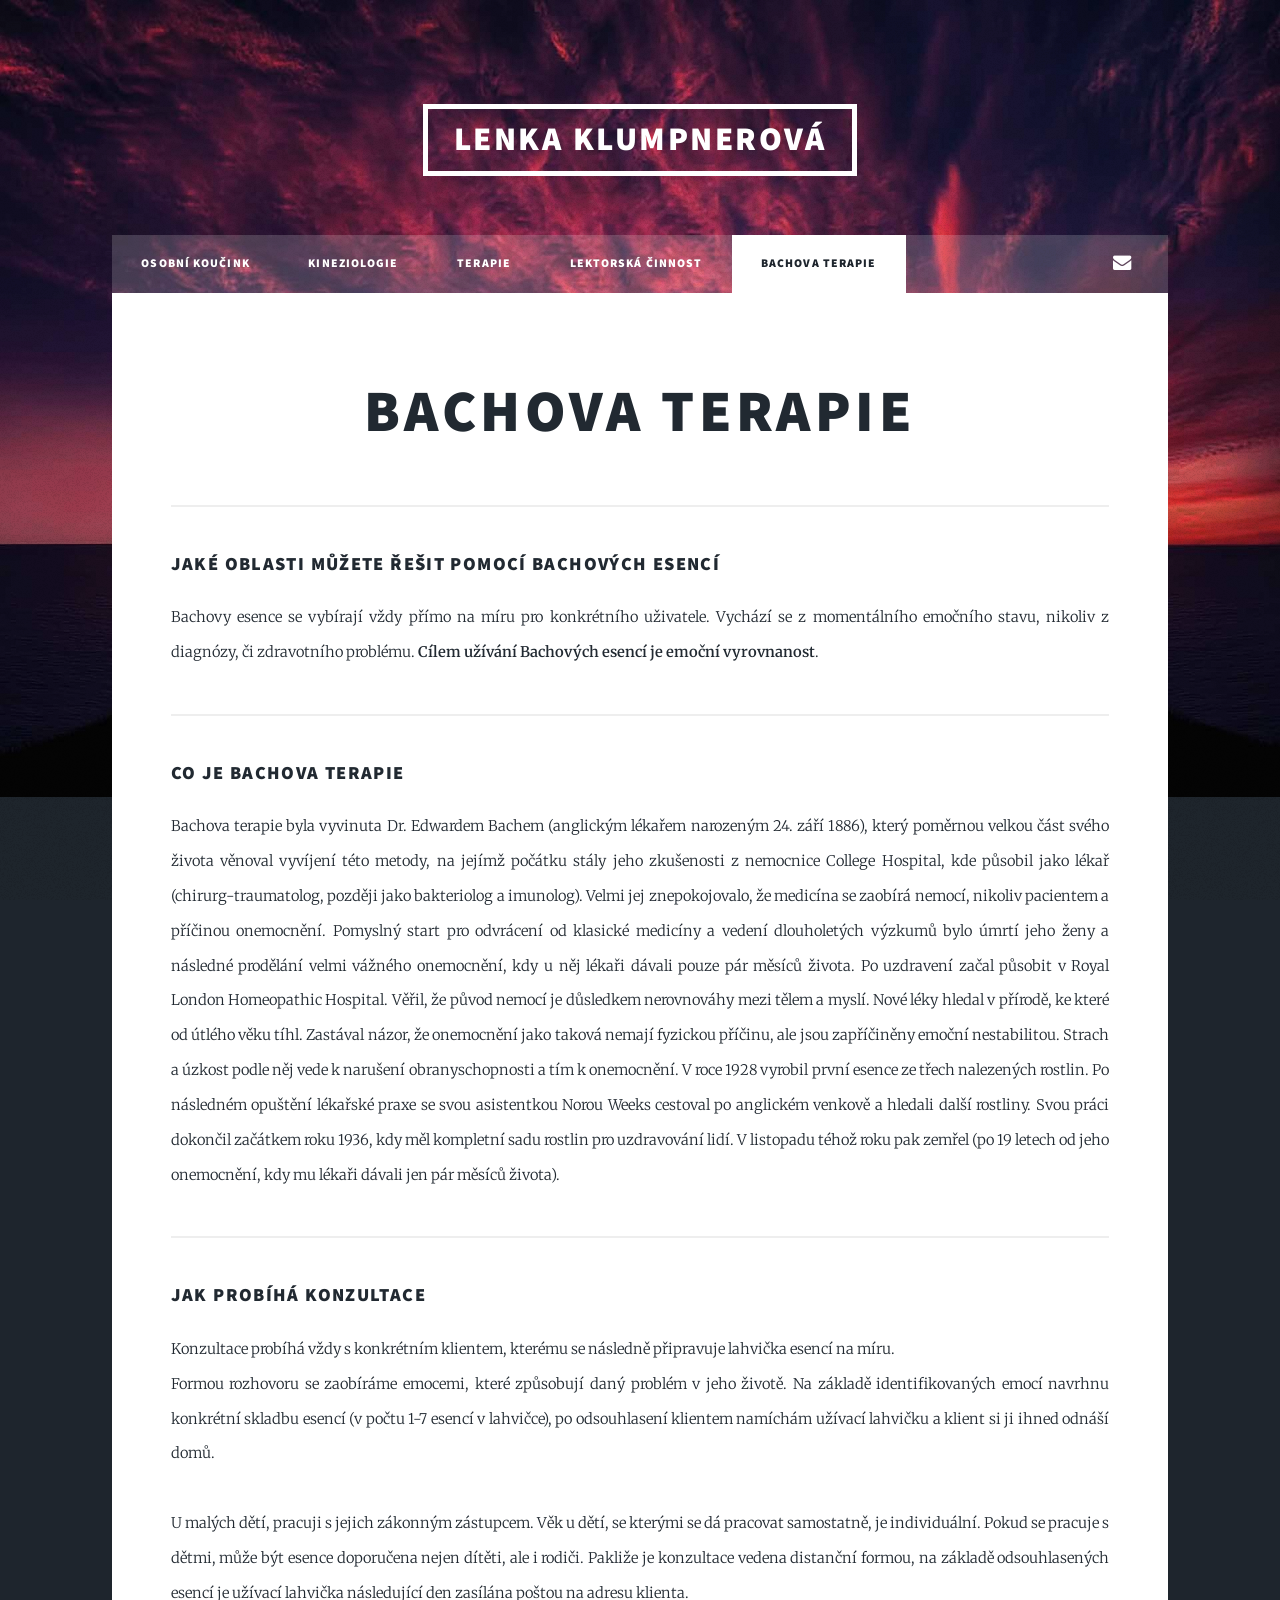
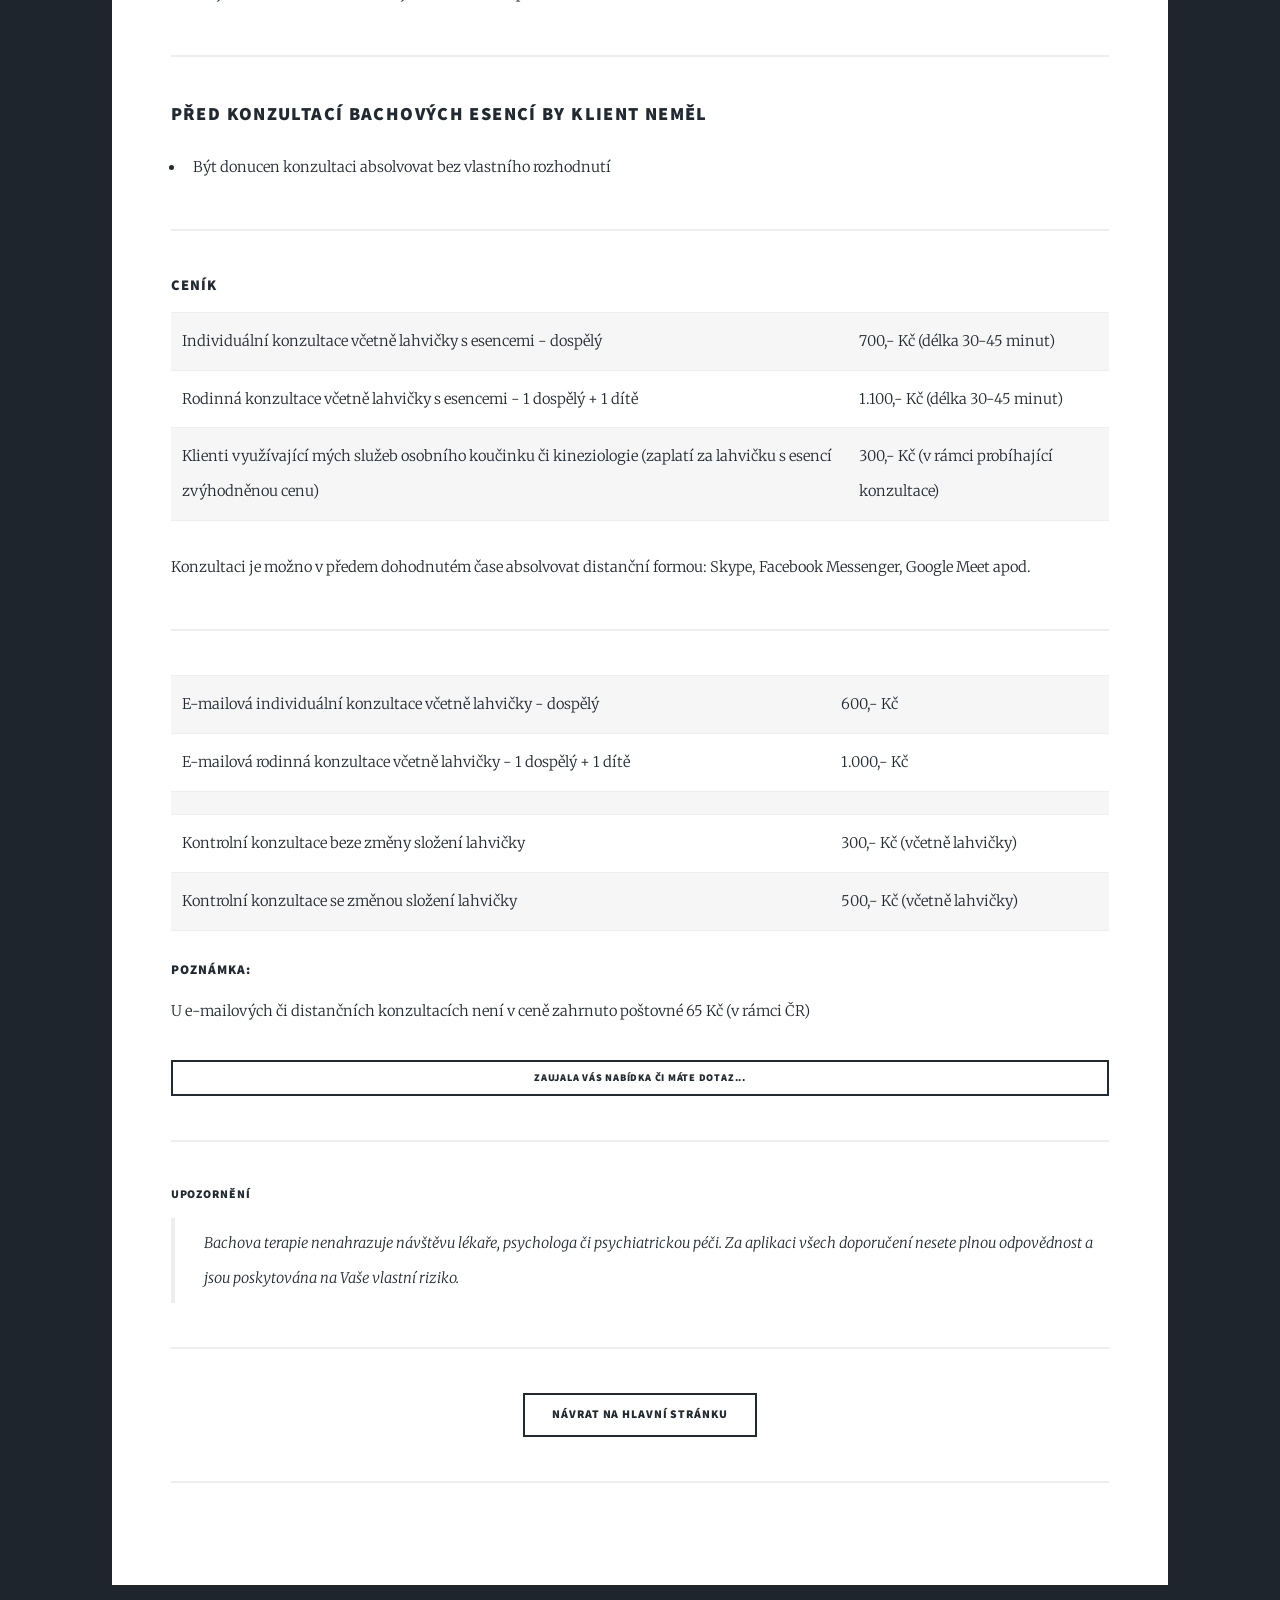
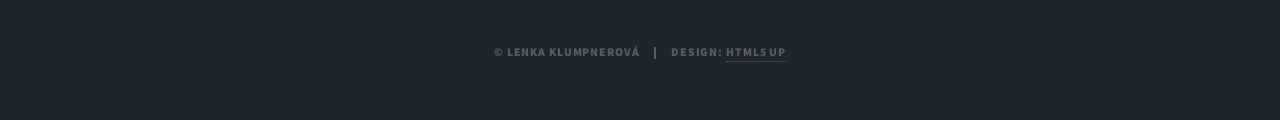
<file: bachovaterapie.html>
<!DOCTYPE HTML>
<!--
	Massively by HTML5 UP
	html5up.net | @ajlkn
	Free for personal and commercial use under the CCA 3.0 license (html5up.net/license)
-->
<html>
	<head>
		<title>Bachova terapie</title>
		<meta charset="utf-8">
    <meta content="cs" http-equiv="Content-Language" />
    <meta content="Copyright © 2018 Lenka Klumpnerová" name="copyright" />	
    <meta content="Lenka Klumpnerová, osobní kouč, koučování, lektor, kineziologie, neurolingvistické programování, NLP, hypnóza, One Brain, Three in One Concepts, psychohygiena, relax, relaxační techniky, metamorfní technika, arteterapie" name="keywords" />
		<meta name="viewport" content="width=device-width, initial-scale=1, user-scalable=no" />
		<link rel="stylesheet" href="files/assets/css/main.css" />
		<noscript><link rel="stylesheet" href="files/assets/css/noscript.css" /></noscript>
	</head>
	<body class="is-preload">

		<!-- Wrapper -->
			<div id="wrapper">

				<!-- Header -->
					<header id="header">
						<a href="index.html" class="logo">Lenka Klumpnerová</a>
					</header>

				<!-- Nav -->
					<nav id="nav">
						<ul class="links">
							<li><a href="kouc.html">Osobní koučink</a></li>
              <li><a href="kineziologie.html">Kineziologie</a></li>
              <li><a href="terapie.html">Terapie</a></li>
              <li><a href="lektor.html">Lektorská činnost</a></li>            
              <li class="active"><a href="bachovaterapie.html">Bachova terapie</a></li>
						</ul>
						
             <ul class="icons">
							<li><a href="kontakt.html" class="icon far fa-envelope"><span class="label">Kontakt</span></a></li>		
						</ul>
                                               
            
					</nav>
         	<!-- <nav id="nav">
						<ul class="links">
							<li><a href="index.html">O mně</a></li>
							<li><a href="kouc.html">Osobní koučink</a></li>
              <li><a href="kineziologie.html">Kineziologie</a></li>
              <li><a href="relax.html">Individuální <br />relaxační techniky</a></li>
              <li><a href="lektor.html">Lektorská činnost</a></li>            
              <li class="active"><a href="bachovaterapie.html">Bachova terapie</a></li>
              <li><a href="kontakt.html">Kontakt</a></li>
						</ul>
						
					</nav> -->
          
				<!-- Main -->
					<div id="main">

						<!-- Post -->
							<section class="post">
								<header class="major">			
									<h1>Bachova terapie</h1>	
								</header>
								<!--	<div class="image main"><img src="images/pic01.jpg" alt="" /></div> -->							
                  <hr />     
                 <h3>Jaké oblasti můžete řešit pomocí Bachových esencí</h3>     
                 <p>Bachovy esence se vybírají vždy přímo na míru pro konkrétního uživatele. Vychází se z momentálního emočního stavu, nikoliv z diagnózy, či zdravotního problému. <b>Cílem užívání Bachových esencí je emoční vyrovnanost</b>.</p>     
                   <hr />
                 
                 <h3>Co je Bachova terapie</h3>     
                 <p>Bachova terapie byla vyvinuta Dr. Edwardem Bachem (anglickým lékařem narozeným 24. září 1886), který poměrnou velkou část svého života věnoval vyvíjení této metody, na jejímž počátku stály jeho zkušenosti z&nbsp;nemocnice College Hospital, kde působil jako lékař (chirurg-traumatolog, později jako bakteriolog a imunolog). Velmi jej znepokojovalo, že medicína se zaobírá nemocí, nikoliv pacientem a příčinou onemocnění. Pomyslný start pro odvrácení od klasické medicíny a vedení dlouholetých výzkumů bylo úmrtí jeho ženy a následné prodělání velmi vážného onemocnění, kdy u něj lékaři dávali pouze pár měsíců života. Po uzdravení začal působit v Royal London Homeopathic Hospital. Věřil, že původ nemocí je důsledkem nerovnováhy mezi tělem a myslí. Nové léky hledal v přírodě, ke&nbsp;které od útlého věku tíhl. Zastával názor, že onemocnění jako taková nemají fyzickou příčinu, ale jsou zapříčiněny emoční nestabilitou. Strach a úzkost podle něj vede k&nbsp;narušení obranyschopnosti a tím k&nbsp;onemocnění.
V roce 1928 vyrobil první esence ze třech nalezených rostlin. Po následném opuštění lékařské praxe se svou asistentkou Norou Weeks cestoval po anglickém venkově a hledali další rostliny. Svou práci dokončil začátkem roku 1936, kdy měl kompletní sadu rostlin pro uzdravování lidí. V listopadu téhož roku pak zemřel (po 19 letech od jeho onemocnění, kdy mu lékaři dávali jen pár měsíců života).</p>
                  <hr />
                  
                   <h3>Jak probíhá konzultace</h3>     
                 <p>Konzultace probíhá vždy s konkrétním klientem, kterému se následně připravuje lahvička esencí na&nbsp;míru.<br />
Formou rozhovoru se zaobíráme emocemi, které způsobují daný problém v jeho životě. Na základě identifikovaných emocí navrhnu konkrétní skladbu esencí (v počtu 1-7 esencí v lahvičce), po odsouhlasení klientem namíchám užívací lahvičku a klient si ji ihned odnáší domů.<br /><br />

U malých dětí, pracuji s jejich zákonným zástupcem. Věk u dětí, se kterými se dá pracovat samostatně, je individuální. Pokud se pracuje s dětmi, může být esence doporučena nejen dítěti, ale i rodiči.
Pakliže je konzultace vedena distanční formou, na základě odsouhlasených esencí je užívací lahvička následující den zasílána poštou na&nbsp;adresu klienta.</p>
 <hr />
 
                 <h3>Před konzultací Bachových esencí by klient neměl</h3>     
                   <ul class="alt">     
												<li>Být donucen konzultaci absolvovat bez vlastního rozhodnutí</li>		
											</ul> 
 <hr />
                                  
                                
               	<!-- Ceník -->   
                <h4>Ceník</h4>
             			<div class="table-wrapper">
										<table>
											<tbody>
												<tr>
													<td>Individuální konzultace včetně lahvičky s&nbsp;esencemi - dospělý</td>
													<td>700,- Kč (délka 30-45 minut)</td>
												</tr>
												<tr>
													<td>Rodinná konzultace včetně lahvičky s&nbsp;esencemi - 1 dospělý + 1 dítě</td>
													<td>1.100,- Kč (délka 30-45 minut)</td>
												</tr>
                        <tr>
													<td>Klienti využívající mých služeb osobního koučinku či kineziologie (zaplatí za&nbsp;lahvičku s&nbsp;esencí zvýhodněnou cenu)</td>
													<td>300,- Kč (v rámci probíhající konzultace)</td>
												</tr>
                       </tbody>
										</table>
									</div>
                  
                  <p>Konzultaci je možno v předem dohodnutém čase absolvovat distanční formou: Skype, Facebook Messenger, Google Meet apod.</p>
                 <hr />
                
                   <div class="table-wrapper">
										<table>
											<tbody>
												<tr>
													<td>E-mailová individuální konzultace včetně lahvičky - dospělý</td>
													<td>600,- Kč</td>
												</tr>
												<tr>
													<td>E-mailová rodinná konzultace včetně lahvičky - 1 dospělý + 1 dítě</td>
													<td>1.000,- Kč</td>
												</tr>
                        <tr>
													<td></td>
													<td></td>
												</tr>
                         <tr>
													<td>Kontrolní konzultace beze změny složení lahvičky</td>
													<td>300,- Kč (včetně lahvičky)</td>
												</tr>
                        <tr>
													<td>Kontrolní konzultace se&nbsp;změnou složení lahvičky</td>
													<td>500,- Kč (včetně lahvičky)</td>
												</tr>
                       </tbody>
										</table>
									</div>
                 
                 
                    <h5>Poznámka:</h5> 
                 <p>U e-mailových či distančních konzultacích není v&nbsp;ceně zahrnuto poštovné 65 Kč (v&nbsp;rámci ČR)</p>
                 
                 	<ul class="actions fit small">
										<li><a href="kontakt.html" class="button fit small">Zaujala Vás nabídka či máte dotaz...</a></li>
									</ul>
                 
                  <hr />
                 <h6>Upozornění</h6>
									<blockquote>Bachova terapie nenahrazuje návštěvu lékaře, psychologa či psychiatrickou péči. Za aplikaci všech doporučení nesete plnou odpovědnost a jsou poskytována na Vaše vlastní riziko.</blockquote>

                  <hr />
                  <div class="actions" align="center">
                  	 <a href="index.html" class="button">Návrat na hlavní stránku</a></li>
						      </div>
                <hr />
							</section>

					</div>

				
				<!-- Copyright -->
					<div id="copyright">
						<ul><li>&copy; Lenka Klumpnerová</li><li>Design: <a href="https://html5up.net">HTML5 UP</a></li></ul>
					</div>

			</div>

		<!-- Scripts -->
		<script src="files/assets/js/jquery.min.js"></script>
			<script src="files/assets/js/jquery.scrollex.min.js"></script>
			<script src="files/assets/js/jquery.scrolly.min.js"></script>
			<script src="files/assets/js/browser.min.js"></script>
			<script src="files/assets/js/breakpoints.min.js"></script>
			<script src="files/assets/js/util.js"></script>
			<script src="files/assets/js/main.js"></script>

	</body>
</html>
</file>
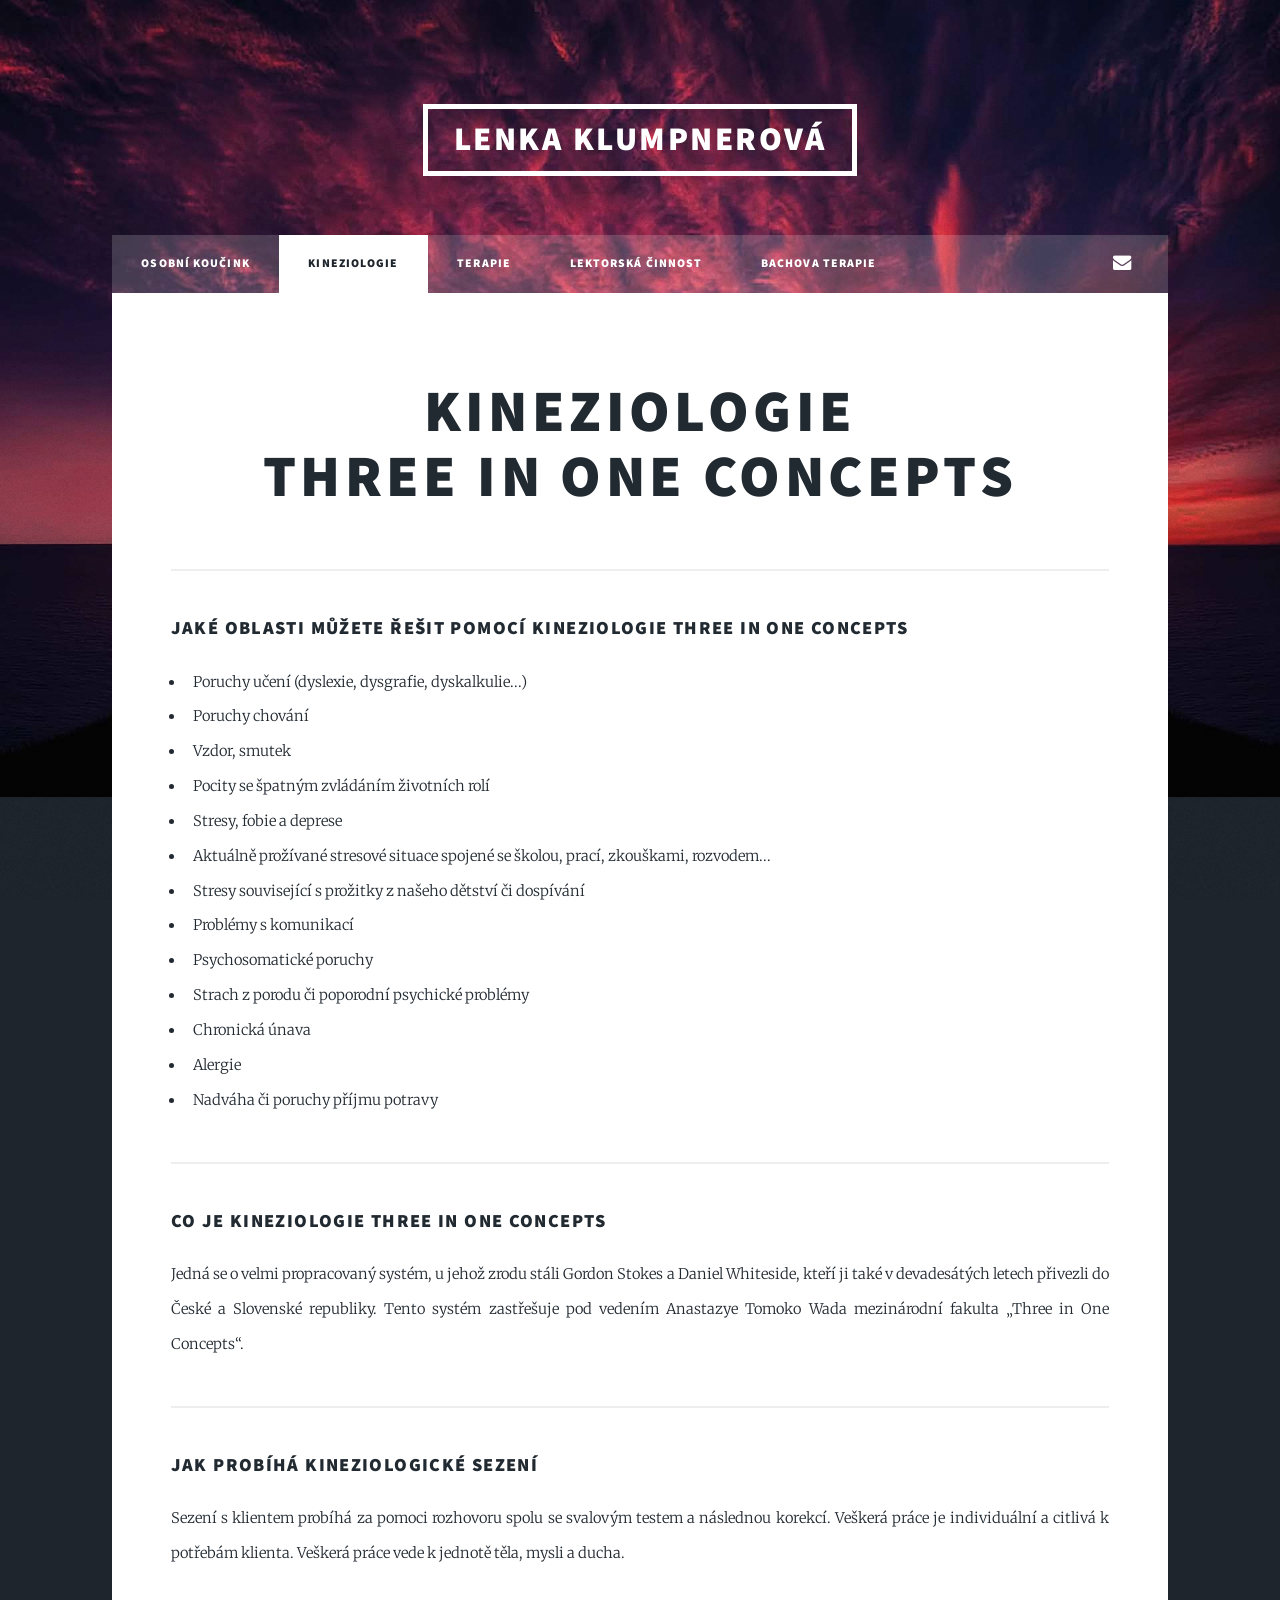
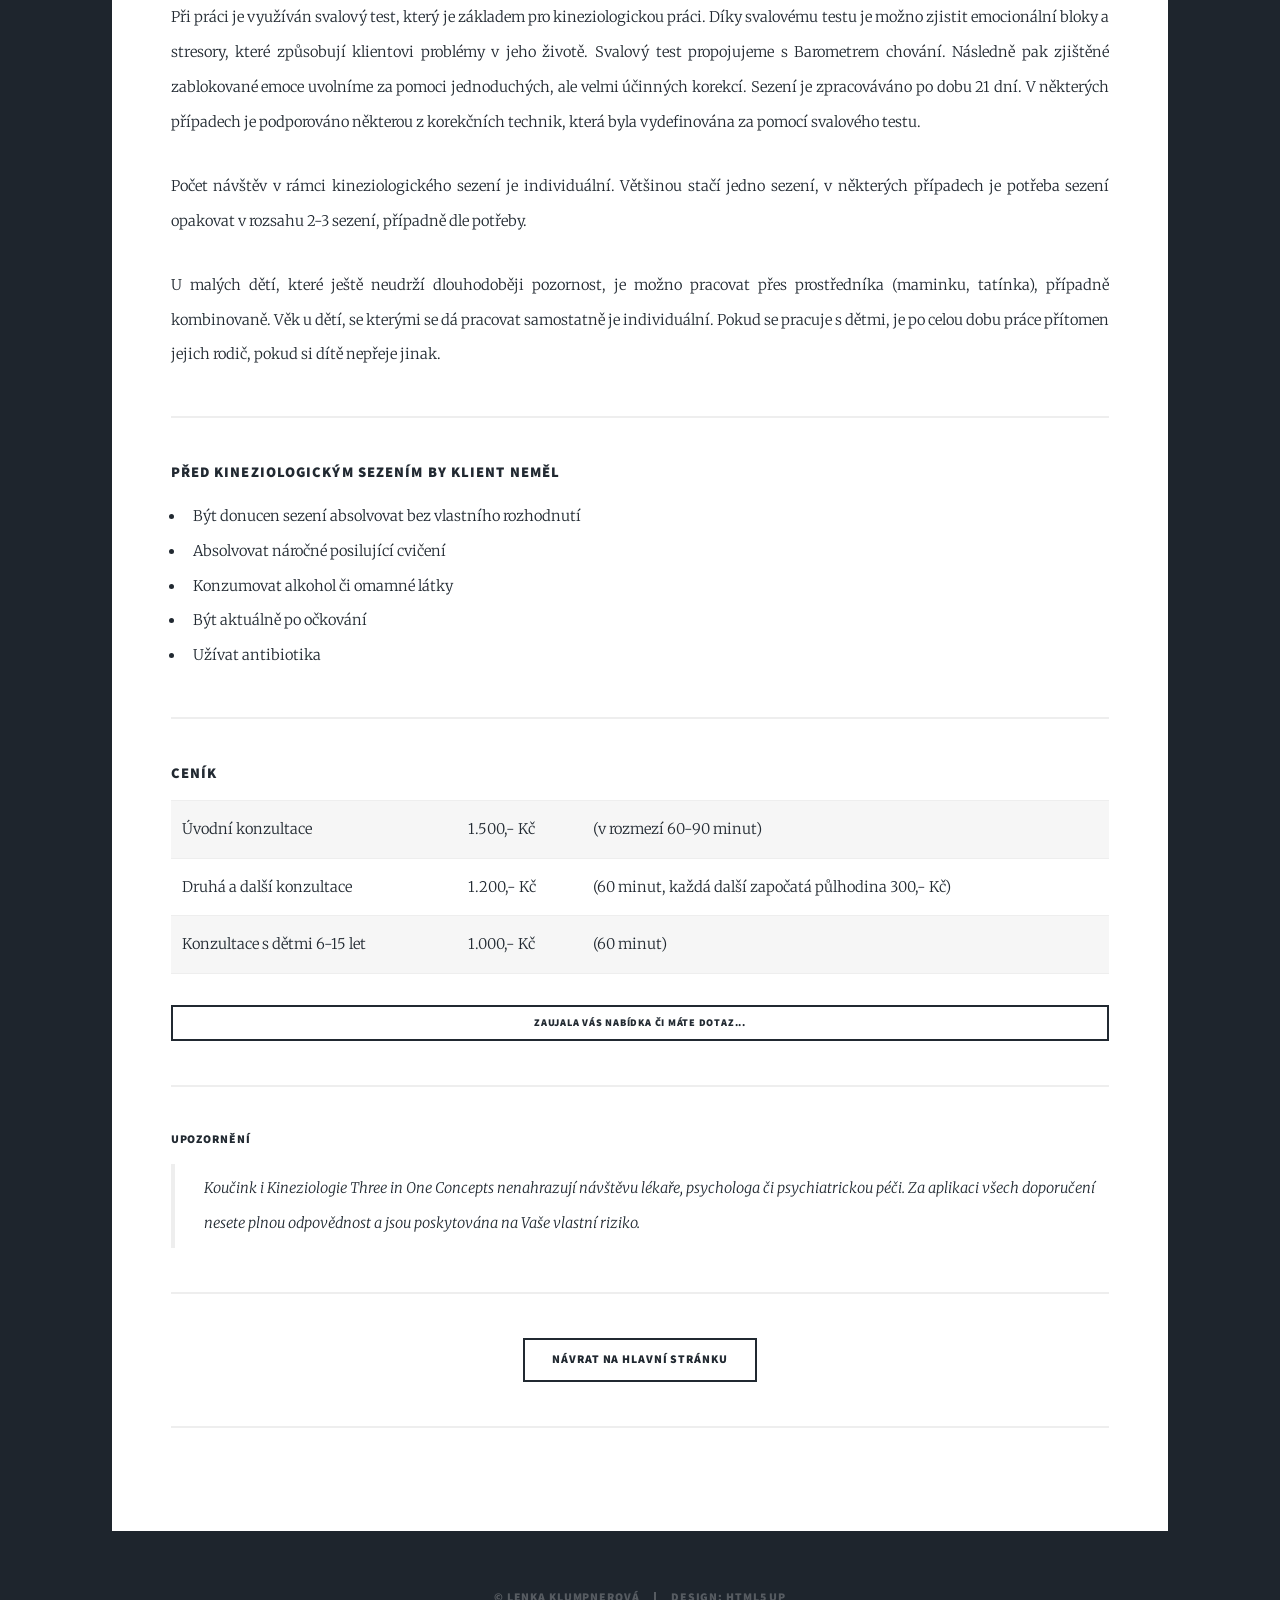
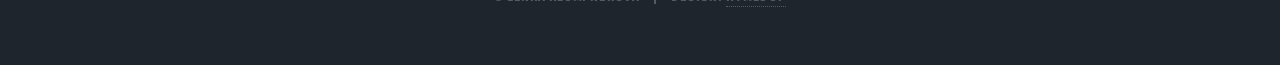
<file: kineziologie.html>
<!DOCTYPE HTML>
<!--
	Massively by HTML5 UP
	html5up.net | @ajlkn
	Free for personal and commercial use under the CCA 3.0 license (html5up.net/license)
-->
<html>
	<head>
		<title>Kineziologie</title>
		<meta charset="utf-8">
    <meta content="cs" http-equiv="Content-Language" />
    <meta content="Copyright © 2018 Lenka Klumpnerová" name="copyright" />	
    <meta content="Lenka Klumpnerová, osobní kouč, koučování, lektor, kineziologie, neurolingvistické programování, NLP, hypnóza, One Brain, Three in One Concepts, psychohygiena, relax, relaxační techniky, metamorfní technika, arteterapie" name="keywords" />
		<meta name="viewport" content="width=device-width, initial-scale=1, user-scalable=no" />
		<link rel="stylesheet" href="files/assets/css/main.css" />
		<noscript><link rel="stylesheet" href="files/assets/css/noscript.css" /></noscript>
	</head>
	<body class="is-preload">

		<!-- Wrapper -->
			<div id="wrapper">

				<!-- Header -->
					<header id="header">
						<a href="index.html" class="logo">Lenka Klumpnerová</a>
					</header>

				<!-- Nav -->
					<nav id="nav">
						<ul class="links">
							<li><a href="kouc.html">Osobní koučink</a></li>
              <li class="active"><a href="kineziologie.html">Kineziologie</a></li>
              <li><a href="terapie.html">Terapie</a></li>
              <li><a href="lektor.html">Lektorská činnost</a></li>            
              <li><a href="bachovaterapie.html">Bachova terapie</a></li>
						</ul>
						
             <ul class="icons">
							<li><a href="kontakt.html" class="icon far fa-envelope"><span class="label">Kontakt</span></a></li>		
						</ul>
						
					</nav>

				<!-- Main -->
					<div id="main">

						<!-- Post -->
							<section class="post">
								<header class="major">
			
									<h1>Kineziologie<br /> 
                  Three in one concepts</h1>
								</header>
                  <hr />
									
                      
                 <h3>Jaké oblasti můžete řešit pomocí Kineziologie Three in One Concepts</h3>     
                      <ul class="alt">
												<li>Poruchy učení (dyslexie, dysgrafie, dyskalkulie...)</li>
												<li>Poruchy chování</li>
                        <li>Vzdor, smutek</li>
                        <li>Pocity se špatným zvládáním životních rolí</li>
                        <li>Stresy, fobie a deprese</li>
                        <li>Aktuálně prožívané stresové situace spojené se školou, prací, zkouškami, rozvodem...</li>
                        <li>Stresy související s prožitky z našeho dětství či dospívání</li>
                        <li>Problémy s komunikací</li>
                        <li>Psychosomatické poruchy</li>
                        <li>Strach z porodu či poporodní psychické problémy</li>
                        <li>Chronická únava</li>
                        <li>Alergie</li>
                        <li>Nadváha či poruchy příjmu potravy</li>
                       </ul> 
                   <hr />
           
           <h3>Co je Kineziologie Three in One Concepts</h3>
           <p>Jedná se o velmi propracovaný systém, u jehož zrodu stáli Gordon Stokes a Daniel Whiteside, kteří ji také v devadesátých letech přivezli do České a Slovenské republiky. Tento systém zastřešuje pod vedením Anastazye Tomoko Wada mezinárodní fakulta „Three in One Concepts“.</p>
            <hr />
            
            <h3>Jak probíhá kineziologické sezení</h3>
           <p>Sezení s klientem probíhá za pomoci rozhovoru spolu se svalovým testem a následnou korekcí. Veškerá práce je individuální a citlivá k potřebám klienta. Veškerá práce vede k jednotě těla, mysli a ducha.</p>
           <p>Při práci je využíván svalový test, který je základem pro kineziologickou práci. Díky svalovému testu je možno zjistit emocionální bloky a stresory, které způsobují klientovi problémy v jeho životě. Svalový test propojujeme s Barometrem chování. Následně pak zjištěné zablokované emoce uvolníme za pomoci jednoduchých, ale velmi účinných korekcí. Sezení je zpracováváno po dobu 21 dní. V některých případech je podporováno některou z korekčních technik, která byla vydefinována za pomocí svalového testu.</p> 
           <p>Počet návštěv v rámci kineziologického sezení je individuální. Většinou stačí jedno sezení, v některých případech je potřeba sezení opakovat v rozsahu 2-3 sezení, případně dle potřeby.</p>
           <p>U malých dětí, které ještě neudrží dlouhodoběji pozornost, je možno pracovat přes prostředníka (maminku, tatínka), případně kombinovaně. Věk u dětí, se kterými se dá pracovat samostatně je individuální. Pokud se pracuje s dětmi, je po celou dobu práce přítomen jejich rodič, pokud si dítě nepřeje jinak.</p>
            <hr />
 
            <h4>Před kineziologickým sezením by klient neměl</h4>
             <ul class="alt">
												<li>Být donucen sezení absolvovat bez vlastního rozhodnutí</li>
                        <li>Absolvovat náročné posilující cvičení</li>
                        <li>Konzumovat alkohol či omamné látky</li>
                        <li>Být aktuálně po očkování</li>
                        <li>Užívat antibiotika</li>
				             </ul> 
                   <hr />    
           
             <!-- Ceník -->   
                <h4>Ceník</h4>
             			<div class="table-wrapper">
										<table>
											<tbody>
												<tr>
													<td>Úvodní konzultace</td>
													<td>1.500,- Kč</td>
                          <td>(v rozmezí 60-90 minut)</td>
												</tr>
												<tr>
													<td>Druhá a další konzultace</td>
													<td>1.200,- Kč</td>
                          <td>(60 minut, každá další započatá půlhodina 300,- Kč)</td>
												</tr>
                        <tr>
													<td>Konzultace s dětmi 6-15 let</td>
													<td>1.000,- Kč</td>
                          <td>(60 minut)</td>
												</tr>
                      </tbody>
										</table>
									</div>    
     
                 <ul class="actions fit small">
										<li><a href="kontakt.html" class="button fit small">Zaujala Vás nabídka či máte dotaz...</a></li>
									</ul>
                 <hr />
                 <h6>Upozornění</h6>
									<blockquote>Koučink i Kineziologie Three in One Concepts nenahrazují návštěvu lékaře, psychologa či psychiatrickou péči. Za aplikaci všech doporučení nesete plnou odpovědnost a jsou poskytována na Vaše vlastní riziko.</blockquote>

                 <hr />
                  <div class="actions" align="center">
                  	 <a href="index.html" class="button">Návrat na hlavní stránku</a></li>
						      </div>
                <hr />
							</section>

					</div>

			
				<!-- Copyright -->
					<div id="copyright">
						<ul><li>&copy; Lenka Klumpnerová</li><li>Design: <a href="https://html5up.net">HTML5 UP</a></li></ul>
					</div>

			</div>

		<!-- Scripts -->
	<script src="files/assets/js/jquery.min.js"></script>
			<script src="files/assets/js/jquery.scrollex.min.js"></script>
			<script src="files/assets/js/jquery.scrolly.min.js"></script>
			<script src="files/assets/js/browser.min.js"></script>
			<script src="files/assets/js/breakpoints.min.js"></script>
			<script src="files/assets/js/util.js"></script>
			<script src="files/assets/js/main.js"></script>

	</body>
</html>
</file>
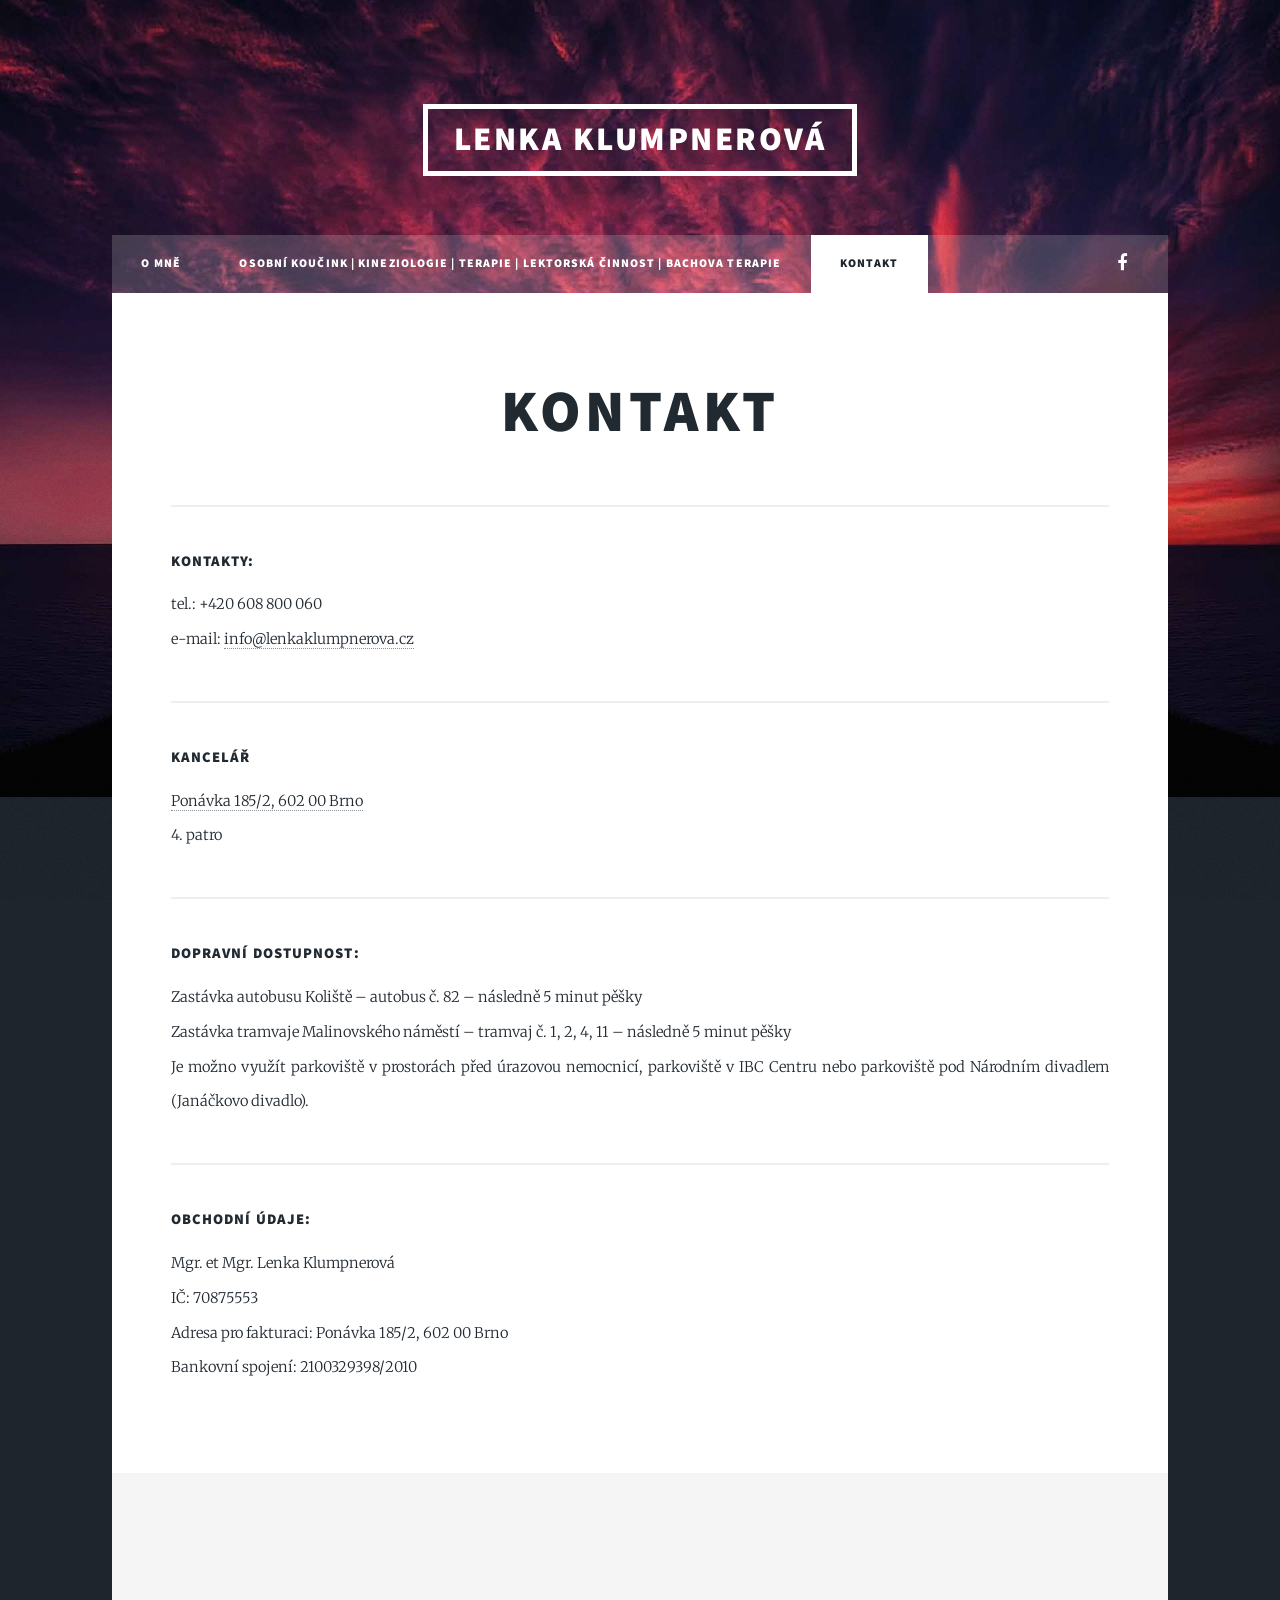
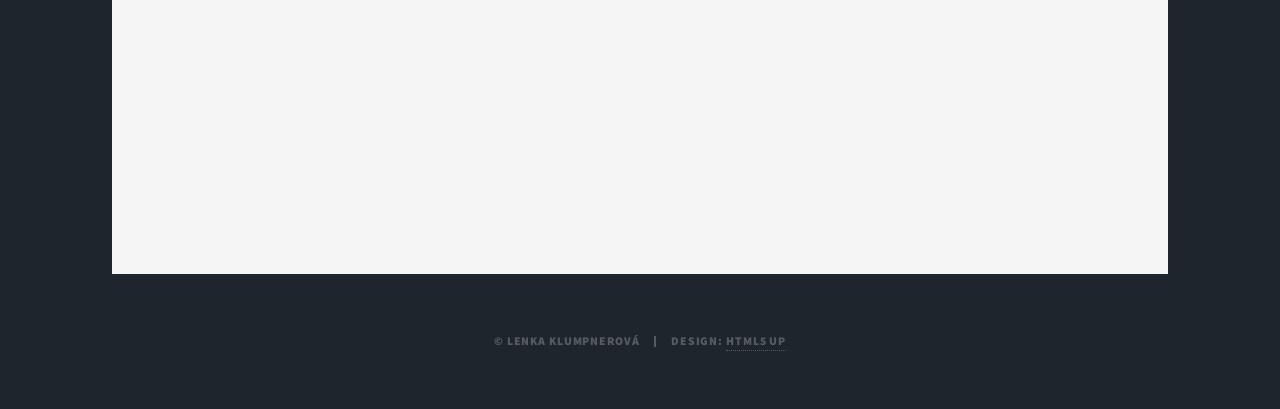
<file: kontakt.html>
<!DOCTYPE HTML>
<!--
	Massively by HTML5 UP
	html5up.net | @ajlkn
	Free for personal and commercial use under the CCA 3.0 license (html5up.net/license)
-->
<html>
	<head>
		<title>Kontakt</title>
		<meta charset="utf-8">
    <meta content="cs" http-equiv="Content-Language" />
    <meta content="Copyright © 2018 Lenka Klumpnerová" name="copyright" />	
    <meta content="Lenka Klumpnerová, osobní kouč, koučování, lektor, kineziologie, neurolingvistické programování, NLP, hypnóza, One Brain, Three in One Concepts, psychohygiena, relax, relaxační techniky, metamorfní technika, arteterapie" name="keywords" />
		<meta name="viewport" content="width=device-width, initial-scale=1, user-scalable=no" />
		<link rel="stylesheet" href="files/assets/css/main.css" />
		<noscript><link rel="stylesheet" href="files/assets/css/noscript.css" /></noscript>
	</head>
	<body class="is-preload">

		<!-- Wrapper -->
			<div id="wrapper">

				<!-- Header -->
					<header id="header">
						<a href="index.html" class="logo">Lenka Klumpnerová</a>
					</header>

				<!-- Nav -->
					<nav id="nav">
						<ul class="links">
							<li><a href="index.html">O mně</a></li>
							<li><a href="sluzby.html">Osobní koučink  |  Kineziologie  |  Terapie  |  Lektorská činnost  |  Bachova terapie</a></li>
              <li class="active"><a href="kontakt.html">Kontakt</a></li>            
						</ul>
             
          <ul class="icons">
							<li><a href="https://www.facebook.com/lklumpnerova" class="icon fa-facebook"><span class="label">Facebook</span></a></li>
		
						</ul>
						
					</nav>

				<!-- Main -->
					<div id="main">

						<!-- Post -->
							<section class="post">
								<header class="major">
			
									<h1>Kontakt</h1>
								</header>
                  <hr />
				
             <h4>Kontakty:</h4>
             	<p>tel.: +420 608 800 060<br />
               e-mail: <a href="mailto:info@lenkaklumpnerova.cz" title="e-mail">info@lenkaklumpnerova.cz</a></p>
            <hr />
              <h4>Kancelář</h4>
              <p><a href="https://mapy.cz/s/2IXDy" title="Ponávka 185/2, 602 00 Brno">Ponávka 185/2, 602 00 Brno</a><br />
              4. patro</p> 
             <hr />
               <h4>Dopravní dostupnost:</h4>
               <p>Zastávka autobusu Koliště – autobus č. 82 – následně 5 minut pěšky<br />
                Zastávka tramvaje Malinovského náměstí – tramvaj č. 1, 2, 4, 11 – následně 5 minut pěšky <br />
                Je možno využít parkoviště v prostorách před úrazovou nemocnicí, parkoviště v IBC Centru nebo parkoviště pod Národním divadlem (Janáčkovo divadlo).</p>
             <hr />
                <h4>Obchodní údaje:</h4>
                <p>Mgr. et Mgr. Lenka Klumpnerová<br />
                  IČ: 70875553<br />
                  Adresa pro fakturaci: Ponávka 185/2, 602 00 Brno<br />
                  Bankovní spojení: 2100329398/2010</p>
          
          


               
							</section>

					</div>

			       
      <!-- Footer -->
					<footer id="footer">
						<section>
					    
          	<iframe style="border:none" src="https://mapy.com/s/lojoherofa" width=100% height="300" frameborder="0"></iframe>	 	
          
						</section>
					
					</footer>
      
				<!-- Copyright -->
					<div id="copyright">
						<ul><li>&copy; Lenka Klumpnerová</li><li>Design: <a href="https://html5up.net">HTML5 UP</a></li></ul>
					</div>

			</div>

		<!-- Scripts -->
			<script src="files/assets/js/jquery.min.js"></script>
			<script src="files/assets/js/jquery.scrollex.min.js"></script>
			<script src="files/assets/js/jquery.scrolly.min.js"></script>
			<script src="files/assets/js/browser.min.js"></script>
			<script src="files/assets/js/breakpoints.min.js"></script>
			<script src="files/assets/js/util.js"></script>
			<script src="files/assets/js/main.js"></script>

	</body>
</html>
</file>
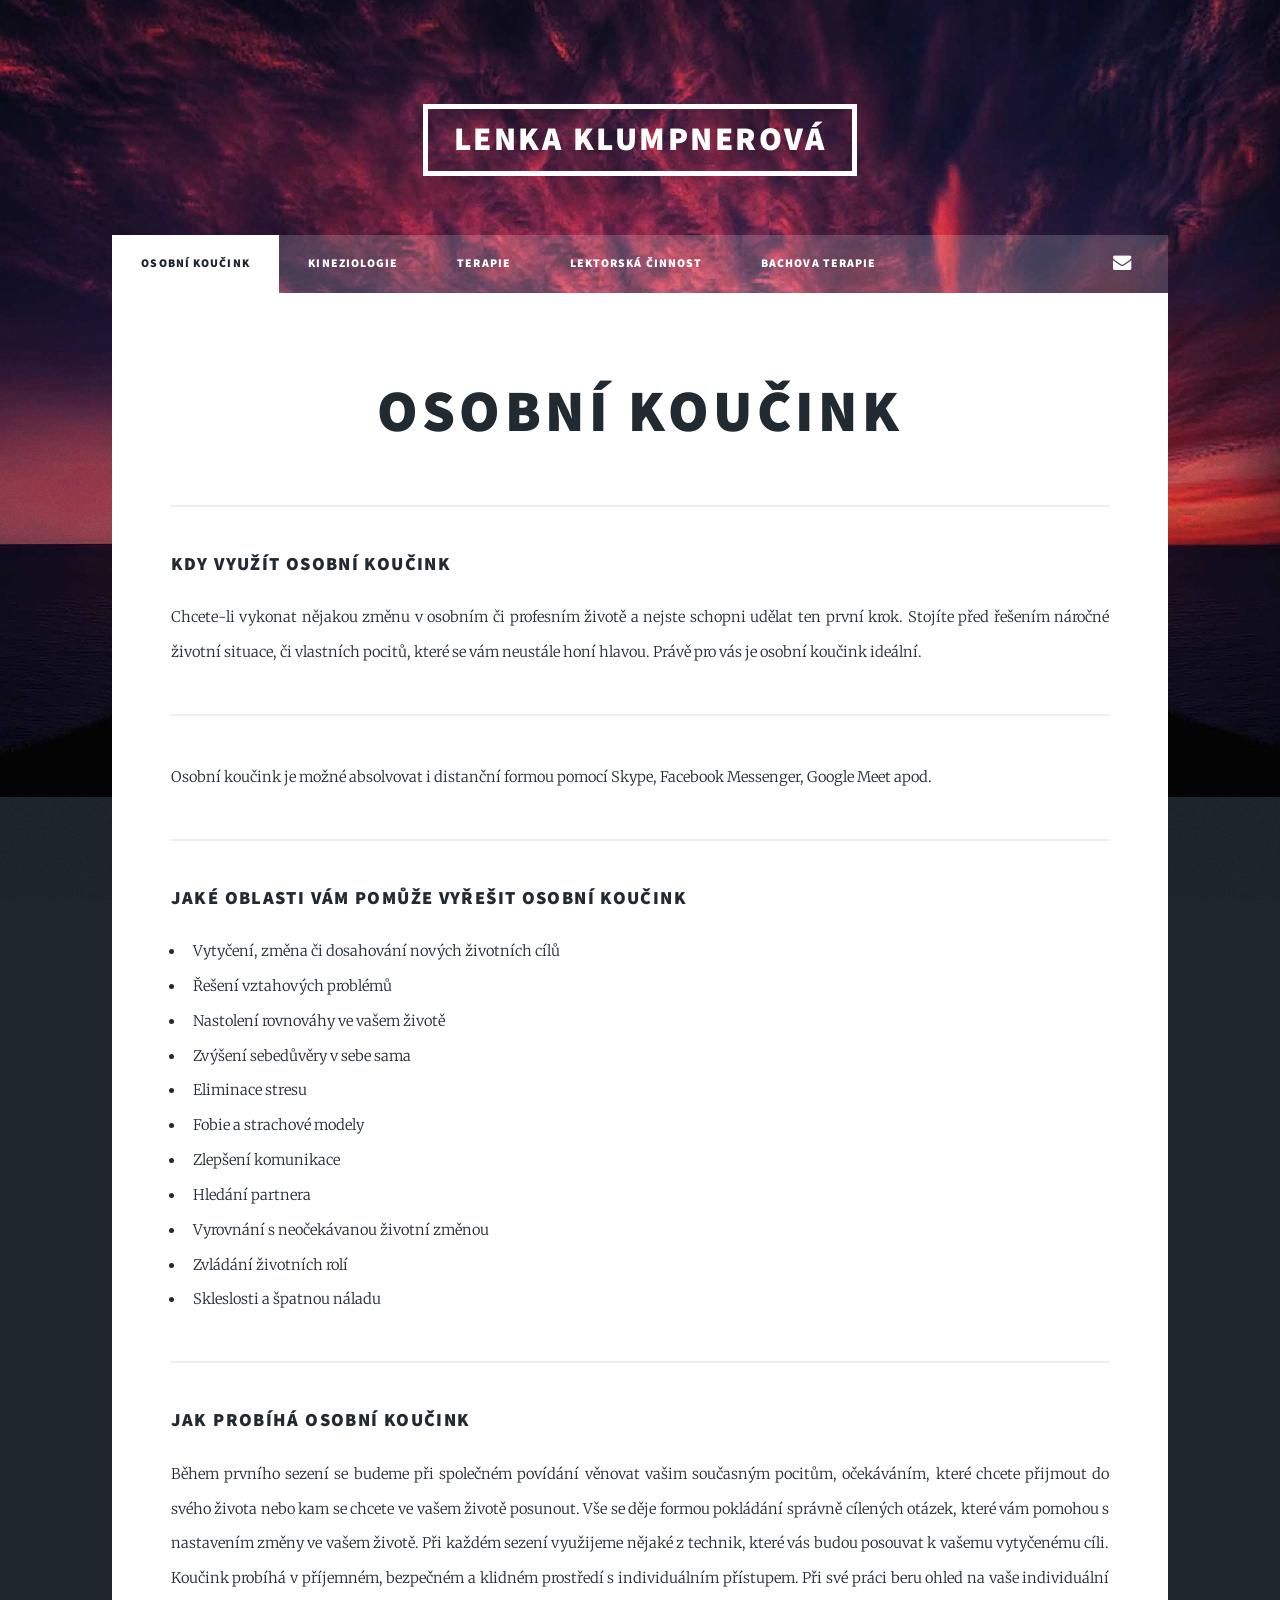
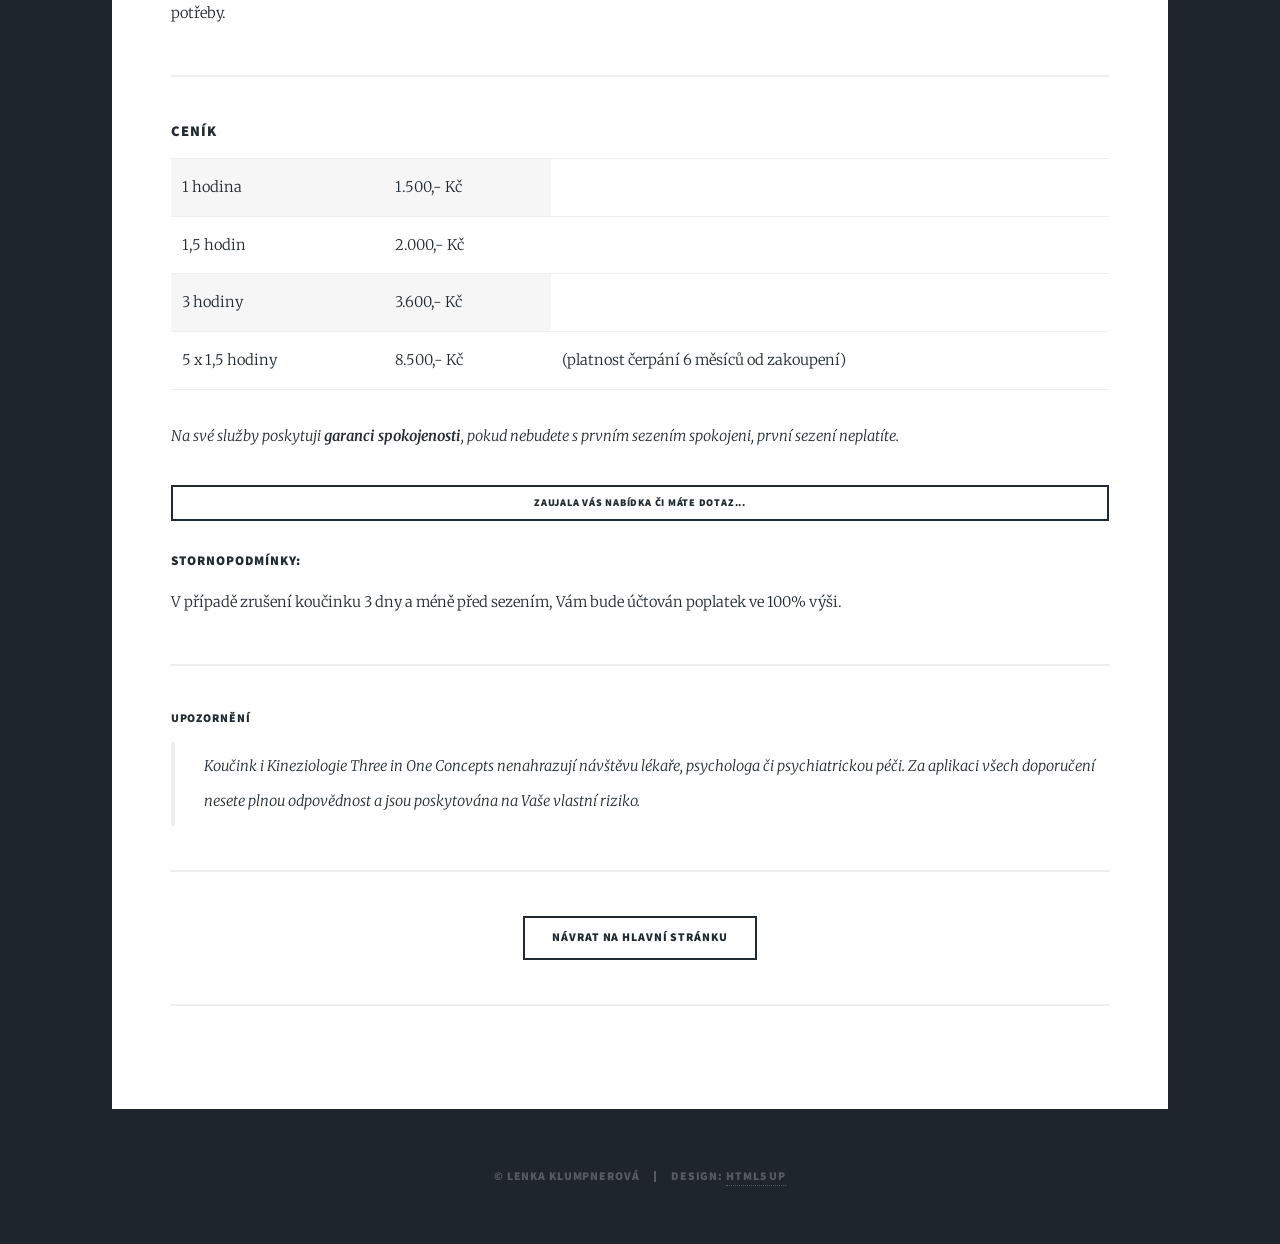
<file: kouc.html>
<!DOCTYPE HTML>
<!--
	Massively by HTML5 UP
	html5up.net | @ajlkn
	Free for personal and commercial use under the CCA 3.0 license (html5up.net/license)
-->
<html>
	<head>
		<title>Osobní koučink</title>
		<meta charset="utf-8">
    <meta content="cs" http-equiv="Content-Language" />
    <meta content="Copyright © 2018 Lenka Klumpnerová" name="copyright" />	
    <meta content="Lenka Klumpnerová, osobní kouč, koučování, lektor, kineziologie, neurolingvistické programování, NLP, hypnóza, One Brain, Three in One Concepts, psychohygiena, relax, relaxační techniky, metamorfní technika, arteterapie" name="keywords" />
		<meta name="viewport" content="width=device-width, initial-scale=1, user-scalable=no" />
		<link rel="stylesheet" href="files/assets/css/main.css" />
		<noscript><link rel="stylesheet" href="files/assets/css/noscript.css" /></noscript>
	</head>
	<body class="is-preload">

		<!-- Wrapper -->
			<div id="wrapper">

				<!-- Header -->
					<header id="header">
						<a href="index.html" class="logo">Lenka Klumpnerová</a>
					</header>

				<!-- Nav -->
					<nav id="nav">
						<ul class="links">
							<li class="active"><a href="kouc.html">Osobní koučink</a></li>
              <li><a href="kineziologie.html">Kineziologie</a></li>
              <li><a href="terapie.html">Terapie</a></li>
              <li><a href="lektor.html">Lektorská činnost</a></li>            
              <li><a href="bachovaterapie.html">Bachova terapie</a></li>
						</ul>
						
             <ul class="icons">
							<li><a href="kontakt.html" class="icon far fa-envelope"><span class="label">Kontakt</span></a></li>		
						</ul>
						
					</nav>

				<!-- Main -->
					<div id="main">

						<!-- Post -->
							<section class="post">
								<header class="major">			
									<h1>Osobní koučink</h1>	
								</header>
								<!--	<div class="image main"><img src="images/pic01.jpg" alt="" /></div> -->							
                  <hr />     
                 <h3>Kdy využít osobní koučink</h3>     
                 <p>Chcete-li vykonat nějakou změnu v osobním či profesním životě a nejste schopni udělat ten první krok. Stojíte před řešením náročné životní situace, či vlastních pocitů, které se vám neustále honí hlavou. Právě pro vás je osobní koučink ideální.</p>     
                   <hr />
                 
                 <p>Osobní koučink je možné absolvovat i distanční formou pomocí Skype, Facebook Messenger, Google Meet apod.</p>
                 <hr />
                 
                 <h3>Jaké oblasti vám pomůže vyřešit osobní koučink</h3>
                 <ul class="alt">
                        
												<li>Vytyčení, změna či dosahování nových životních cílů</li>
												<li>Řešení vztahových problémů</li>
												<li>Nastolení rovnováhy ve vašem životě</li>
												<li>Zvýšení sebedůvěry v sebe sama</li>
                        <li>Eliminace stresu</li>
                        <li>Fobie a strachové modely</li>
                        <li>Zlepšení komunikace</li>
                        <li>Hledání partnera</li>
                        <li>Vyrovnání s neočekávanou životní změnou</li>
                        <li>Zvládání životních rolí</li>
                        <li>Skleslosti a špatnou náladu</li>
											</ul> 
                  <hr />
                <h3>Jak probíhá osobní koučink</h3>    
                  <p>Během prvního sezení se budeme při společném povídání věnovat vašim současným pocitům, očekáváním, které chcete přijmout do svého života nebo kam se chcete ve vašem životě posunout. Vše se děje formou pokládání správně cílených otázek, které vám pomohou s nastavením změny ve vašem životě.  Při každém sezení využijeme nějaké z technik, které vás budou posouvat k vašemu vytyčenému cíli. Koučink probíhá v příjemném, bezpečném a klidném prostředí s individuálním přístupem. Při své práci beru ohled na vaše individuální potřeby.</p>
                  <hr />
               
               
               	<!-- Ceník -->   
                <h4>Ceník</h4>
             			<div class="table-wrapper">
										<table>
											<tbody>
												<tr>
													<td>1 hodina</td>
													<td>1.500,- Kč</td>
												</tr>
												<tr>
													<td>1,5 hodin</td>
													<td>2.000,- Kč</td>
												</tr>
                        <tr>
													<td>3 hodiny</td>
													<td>3.600,- Kč</td>
												</tr>
                        <tr>
													<td>5 x 1,5 hodiny </td>
													<td>8.500,- Kč</td>
                          <td>(platnost čerpání 6 měsíců od zakoupení)</td>
												</tr>
											</tbody>
										</table>
									</div>
                
                 <p><i>Na své služby poskytuji <b>garanci spokojenosti</b>, pokud nebudete s prvním sezením spokojeni, první sezení neplatíte.</i></p>
                 
                 	<ul class="actions fit small">
										<li><a href="kontakt.html" class="button fit small">Zaujala Vás nabídka či máte dotaz...</a></li>
									</ul>
                 
                 <h5>Stornopodmínky:</h5> 
                 <p>V případě zrušení koučinku 3 dny a méně před sezením, Vám bude účtován poplatek ve 100% výši.</p>

                 <hr />
                 <h6>Upozornění</h6>
									<blockquote>Koučink i Kineziologie Three in One Concepts nenahrazují návštěvu lékaře, psychologa či psychiatrickou péči. Za aplikaci všech doporučení nesete plnou odpovědnost a jsou poskytována na Vaše vlastní riziko.</blockquote>

               <hr />
                  <div class="actions" align="center">
                  	 <a href="index.html" class="button">Návrat na hlavní stránku</a></li>
						      </div>
                <hr />
							</section>

					</div>

				
				<!-- Copyright -->
					<div id="copyright">
						<ul><li>&copy; Lenka Klumpnerová</li><li>Design: <a href="https://html5up.net">HTML5 UP</a></li></ul>
					</div>

			</div>

		<!-- Scripts -->
		<script src="files/assets/js/jquery.min.js"></script>
			<script src="files/assets/js/jquery.scrollex.min.js"></script>
			<script src="files/assets/js/jquery.scrolly.min.js"></script>
			<script src="files/assets/js/browser.min.js"></script>
			<script src="files/assets/js/breakpoints.min.js"></script>
			<script src="files/assets/js/util.js"></script>
			<script src="files/assets/js/main.js"></script>

	</body>
</html>
</file>
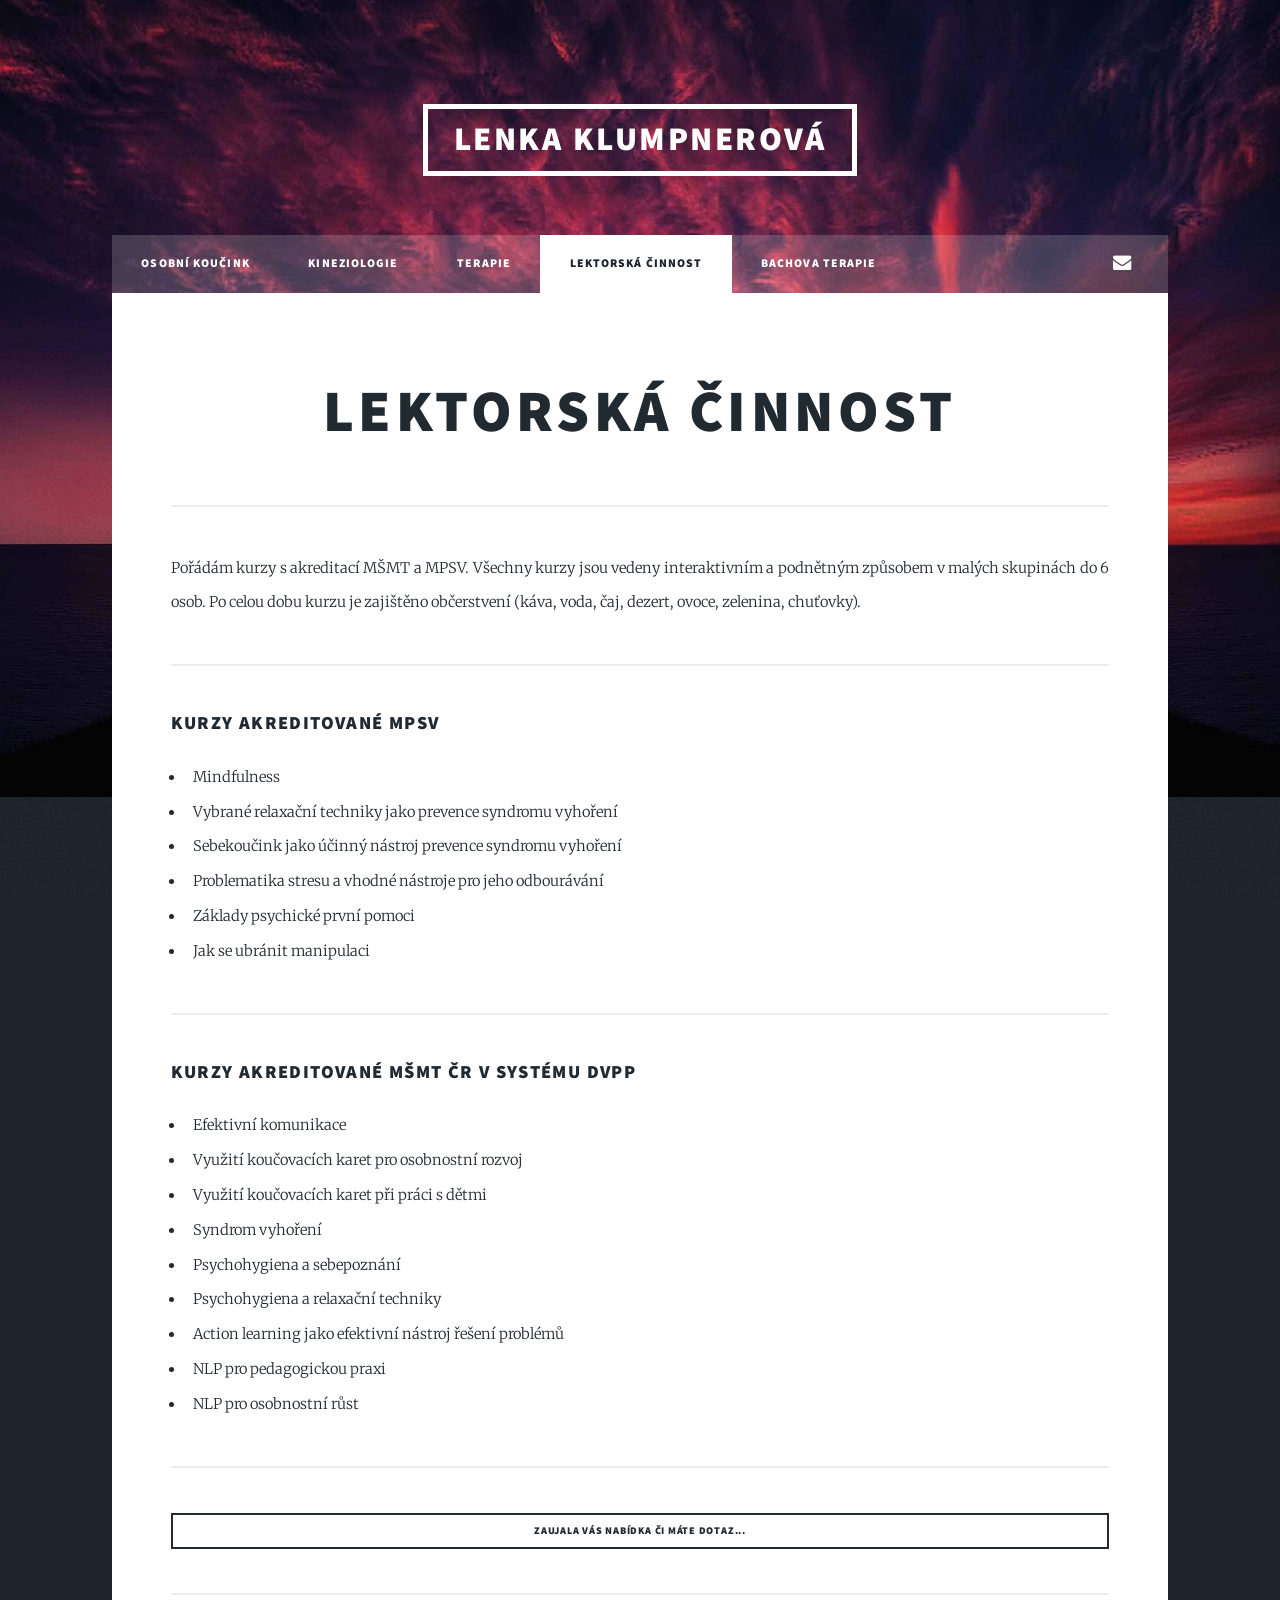
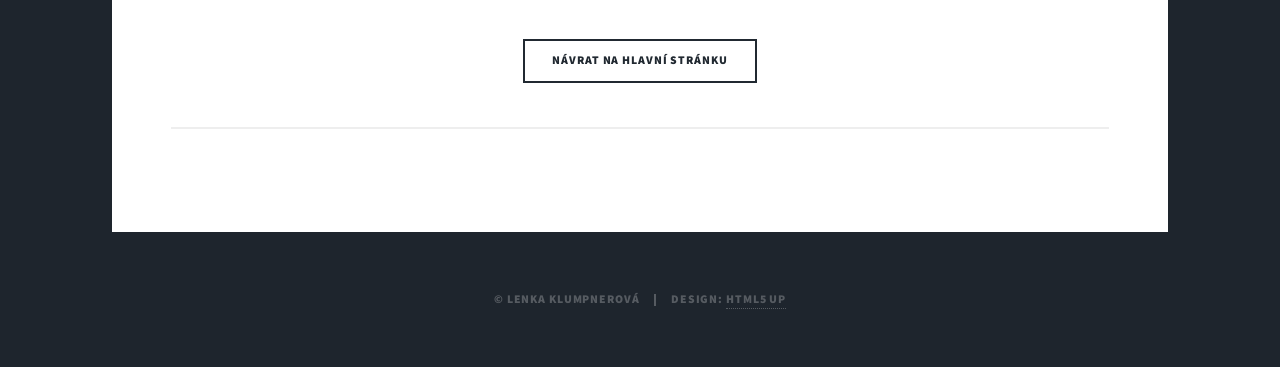
<file: lektor.html>
<!DOCTYPE HTML>
<!--
	Massively by HTML5 UP
	html5up.net | @ajlkn
	Free for personal and commercial use under the CCA 3.0 license (html5up.net/license)
-->
<html>
	<head>
		<title>Lektorská činnost</title>
		<meta charset="utf-8">
    <meta content="cs" http-equiv="Content-Language" />
    <meta content="Copyright © 2018 Lenka Klumpnerová" name="copyright" />	
    <meta content="Lenka Klumpnerová, osobní kouč, koučování, lektor, kineziologie, neurolingvistické programování, NLP, hypnóza, One Brain, Three in One Concepts, psychohygiena, relax, relaxační techniky, metamorfní technika, arteterapie" name="keywords" />
		<meta name="viewport" content="width=device-width, initial-scale=1, user-scalable=no" />
		<link rel="stylesheet" href="files/assets/css/main.css" />
		<noscript><link rel="stylesheet" href="files/assets/css/noscript.css" /></noscript>
	</head>
	<body class="is-preload">

		<!-- Wrapper -->
			<div id="wrapper">

				<!-- Header -->
					<header id="header">
						<a href="index.html" class="logo">Lenka Klumpnerová</a>
					</header>

				<!-- Nav -->
					<nav id="nav">
						<ul class="links">
							<li><a href="kouc.html">Osobní koučink</a></li>
              <li><a href="kineziologie.html">Kineziologie</a></li>
              <li><a href="terapie.html">Terapie</a></li>
              <li class="active"><a href="lektor.html">Lektorská činnost</a></li>            
              <li><a href="bachovaterapie.html">Bachova terapie</a></li>
						</ul>
						
             <ul class="icons">
							<li><a href="kontakt.html" class="icon far fa-envelope"><span class="label">Kontakt</span></a></li>		
						</ul>
						
					</nav>

				<!-- Main -->
					<div id="main">

						<!-- Post -->
							<section class="post">
								<header class="major">
			
									<h1>Lektorská činnost</h1>
								</header>
                  <hr />
						<p>Pořádám kurzy s akreditací MŠMT a MPSV. Všechny kurzy jsou vedeny interaktivním a podnětným způsobem v malých skupinách do 6 osob. Po celou dobu kurzu je zajištěno občerstvení (káva, voda, čaj, dezert, ovoce, zelenina, chuťovky).</p>		                 
           <hr />
            
            <h3>Kurzy akreditované MPSV</h3> 
           <ul class="alt">  
										<li>Mindfulness</li>
                    <li>Vybrané relaxační techniky jako prevence syndromu vyhoření</li>
                    <li>Sebekoučink jako účinný nástroj prevence syndromu vyhoření</li>
                    <li>Problematika stresu a vhodné nástroje pro jeho odbourávání</li>
                    <li>Základy psychické první pomoci</li>
                    <li>Jak se ubránit manipulaci</li>									
                    </ul>
                <!--    <h4>Aktuálně vypsané kurzy:</h4>
                <a href="mindfulness.html" class="button">Mindfulness</a>
                <a href="relaxtech.html" class="button">Relaxační techniky </a>
                <a href="sebekoucink.html" class="button">Sebekoučink</a>  -->
                   <hr />
                   
                   
           <h3>Kurzy akreditované MŠMT ČR v systému DVPP</h3> 
           <ul class="alt">
												<li>Efektivní komunikace</li>
                        <li>Využití koučovacích karet pro osobnostní rozvoj</li>
                        <li>Využití koučovacích karet při práci s dětmi</li>
                        <li>Syndrom vyhoření</li>
                        <li>Psychohygiena a sebepoznání</li>
                        <li>Psychohygiena a relaxační techniky</li>
                        <li>Action learning jako efektivní nástroj řešení problémů</li>
                        <li>NLP pro pedagogickou praxi</li>
                        <li>NLP pro osobnostní růst</li>											
                       </ul>
<!-- <h4>Aktuálně vypsané kurzy:</h4>
                <a href="relaxtech.html" class="button">Relaxační techniky </a> -->
                   <hr />        

               <ul class="actions fit small">
										<li><a href="kontakt.html" class="button fit small">Zaujala Vás nabídka či máte dotaz...</a></li>
									</ul>


               <hr />
                  <div class="actions" align="center">
                  	 <a href="index.html" class="button">Návrat na hlavní stránku</a></li>
						      </div>
                <hr />
							</section>

					</div>

			
				<!-- Copyright -->
					<div id="copyright">
						<ul><li>&copy; Lenka Klumpnerová</li><li>Design: <a href="https://html5up.net">HTML5 UP</a></li></ul>
					</div>

			</div>

		<!-- Scripts -->
		<script src="files/assets/js/jquery.min.js"></script>
			<script src="files/assets/js/jquery.scrollex.min.js"></script>
			<script src="files/assets/js/jquery.scrolly.min.js"></script>
			<script src="files/assets/js/browser.min.js"></script>
			<script src="files/assets/js/breakpoints.min.js"></script>
			<script src="files/assets/js/util.js"></script>
			<script src="files/assets/js/main.js"></script>

	</body>
</html>
</file>
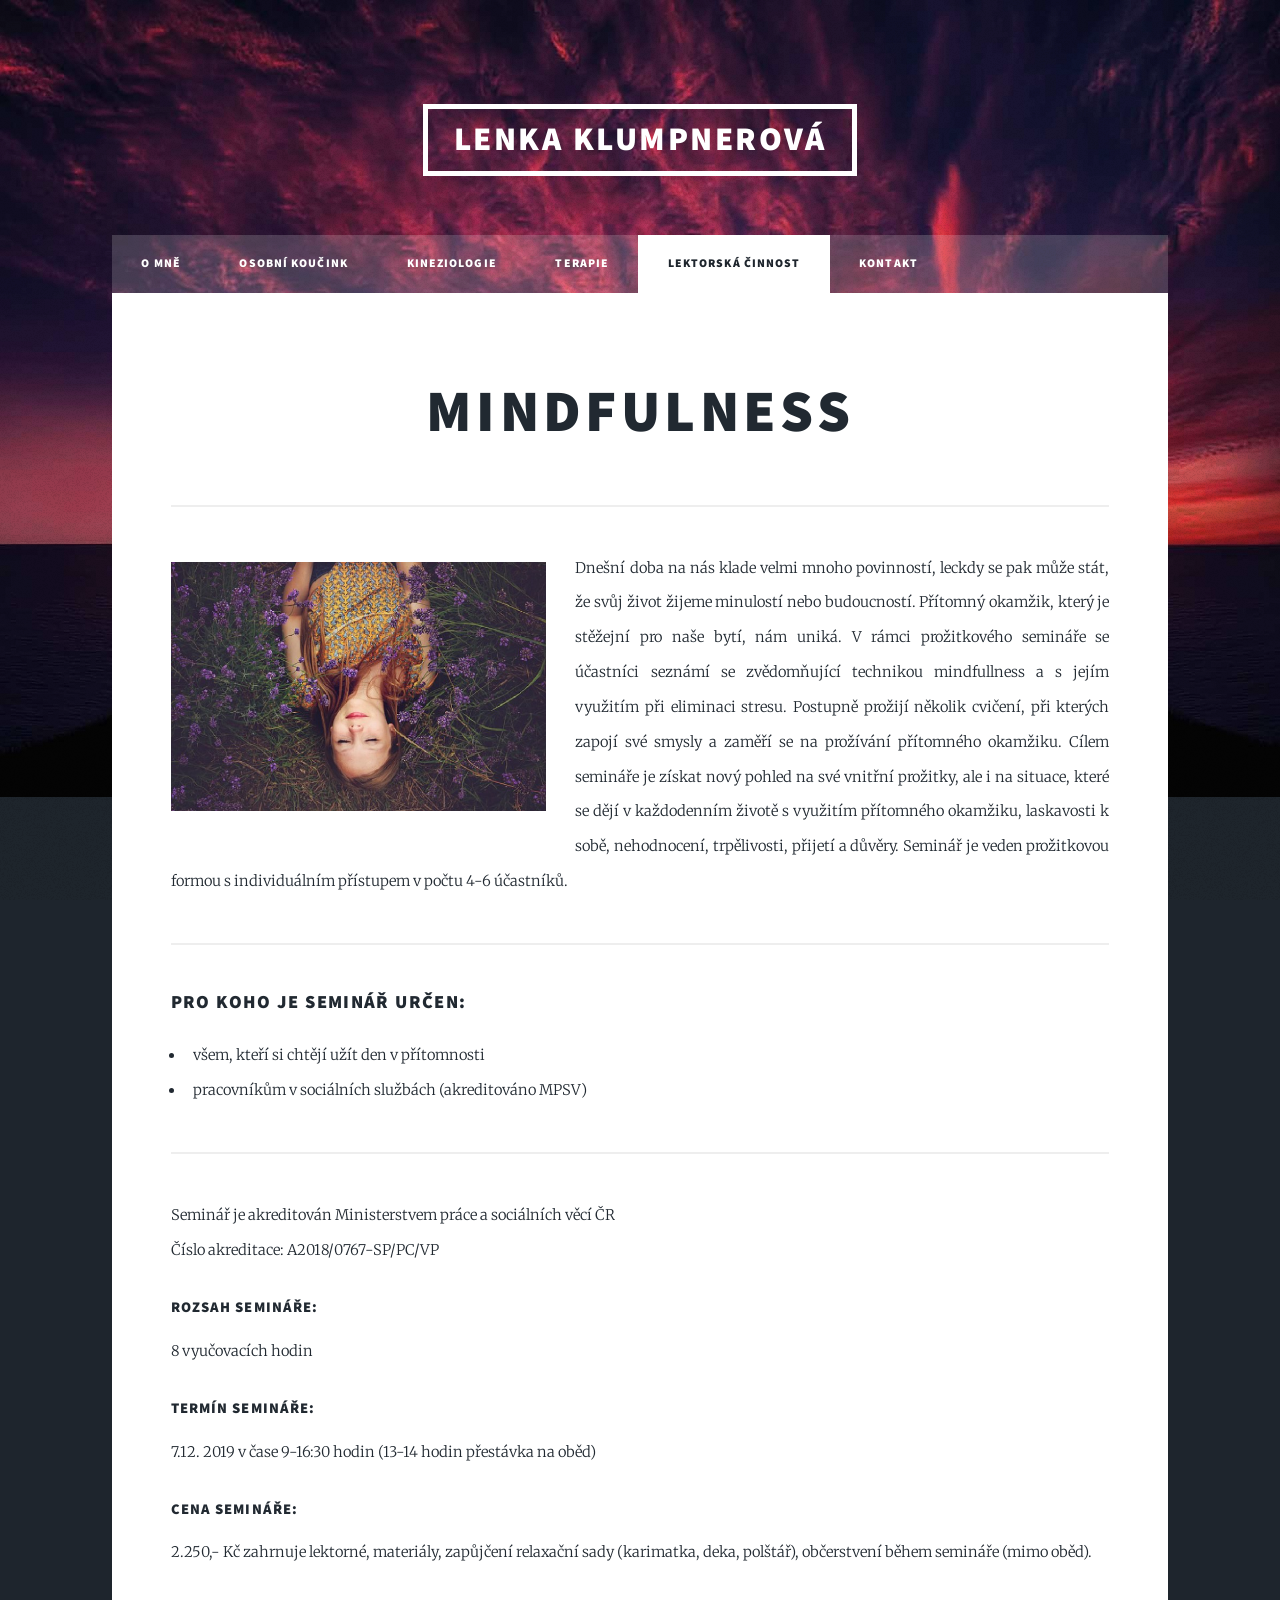
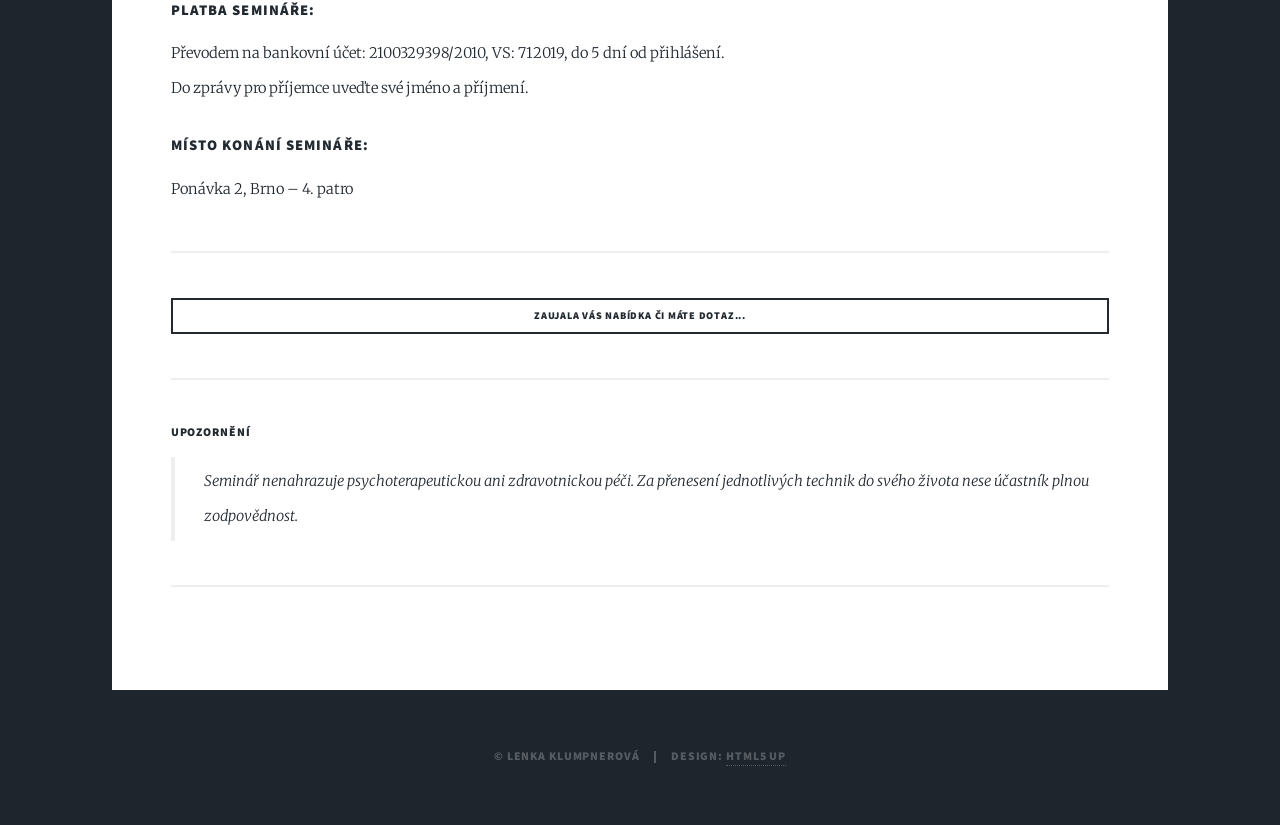
<file: mindfulness.html>
<!DOCTYPE HTML>
<!--
	Massively by HTML5 UP
	html5up.net | @ajlkn
	Free for personal and commercial use under the CCA 3.0 license (html5up.net/license)
-->
<html>
	<head>
		<title>Mindfulness</title>
		<meta charset="utf-8">
    <meta content="cs" http-equiv="Content-Language" />
    <meta content="Copyright © 2018 Lenka Klumpnerová" name="copyright" />	
    <meta content="Lenka Klumpnerová, osobní kouč, koučování, lektor, kineziologie, neurolingvistické programování, NLP, hypnóza, One Brain, Three in One Concepts, psychohygiena, relax, relaxační techniky, metamorfní technika, arteterapie" name="keywords" />
		<meta name="viewport" content="width=device-width, initial-scale=1, user-scalable=no" />
		<link rel="stylesheet" href="files/assets/css/main.css" />
		<noscript><link rel="stylesheet" href="files/assets/css/noscript.css" /></noscript>
	</head>
	<body class="is-preload">

		<!-- Wrapper -->
			<div id="wrapper">

				<!-- Header -->
					<header id="header">
						<a href="index.html" class="logo">Lenka Klumpnerová</a>
					</header>

				<!-- Nav -->
					<nav id="nav">
						<ul class="links">
							<li><a href="index.html">O mně</a></li>
							<li><a href="kouc.html">Osobní koučink</a></li>
              <li><a href="kineziologie.html">Kineziologie</a></li>
              <li><a href="terapie.html">Terapie</a></li>
              <li class="active"><a href="lektor.html">Lektorská činnost</a></li>
              <li><a href="kontakt.html">Kontakt</a></li>
						</ul>
						
					</nav>

				<!-- Main -->
					<div id="main">

						<!-- Post -->
							<section class="post">
								<header class="major">
			
									<h1>Mindfulness</h1>
								</header>
                  <hr />
						<p><span class="image left"><img src="files/images/mf.jpg" alt="" /></span>Dnešní doba na nás klade velmi mnoho povinností, leckdy se pak může stát, že svůj život žijeme minulostí nebo budoucností. Přítomný okamžik, který je stěžejní pro naše bytí, nám uniká. V rámci prožitkového semináře se účastníci seznámí se zvědomňující technikou mindfullness a s jejím využitím při eliminaci stresu. Postupně prožijí několik cvičení, při kterých zapojí své smysly a zaměří se na prožívání přítomného okamžiku. Cílem semináře je získat nový pohled na své vnitřní prožitky, ale i na situace, které se dějí v každodenním životě s využitím přítomného okamžiku, laskavosti k sobě, nehodnocení, trpělivosti, přijetí a důvěry. Seminář je veden prožitkovou formou s individuálním přístupem v počtu 4-6 účastníků.</p>		                 
           <hr />
            
           <h3>Pro koho je seminář určen:</h3> 
           <ul class="alt">
												<li>všem, kteří si chtějí užít den v přítomnosti</li>
                        <li>pracovníkům v sociálních službách (akreditováno MPSV)</li>											
                       </ul> 
                   <hr />
         
          <p>Seminář je akreditován Ministerstvem práce a sociálních věcí ČR<br>
          Číslo akreditace: A2018/0767-SP/PC/VP</p>

          <h4>Rozsah semináře:</h3>
           <p>8 vyučovacích hodin</p>
           
           <h4>Termín semináře:</h3>
           <p>7.12. 2019 v čase 9-16:30 hodin (13-14 hodin přestávka na oběd)</p>
           
           <h4>Cena semináře:</h3>
           <p>2.250,- Kč zahrnuje lektorné, materiály, zapůjčení relaxační sady (karimatka, deka, polštář), občerstvení během semináře (mimo oběd).</p>
           
           <h4>Platba semináře:</h3>
           <p>Převodem na bankovní účet: 2100329398/2010, VS: 712019, do 5 dní od přihlášení.<br>
           Do zprávy pro příjemce uveďte své jméno a příjmení.</p>
           
           <h4>Místo konání semináře:</h3>
           <p>Ponávka 2, Brno – 4. patro</p>
           
           <hr />       
                   
                   

               <ul class="actions fit small">
										<li><a href="kontakt.html" class="button fit small">Zaujala Vás nabídka či máte dotaz...</a></li>
									</ul>


             <hr />
                 <h6>Upozornění</h6>
									<blockquote>Seminář nenahrazuje psychoterapeutickou ani zdravotnickou péči. Za přenesení jednotlivých technik do svého života nese účastník plnou zodpovědnost.</blockquote>

                <hr />  
							</section>

					</div>

			
				<!-- Copyright -->
					<div id="copyright">
						<ul><li>&copy; Lenka Klumpnerová</li><li>Design: <a href="https://html5up.net">HTML5 UP</a></li></ul>
					</div>

			</div>

		<!-- Scripts -->
		<script src="files/assets/js/jquery.min.js"></script>
			<script src="files/assets/js/jquery.scrollex.min.js"></script>
			<script src="files/assets/js/jquery.scrolly.min.js"></script>
			<script src="files/assets/js/browser.min.js"></script>
			<script src="files/assets/js/breakpoints.min.js"></script>
			<script src="files/assets/js/util.js"></script>
			<script src="files/assets/js/main.js"></script>

	</body>
</html>
</file>
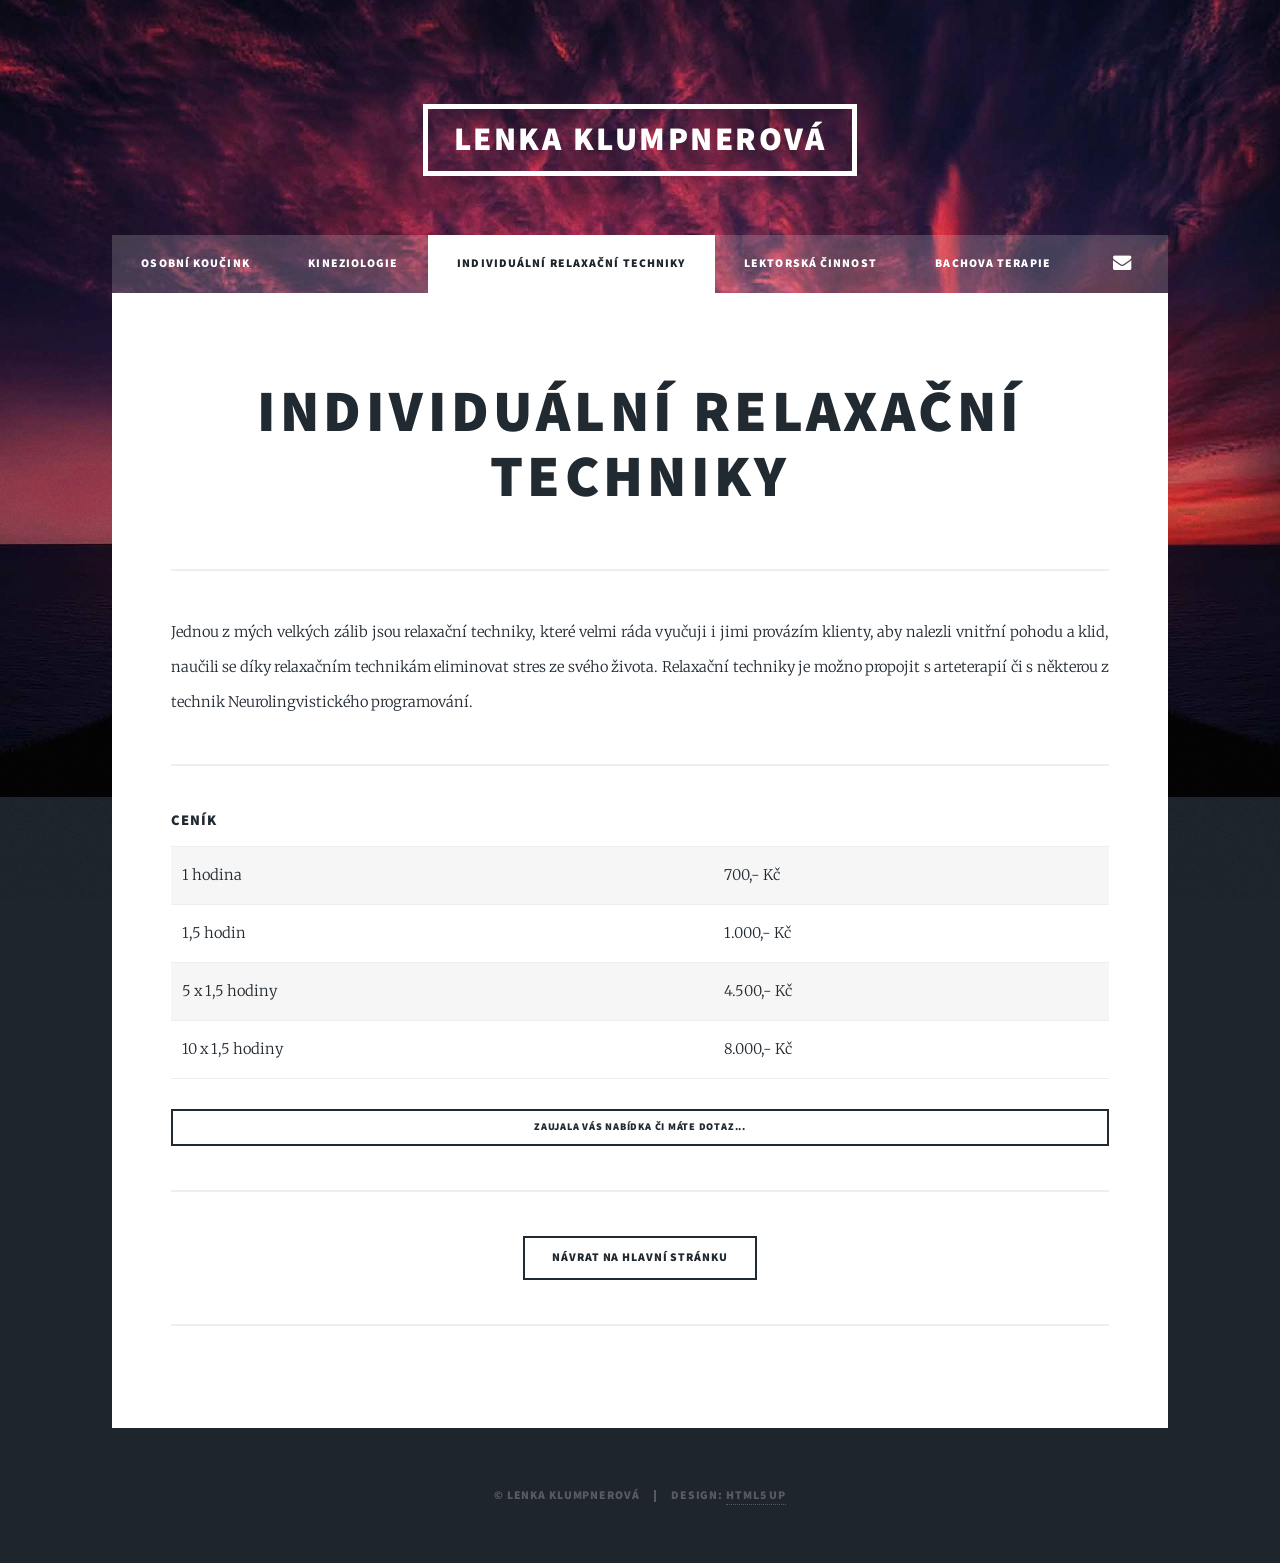
<file: relax.html>
<!DOCTYPE HTML>
<!--
	Massively by HTML5 UP
	html5up.net | @ajlkn
	Free for personal and commercial use under the CCA 3.0 license (html5up.net/license)
-->
<html>
	<head>
		<title>Individuální relaxační techniky</title>
		<meta charset="utf-8">
    <meta content="cs" http-equiv="Content-Language" />
    <meta content="Copyright © 2018 Lenka Klumpnerová" name="copyright" />	
    <meta content="Lenka Klumpnerová, osobní kouč, koučování, lektor, kineziologie, neurolingvistické programování, NLP, hypnóza, One Brain, Three in One Concepts, psychohygiena, relax, relaxační techniky, metamorfní technika, arteterapie" name="keywords" />
		<meta name="viewport" content="width=device-width, initial-scale=1, user-scalable=no" />
		<link rel="stylesheet" href="files/assets/css/main.css" />
		<noscript><link rel="stylesheet" href="files/assets/css/noscript.css" /></noscript>
	</head>
	<body class="is-preload">

		<!-- Wrapper -->
			<div id="wrapper">

				<!-- Header -->
					<header id="header">
						<a href="index.html" class="logo">Lenka Klumpnerová</a>
					</header>

				<!-- Nav -->
					<nav id="nav">
						<ul class="links">
							<li><a href="kouc.html">Osobní koučink</a></li>
              <li><a href="kineziologie.html">Kineziologie</a></li>
              <li class="active"><a href="relax.html">Individuální relaxační techniky</a></li>
              <li><a href="lektor.html">Lektorská činnost</a></li>            
              <li><a href="bachovaterapie.html">Bachova terapie</a></li>
						</ul>
						
             <ul class="icons">
							<li><a href="kontakt.html" class="icon far fa-envelope"><span class="label">Kontakt</span></a></li>		
						</ul>
						
					</nav>

				<!-- Main -->
					<div id="main">

						<!-- Post -->
							<section class="post">
								<header class="major">
			
									<h1>Individuální relaxační techniky</h1>
								</header>
                  <hr />
						<p>Jednou z mých velkých zálib jsou relaxační techniky, které velmi ráda vyučuji i jimi provázím klienty, aby nalezli vnitřní pohodu a klid, naučili se díky relaxačním technikám eliminovat stres ze svého života. Relaxační techniky je možno propojit s arteterapií či s některou z technik Neurolingvistického programování.</p>		                 
           <hr />
            
           
           <!-- Ceník -->   
                <h4>Ceník</h4>
             			<div class="table-wrapper">
										<table>
											<tbody>
												<tr>
													<td>1 hodina</td>
													<td>700,- Kč</td>
												</tr>
												<tr>
													<td>1,5 hodin</td>
													<td>1.000,- Kč</td>
												</tr>
                        <tr>
													<td>5 x 1,5 hodiny</td>
													<td>4.500,- Kč</td>
												</tr>
                        <tr>
													<td>10 x 1,5 hodiny </td>
													<td>8.000,- Kč</td>
												</tr>
											</tbody>
										</table>
									</div> 
                  <ul class="actions fit small">
										<li><a href="kontakt.html" class="button fit small">Zaujala Vás nabídka či máte dotaz...</a></li>
									</ul>
                               
                <hr />
                  <div class="actions" align="center">
                  	 <a href="index.html" class="button">Návrat na hlavní stránku</a></li>
						      </div>
                <hr />
							</section>

					</div>

			
				<!-- Copyright -->
					<div id="copyright">
						<ul><li>&copy; Lenka Klumpnerová</li><li>Design: <a href="https://html5up.net">HTML5 UP</a></li></ul>
					</div>

			</div>

		<!-- Scripts -->
		<script src="files/assets/js/jquery.min.js"></script>
			<script src="files/assets/js/jquery.scrollex.min.js"></script>
			<script src="files/assets/js/jquery.scrolly.min.js"></script>
			<script src="files/assets/js/browser.min.js"></script>
			<script src="files/assets/js/breakpoints.min.js"></script>
			<script src="files/assets/js/util.js"></script>
			<script src="files/assets/js/main.js"></script>

	</body>
</html>
</file>
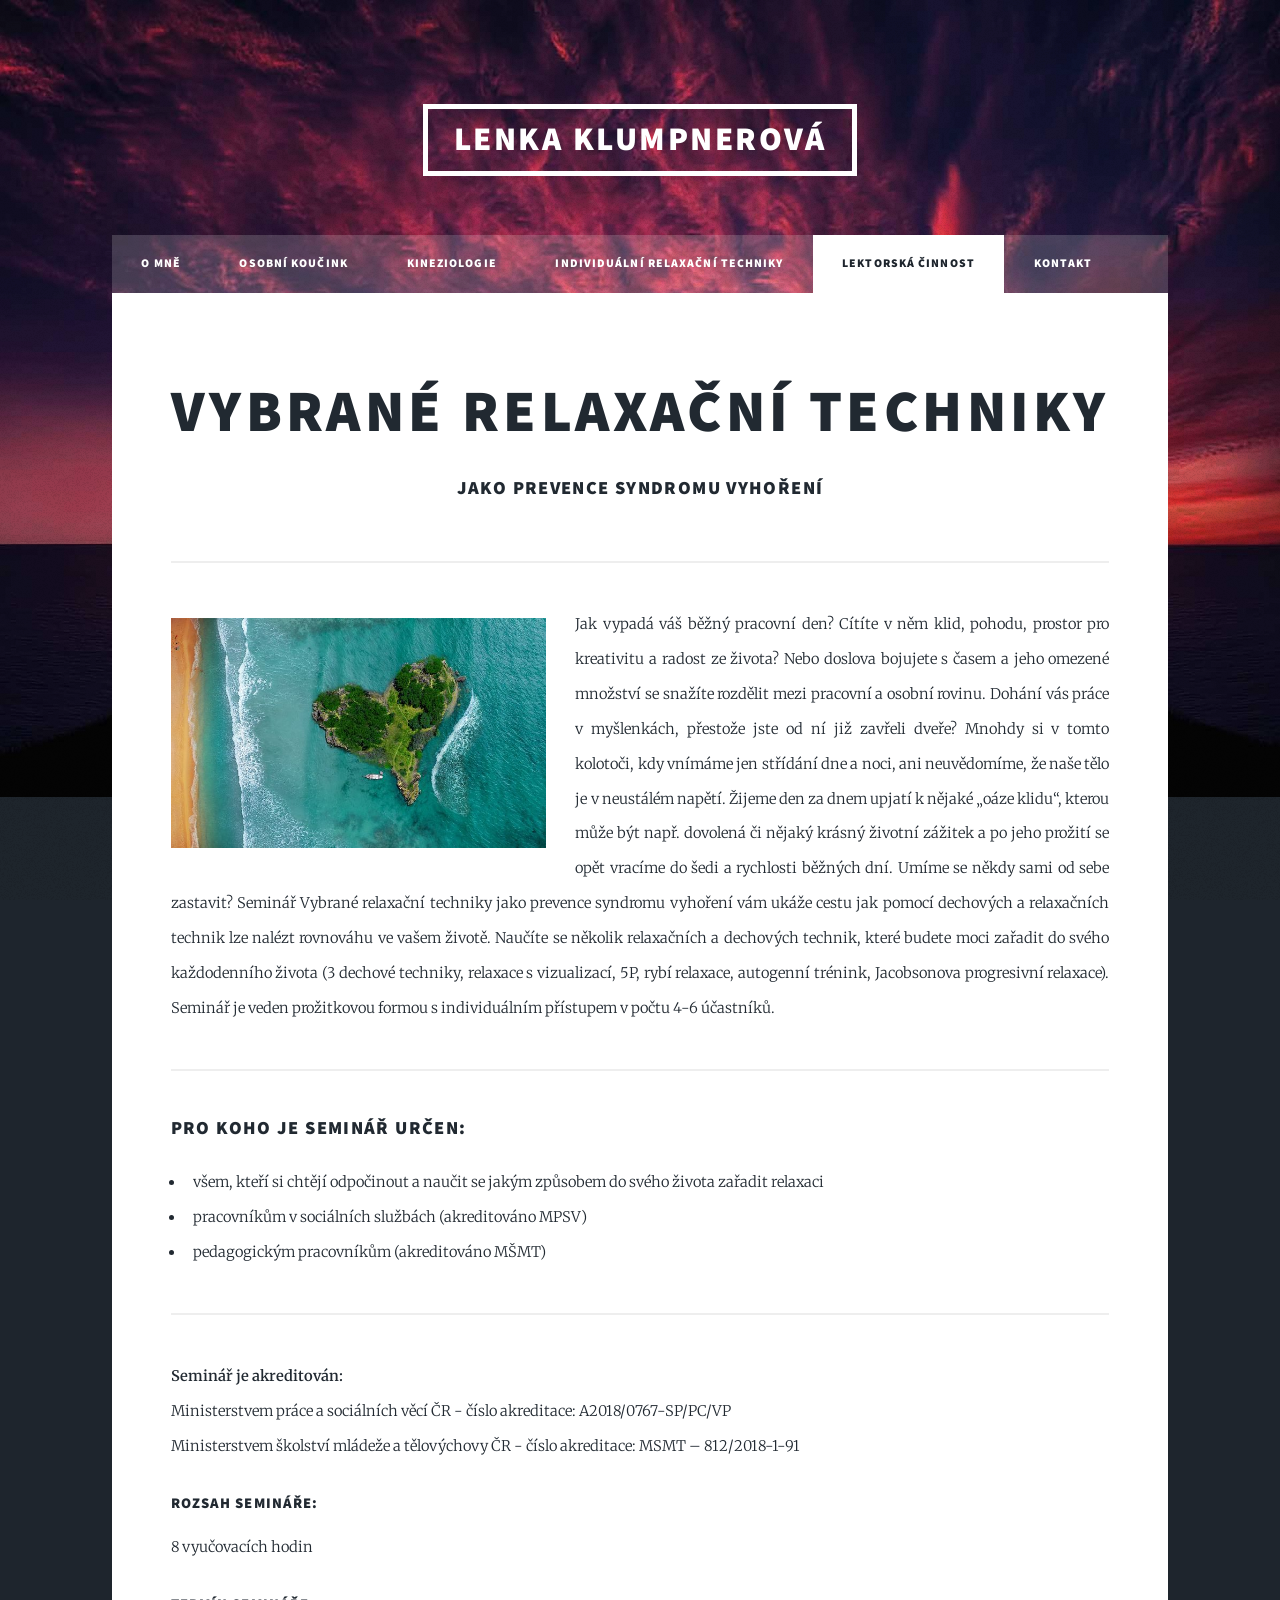
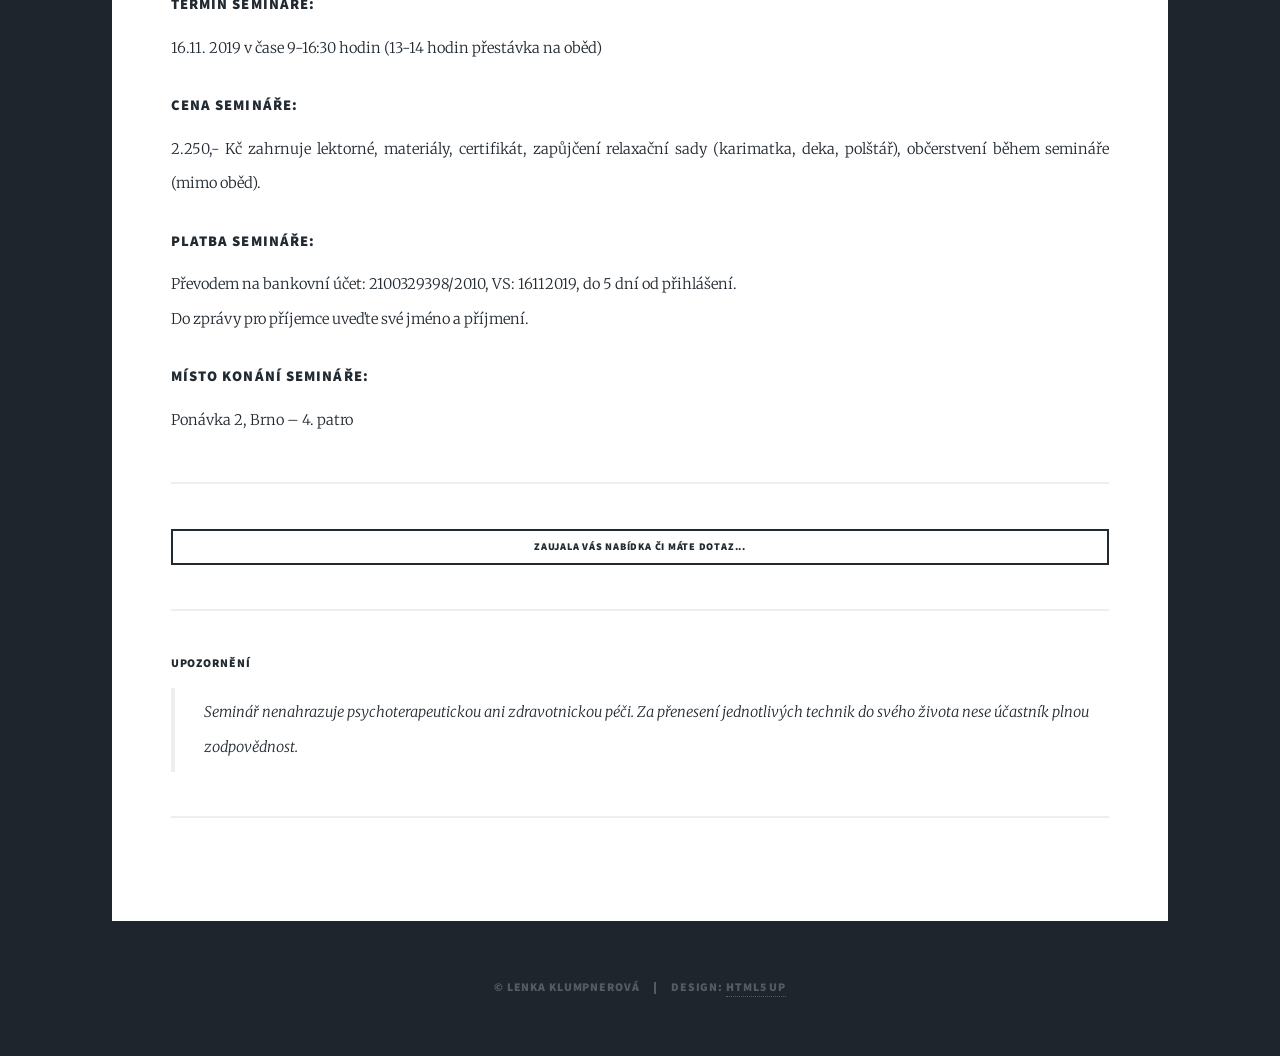
<file: relaxtech.html>
<!DOCTYPE HTML>
<!--
	Massively by HTML5 UP
	html5up.net | @ajlkn
	Free for personal and commercial use under the CCA 3.0 license (html5up.net/license)
-->
<html>
	<head>
		<title>Relaxační techniky</title>
		<meta charset="utf-8">
    <meta content="cs" http-equiv="Content-Language" />
    <meta content="Copyright © 2018 Lenka Klumpnerová" name="copyright" />	
    <meta content="Lenka Klumpnerová, osobní kouč, koučování, lektor, kineziologie, neurolingvistické programování, NLP, hypnóza, One Brain, Three in One Concepts, psychohygiena, relax, relaxační techniky, metamorfní technika, arteterapie" name="keywords" />
		<meta name="viewport" content="width=device-width, initial-scale=1, user-scalable=no" />
		<link rel="stylesheet" href="files/assets/css/main.css" />
		<noscript><link rel="stylesheet" href="files/assets/css/noscript.css" /></noscript>
	</head>
	<body class="is-preload">

		<!-- Wrapper -->
			<div id="wrapper">

				<!-- Header -->
					<header id="header">
						<a href="index.html" class="logo">Lenka Klumpnerová</a>
					</header>

				<!-- Nav -->
					<nav id="nav">
						<ul class="links">
							<li><a href="index.html">O mně</a></li>
							<li><a href="kouc.html">Osobní koučink</a></li>
              <li><a href="kineziologie.html">Kineziologie</a></li>
              <li><a href="relax.html">Individuální relaxační techniky</a></li>
              <li class="active"><a href="lektor.html">Lektorská činnost</a></li>
              <li><a href="kontakt.html">Kontakt</a></li>
						</ul>
						
					</nav>

				<!-- Main -->
					<div id="main">

						<!-- Post -->
							<section class="post">
								<header class="major">
			
									<h1>Vybrané relaxační techniky</h1>
 <h3>jako prevence syndromu vyhoření</h3>
								</header>
                  <hr />
						<p><span class="image left"><img src="files/images/relaxtech.jpg" alt="" /></span>Jak vypadá váš běžný pracovní den? Cítíte v něm klid, pohodu, prostor pro kreativitu a radost ze života? Nebo doslova bojujete s časem a jeho omezené množství se snažíte rozdělit mezi pracovní a osobní rovinu. Dohání vás práce v myšlenkách, přestože jste od ní již zavřeli dveře?
Mnohdy si v tomto kolotoči, kdy vnímáme jen střídání dne a noci, ani neuvědomíme, že naše tělo je
v neustálém napětí. Žijeme den za dnem upjatí k nějaké „oáze klidu“, kterou může být např. dovolená či nějaký krásný životní zážitek a po jeho prožití se opět vracíme do šedi a rychlosti běžných dní. Umíme se někdy sami od sebe zastavit?
Seminář Vybrané relaxační techniky jako prevence syndromu vyhoření vám ukáže cestu jak pomocí dechových a relaxačních technik lze nalézt rovnováhu ve vašem životě. Naučíte se několik relaxačních
a dechových technik, které budete moci zařadit do svého každodenního života (3 dechové techniky, relaxace s vizualizací, 5P, rybí relaxace, autogenní trénink, Jacobsonova progresivní relaxace).   
Seminář je veden prožitkovou formou s individuálním přístupem v počtu 4-6 účastníků.
</p>		                 
           <hr />
            
           <h3>Pro koho je seminář určen:</h3> 
           <ul class="alt">
												<li>všem, kteří si chtějí odpočinout a naučit se jakým způsobem do svého života zařadit relaxaci</li>
                        <li>pracovníkům v sociálních službách (akreditováno MPSV)</li>
                        <li>pedagogickým pracovníkům (akreditováno MŠMT)</li>											
                       </ul> 
                   <hr />
         
          <p><b>Seminář je akreditován:</b><br>
          Ministerstvem práce a sociálních věcí ČR - číslo akreditace: A2018/0767-SP/PC/VP<br>
          Ministerstvem školství mládeže a tělovýchovy ČR - číslo akreditace: MSMT – 812/2018-1-91</p>
          

          <h4>Rozsah semináře:</h3>
           <p>8 vyučovacích hodin</p>
           
           <h4>Termín semináře:</h3>
           <p>16.11. 2019 v čase 9-16:30 hodin (13-14 hodin přestávka na oběd)</p>
           
           <h4>Cena semináře:</h3>
           <p>2.250,- Kč zahrnuje lektorné, materiály, certifikát, zapůjčení relaxační sady (karimatka, deka, polštář), občerstvení během semináře (mimo oběd).</p>
           
           <h4>Platba semináře:</h3>
           <p>Převodem na bankovní účet: 2100329398/2010, VS: 16112019, do 5 dní od přihlášení.<br>
           Do zprávy pro příjemce uveďte své jméno a příjmení.</p>
           
           <h4>Místo konání semináře:</h3>
           <p>Ponávka 2, Brno – 4. patro</p>
           
           <hr />       
                   
                   

               <ul class="actions fit small">
										<li><a href="kontakt.html" class="button fit small">Zaujala Vás nabídka či máte dotaz...</a></li>
									</ul>


             <hr />
                 <h6>Upozornění</h6>
									<blockquote>Seminář nenahrazuje psychoterapeutickou ani zdravotnickou péči. Za přenesení jednotlivých technik do svého života nese účastník plnou zodpovědnost.</blockquote>

                <hr />  
							</section>

					</div>

			
				<!-- Copyright -->
					<div id="copyright">
						<ul><li>&copy; Lenka Klumpnerová</li><li>Design: <a href="https://html5up.net">HTML5 UP</a></li></ul>
					</div>

			</div>

		<!-- Scripts -->
		<script src="files/assets/js/jquery.min.js"></script>
			<script src="files/assets/js/jquery.scrollex.min.js"></script>
			<script src="files/assets/js/jquery.scrolly.min.js"></script>
			<script src="files/assets/js/browser.min.js"></script>
			<script src="files/assets/js/breakpoints.min.js"></script>
			<script src="files/assets/js/util.js"></script>
			<script src="files/assets/js/main.js"></script>

	</body>
</html>
</file>
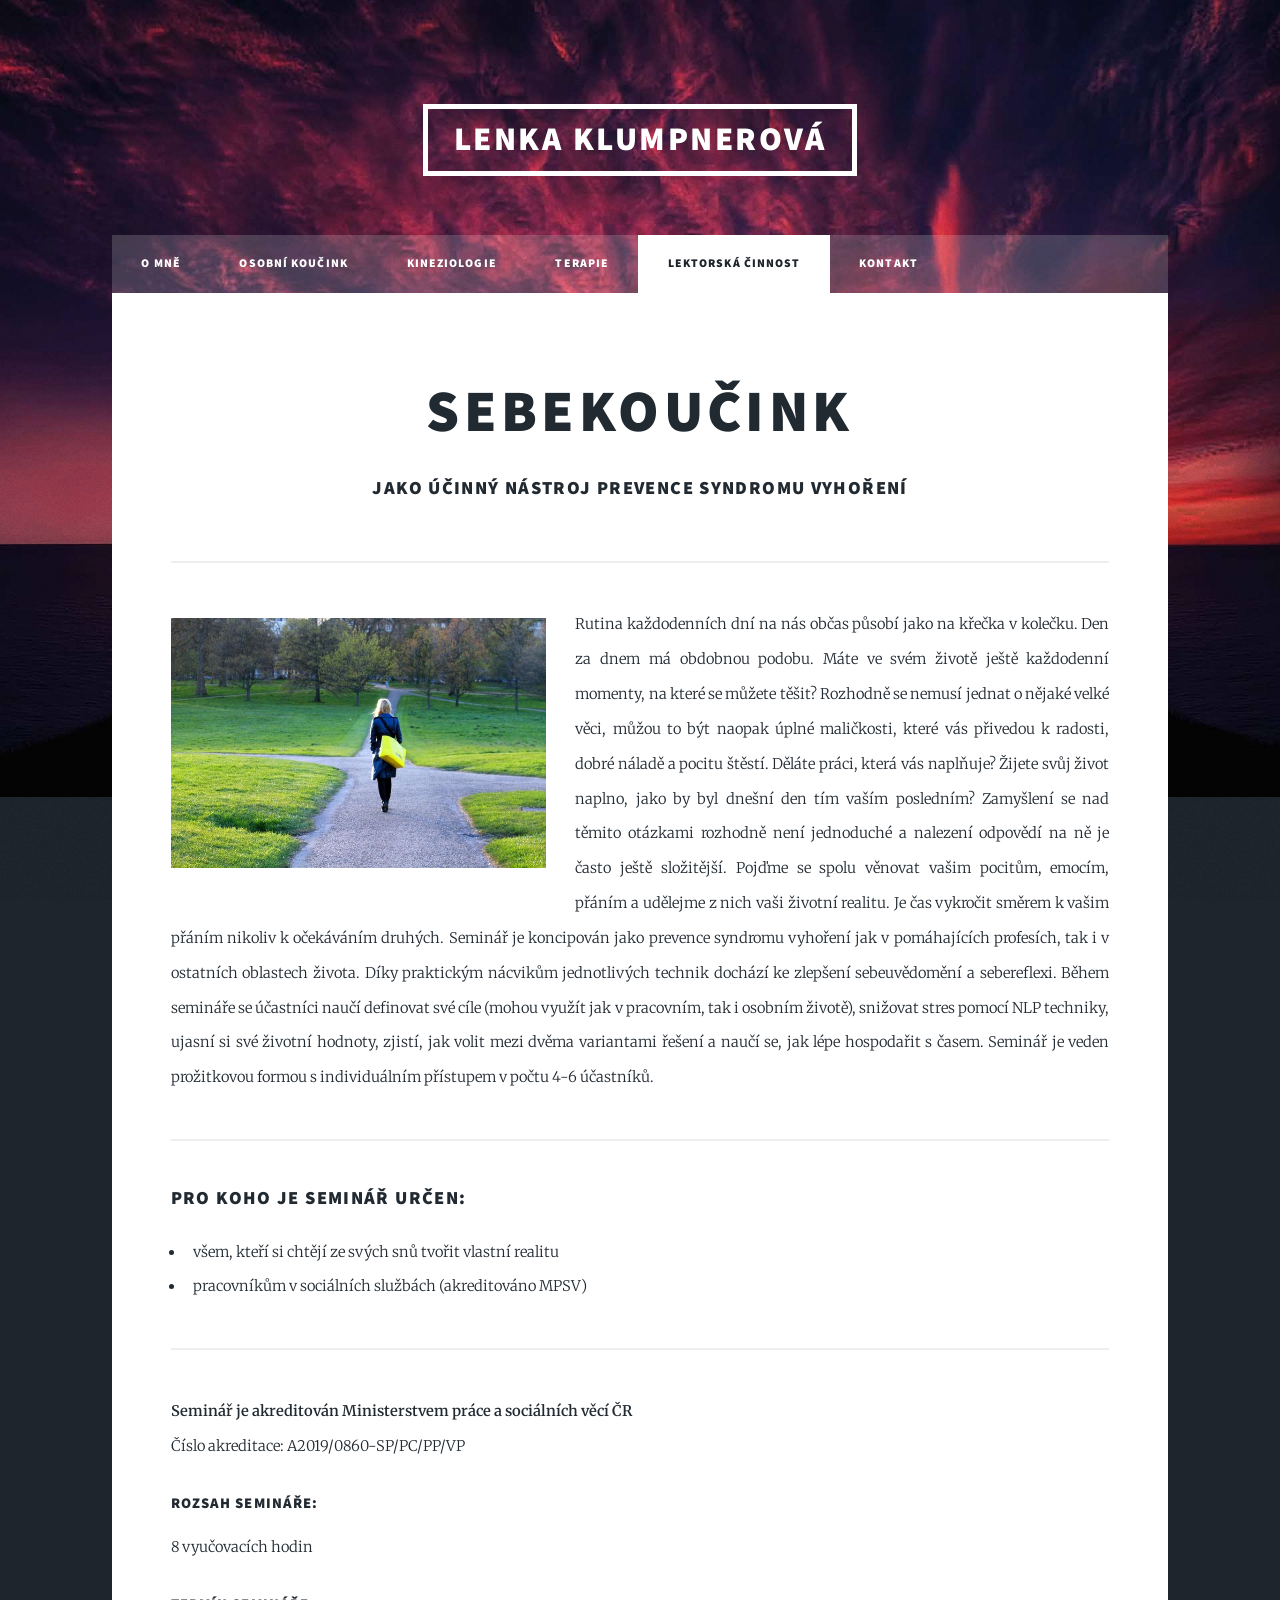
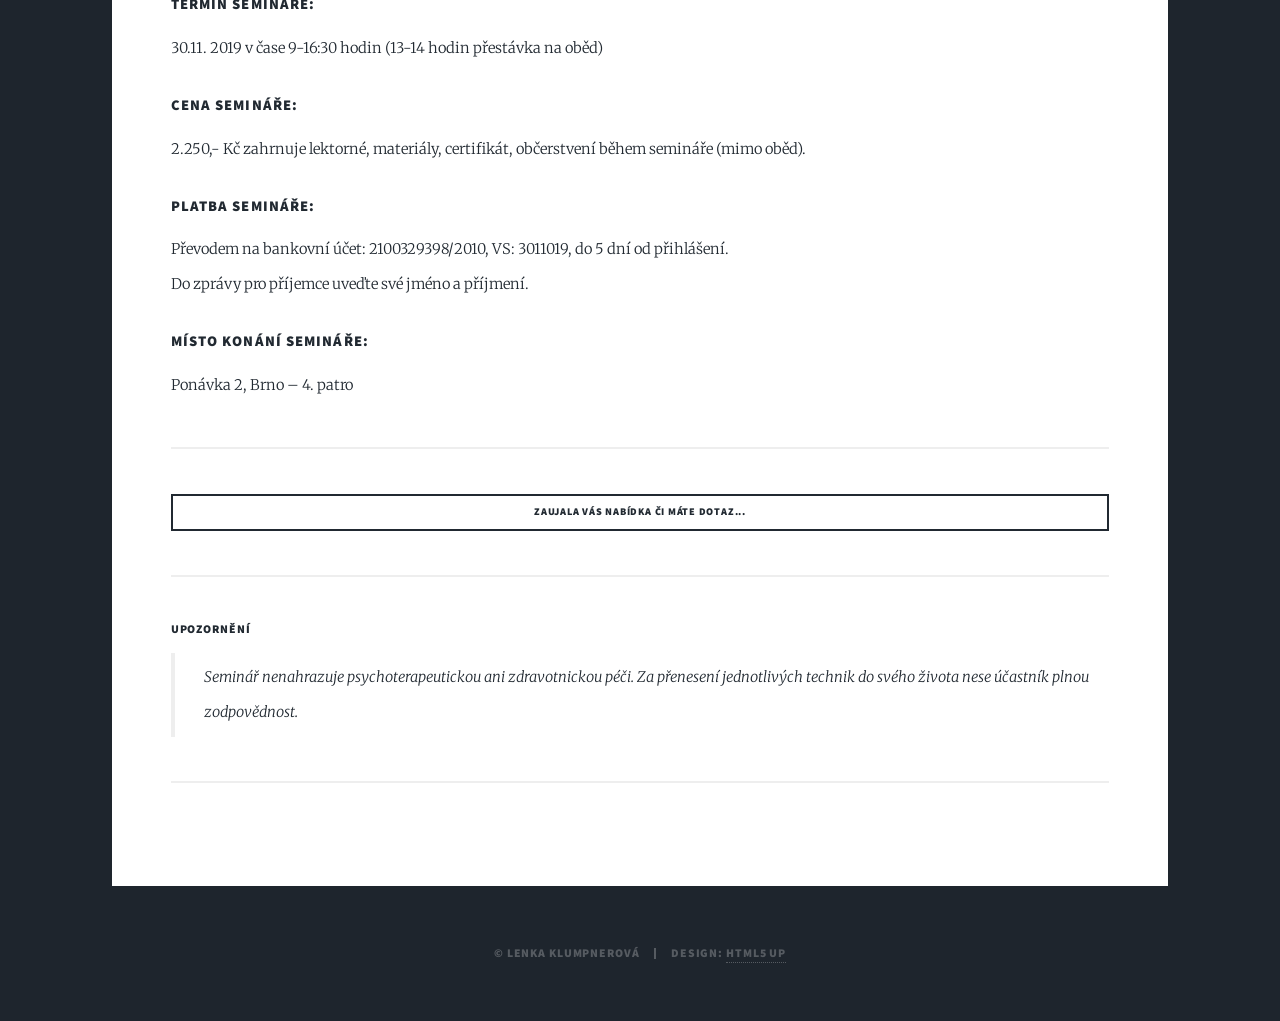
<file: sebekoucink.html>
<!DOCTYPE HTML>
<!--
	Massively by HTML5 UP
	html5up.net | @ajlkn
	Free for personal and commercial use under the CCA 3.0 license (html5up.net/license)
-->
<html>
	<head>
		<title>Sebekoučink</title>
		<meta charset="utf-8">
    <meta content="cs" http-equiv="Content-Language" />
    <meta content="Copyright © 2018 Lenka Klumpnerová" name="copyright" />	
    <meta content="Lenka Klumpnerová, osobní kouč, koučování, lektor, kineziologie, neurolingvistické programování, NLP, hypnóza, One Brain, Three in One Concepts, psychohygiena, relax, relaxační techniky, metamorfní technika, arteterapie" name="keywords" />
		<meta name="viewport" content="width=device-width, initial-scale=1, user-scalable=no" />
		<link rel="stylesheet" href="files/assets/css/main.css" />
		<noscript><link rel="stylesheet" href="files/assets/css/noscript.css" /></noscript>
	</head>
	<body class="is-preload">

		<!-- Wrapper -->
			<div id="wrapper">

				<!-- Header -->
					<header id="header">
						<a href="index.html" class="logo">Lenka Klumpnerová</a>
					</header>

				<!-- Nav -->
					<nav id="nav">
						<ul class="links">
							<li><a href="index.html">O mně</a></li>
							<li><a href="kouc.html">Osobní koučink</a></li>
              <li><a href="kineziologie.html">Kineziologie</a></li>
             <li><a href="terapie.html">Terapie</a></li>
              <li class="active"><a href="lektor.html">Lektorská činnost</a></li>
              <li><a href="kontakt.html">Kontakt</a></li>
						</ul>
						
					</nav>

				<!-- Main -->
					<div id="main">

						<!-- Post -->
							<section class="post">
								<header class="major">
			
									<h1>Sebekoučink</h1>
 <h3>jako účinný nástroj prevence syndromu vyhoření</h3>
								</header>
                  <hr />
						<p><span class="image left"><img src="files/images/sebekouc.jpg" alt="" /></span>Rutina každodenních dní na nás občas působí jako na křečka v kolečku. Den za dnem má obdobnou podobu. Máte ve svém životě ještě každodenní momenty, na které se můžete těšit? Rozhodně se nemusí jednat o nějaké velké věci, můžou to být naopak úplné maličkosti, které vás přivedou k radosti, dobré náladě a pocitu štěstí. Děláte práci, která vás naplňuje? Žijete svůj život naplno, jako by byl dnešní den tím vaším posledním? Zamyšlení se nad těmito otázkami rozhodně není jednoduché a nalezení odpovědí na ně je často ještě složitější.
Pojďme se spolu věnovat vašim pocitům, emocím, přáním a udělejme z nich vaši životní realitu. Je čas vykročit směrem k vašim přáním nikoliv k očekáváním druhých.
Seminář je koncipován jako prevence syndromu vyhoření jak v pomáhajících profesích, tak i v ostatních oblastech života. Díky praktickým nácvikům jednotlivých technik dochází ke zlepšení sebeuvědomění
a sebereflexi. Během semináře se účastníci naučí definovat své cíle (mohou využít jak v pracovním, tak
i osobním životě), snižovat stres pomocí NLP techniky, ujasní si své životní hodnoty, zjistí, jak volit mezi dvěma variantami řešení a naučí se, jak lépe hospodařit s časem.
Seminář je veden prožitkovou formou s individuálním přístupem v počtu 4-6 účastníků.
</p>		                 
           <hr />
            
           <h3>Pro koho je seminář určen:</h3> 
           <ul class="alt">
												<li>všem, kteří si chtějí ze svých snů tvořit vlastní realitu</li>
                        <li>pracovníkům v sociálních službách (akreditováno MPSV)</li>                    										
                       </ul> 
                   <hr />
         
          <p><b>Seminář je akreditován Ministerstvem práce a sociálních věcí ČR</b><br>
          Číslo akreditace: A2019/0860-SP/PC/PP/VP</p>
          

          <h4>Rozsah semináře:</h3>
           <p>8 vyučovacích hodin</p>
           
           <h4>Termín semináře:</h3>
           <p>30.11. 2019 v čase 9-16:30 hodin (13-14 hodin přestávka na oběd)</p>
           
           <h4>Cena semináře:</h3>
           <p>2.250,- Kč zahrnuje lektorné, materiály, certifikát, občerstvení během semináře (mimo oběd).</p>
           
           <h4>Platba semináře:</h3>
           <p>Převodem na bankovní účet: 2100329398/2010, VS: 3011019, do 5 dní od přihlášení.<br>
           Do zprávy pro příjemce uveďte své jméno a příjmení.</p>
           
           <h4>Místo konání semináře:</h3>
           <p>Ponávka 2, Brno – 4. patro</p>
           
           <hr />       
                   
                   

               <ul class="actions fit small">
										<li><a href="kontakt.html" class="button fit small">Zaujala Vás nabídka či máte dotaz...</a></li>
									</ul>


             <hr />
                 <h6>Upozornění</h6>
									<blockquote>Seminář nenahrazuje psychoterapeutickou ani zdravotnickou péči. Za přenesení jednotlivých technik do svého života nese účastník plnou zodpovědnost.</blockquote>

                <hr />  
							</section>

					</div>

			
				<!-- Copyright -->
					<div id="copyright">
						<ul><li>&copy; Lenka Klumpnerová</li><li>Design: <a href="https://html5up.net">HTML5 UP</a></li></ul>
					</div>

			</div>

		<!-- Scripts -->
		<script src="files/assets/js/jquery.min.js"></script>
			<script src="files/assets/js/jquery.scrollex.min.js"></script>
			<script src="files/assets/js/jquery.scrolly.min.js"></script>
			<script src="files/assets/js/browser.min.js"></script>
			<script src="files/assets/js/breakpoints.min.js"></script>
			<script src="files/assets/js/util.js"></script>
			<script src="files/assets/js/main.js"></script>

	</body>
</html>
</file>
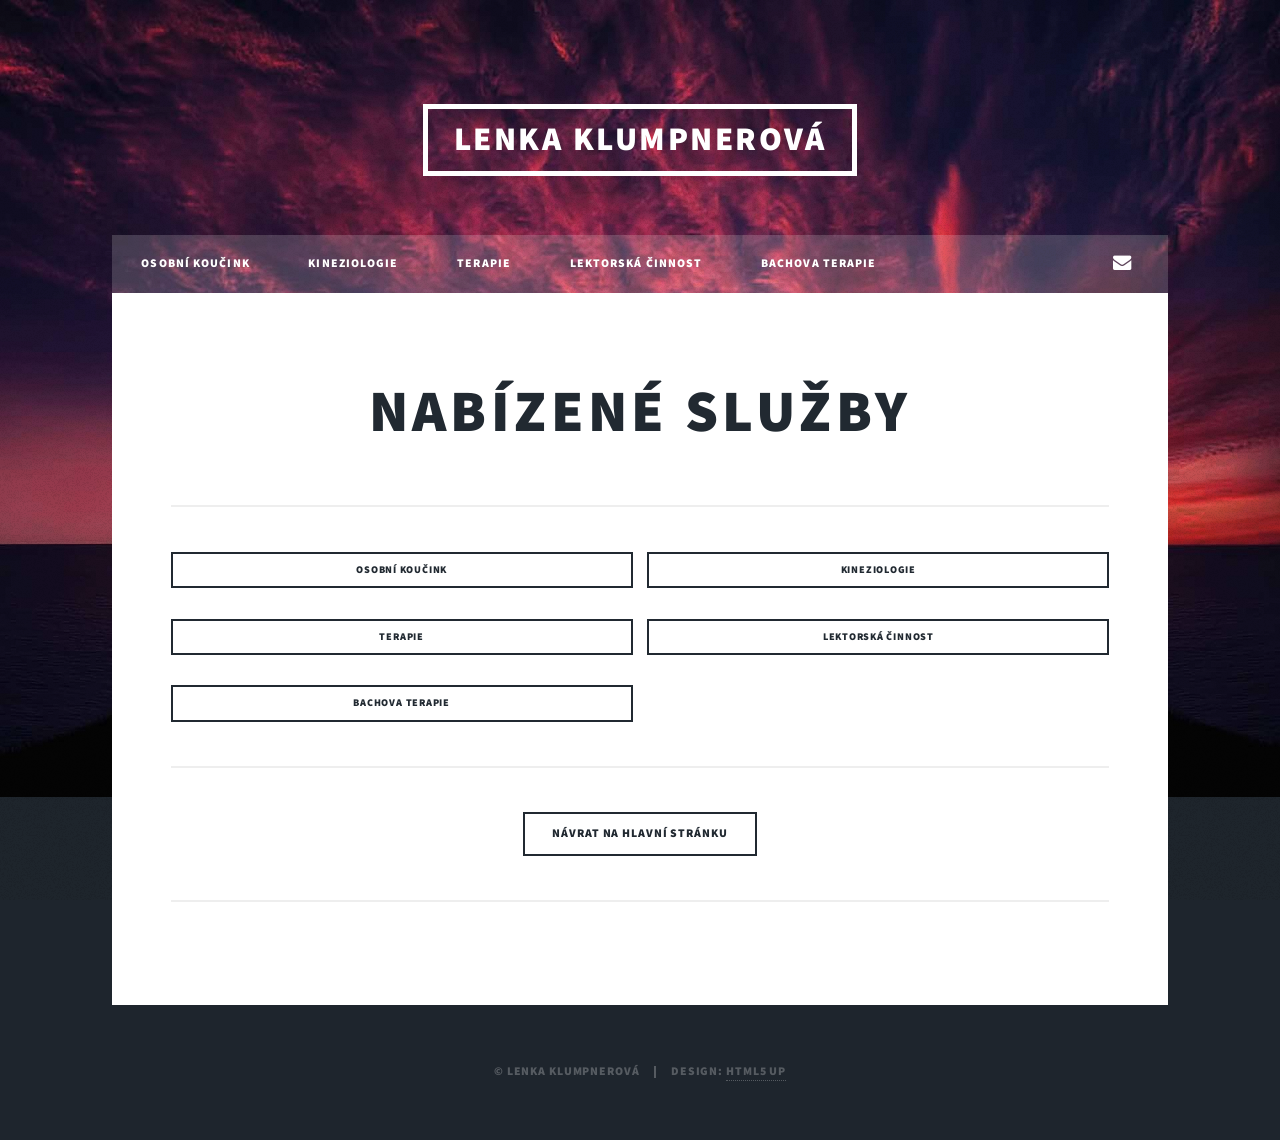
<file: sluzby.html>
<!DOCTYPE HTML>
<!--
	Massively by HTML5 UP
	html5up.net | @ajlkn
	Free for personal and commercial use under the CCA 3.0 license (html5up.net/license)
-->
<html>
	<head>
		<title>Nabízené služby</title>
		<meta charset="utf-8">
    <meta content="cs" http-equiv="Content-Language" />
    <meta content="Copyright © 2018 Lenka Klumpnerová" name="copyright" />	
    <meta content="Lenka Klumpnerová, osobní kouč, koučování, lektor, kineziologie, neurolingvistické programování, NLP, hypnóza, One Brain, Three in One Concepts, psychohygiena, relax, relaxační techniky, metamorfní technika, arteterapie" name="keywords" />
		<meta name="viewport" content="width=device-width, initial-scale=1, user-scalable=no" />
		<link rel="stylesheet" href="files/assets/css/main.css" />
		<noscript><link rel="stylesheet" href="files/assets/css/noscript.css" /></noscript>
	</head>
	<body class="is-preload">

		<!-- Wrapper -->
			<div id="wrapper">

				<!-- Header -->
					<header id="header">
						<a href="index.html" class="logo">Lenka Klumpnerová</a>
					</header>

				<!-- Nav -->
					<nav id="nav">
						<ul class="links">
							<li><a href="kouc.html">Osobní koučink</a></li>
              <li><a href="kineziologie.html">Kineziologie</a></li>
              <li><a href="terapie.html">Terapie</a></li>
              <li><a href="lektor.html">Lektorská činnost</a></li>            
              <li><a href="bachovaterapie.html">Bachova terapie</a></li>
						</ul>
						
             <ul class="icons">
							<li><a href="kontakt.html" class="icon far fa-envelope"><span class="label">Kontakt</span></a></li>		
						</ul>
                                               
            
					</nav>
         	<!-- <nav id="nav">
						<ul class="links">
							<li><a href="index.html">O mně</a></li>
							<li><a href="kouc.html">Osobní koučink</a></li>
              <li><a href="kineziologie.html">Kineziologie</a></li>
              <li><a href="relax.html">Individuální <br />relaxační techniky</a></li>
              <li><a href="lektor.html">Lektorská činnost</a></li>            
              <li class="active"><a href="bachovaterapie.html">Bachova terapie</a></li>
              <li><a href="kontakt.html">Kontakt</a></li>
						</ul>
						
					</nav> -->
          
				<!-- Main -->
					<div id="main">

						<!-- Post -->
							<section class="post">
								<header class="major">			
									<h1>Nabízené služby</h1>	
								</header>
								<!--	<div class="image main"><img src="images/pic01.jpg" alt="" /></div> -->							
                  <hr />     
                 <ul class="actions fit small">
										<li><a href="kouc.html" class="button fit small">Osobní koučink</a></li>
                    <li><a href="kineziologie.html" class="button fit small">Kineziologie</a></li>
                  </ul>
                  <ul class="actions fit small">  
                 	<!--   <li><a href="relax.html" class="button fit small">Individuální relaxační techniky</a></li>-->	
                    <li><a href="terapie.html" class="button fit small">Terapie</a></li>
                    <li><a href="lektor.html" class="button fit small">Lektorská činnost</a></li>
									</ul>
                  <ul class="actions fit small">  
                    <li><a href="bachovaterapie.html" class="button fit small">Bachova terapie</a></li>
                    <li></li>
                 	</ul>
                  <hr />
                  <div class="actions" align="center">
                  	 <a href="index.html" class="button">Návrat na hlavní stránku</a></li>
						      </div>
                <hr />
							</section>

					</div>

				
				<!-- Copyright -->
					<div id="copyright">
						<ul><li>&copy; Lenka Klumpnerová</li><li>Design: <a href="https://html5up.net">HTML5 UP</a></li></ul>
					</div>

			</div>

		<!-- Scripts -->
		<script src="files/assets/js/jquery.min.js"></script>
			<script src="files/assets/js/jquery.scrollex.min.js"></script>
			<script src="files/assets/js/jquery.scrolly.min.js"></script>
			<script src="files/assets/js/browser.min.js"></script>
			<script src="files/assets/js/breakpoints.min.js"></script>
			<script src="files/assets/js/util.js"></script>
			<script src="files/assets/js/main.js"></script>

	</body>
</html>
</file>
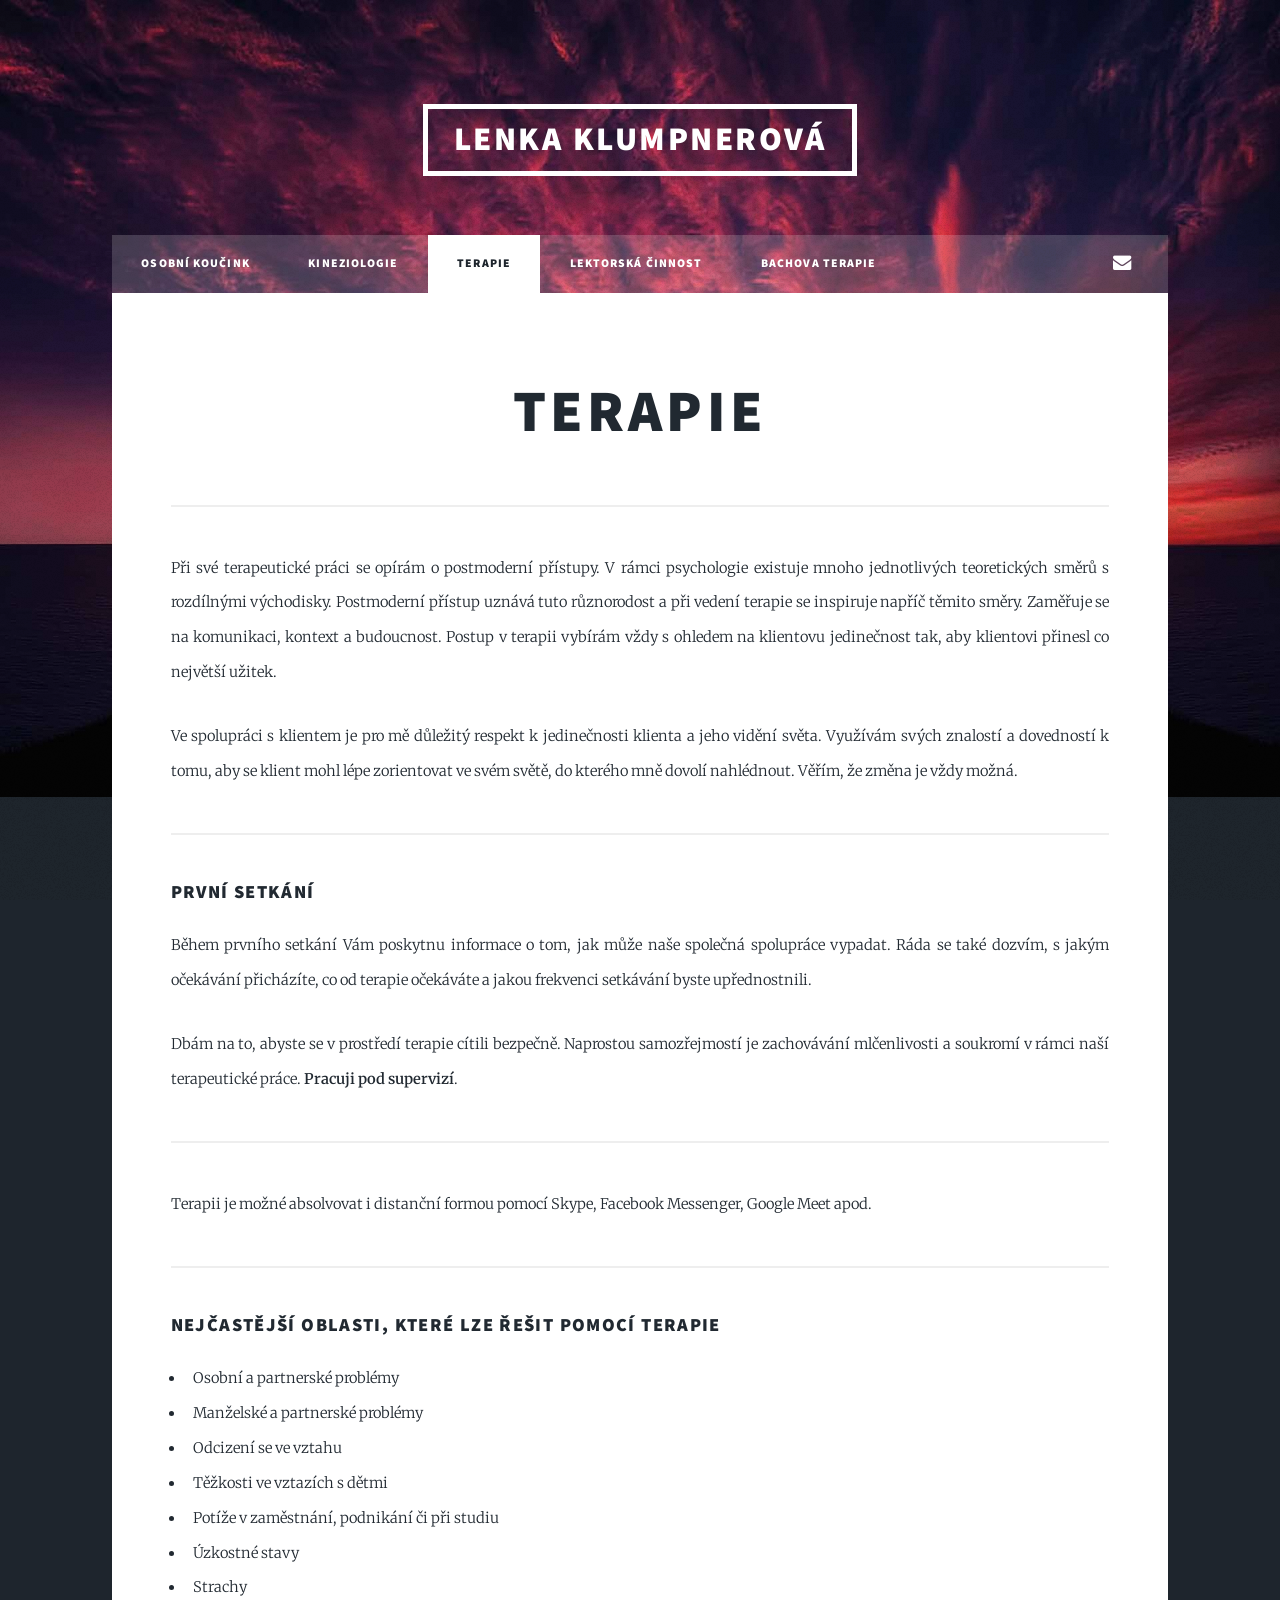
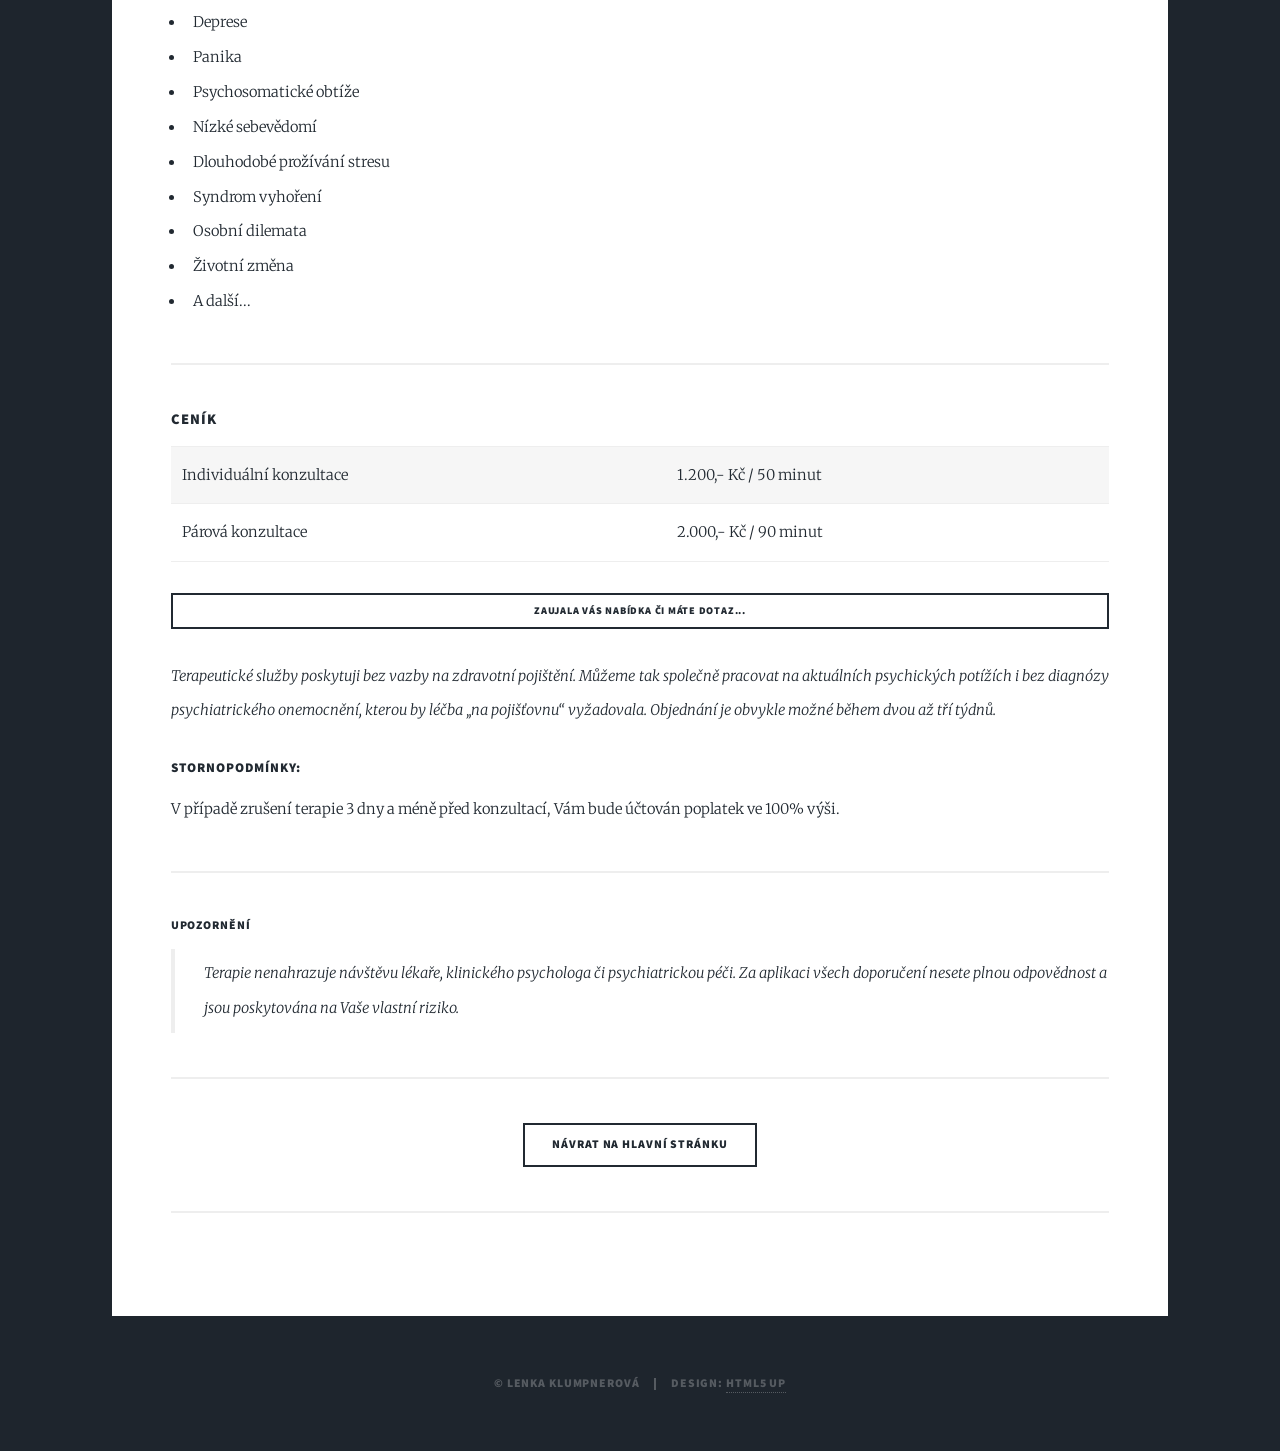
<file: terapie.html>
<!DOCTYPE HTML>
<!--
	Massively by HTML5 UP
	html5up.net | @ajlkn
	Free for personal and commercial use under the CCA 3.0 license (html5up.net/license)
-->
<html>
	<head>
		<title>Terapie</title>
		<meta charset="utf-8">
    <meta content="cs" http-equiv="Content-Language" />
    <meta content="Copyright © 2018 Lenka Klumpnerová" name="copyright" />	
    <meta content="Lenka Klumpnerová, osobní kouč, koučování, lektor, kineziologie, neurolingvistické programování, NLP, hypnóza, One Brain, Three in One Concepts, psychohygiena, relax, relaxační techniky, metamorfní technika, arteterapie" name="keywords" />
		<meta name="viewport" content="width=device-width, initial-scale=1, user-scalable=no" />
		<link rel="stylesheet" href="files/assets/css/main.css" />
		<noscript><link rel="stylesheet" href="files/assets/css/noscript.css" /></noscript>
	</head>
	<body class="is-preload">

		<!-- Wrapper -->
			<div id="wrapper">

				<!-- Header -->
					<header id="header">
						<a href="index.html" class="logo">Lenka Klumpnerová</a>
					</header>

				<!-- Nav -->
					<nav id="nav">
						<ul class="links">
							<li><a href="kouc.html">Osobní koučink</a></li>
              <li><a href="kineziologie.html">Kineziologie</a></li>
              <li class="active"><a href="terapie.html">Terapie</a></li>
              <li><a href="lektor.html">Lektorská činnost</a></li>            
              <li><a href="bachovaterapie.html">Bachova terapie</a></li>
						</ul>
						
             <ul class="icons">
							<li><a href="kontakt.html" class="icon far fa-envelope"><span class="label">Kontakt</span></a></li>		
						</ul>
						
					</nav>

				<!-- Main -->
					<div id="main">

						<!-- Post -->
							<section class="post">
								<header class="major">
			
									<h1>Terapie</h1>
								</header>
                  <hr />
						<p>Při své terapeutické práci se opírám o postmoderní přístupy. V rámci psychologie existuje mnoho jednotlivých teoretických směrů s rozdílnými východisky. Postmoderní přístup uznává tuto různorodost a při vedení terapie se inspiruje napříč těmito směry. Zaměřuje se na komunikaci, kontext a budoucnost. Postup v terapii vybírám vždy s ohledem na klientovu jedinečnost tak, aby klientovi přinesl co největší užitek.</p>		                 
           <p>Ve spolupráci s klientem je pro mě důležitý respekt k jedinečnosti klienta a jeho vidění světa. Využívám svých znalostí a dovedností k tomu, aby se klient mohl lépe zorientovat ve svém světě, do kterého mně dovolí nahlédnout. Věřím, že změna je vždy možná.</p>
           <hr />
       
            
            <h3>První setkání</h3>
           <p>Během prvního setkání Vám poskytnu informace o tom, jak může naše společná spolupráce vypadat. Ráda se také dozvím, s jakým očekávání přicházíte, co od terapie očekáváte a jakou frekvenci setkávání byste upřednostnili.</p>
           <p>Dbám na to, abyste se v prostředí terapie cítili bezpečně. Naprostou samozřejmostí je zachovávání mlčenlivosti a soukromí v rámci naší terapeutické práce. <b>Pracuji pod supervizí</b>.</p> 
            <hr />
          
                 
                 <p>Terapii je možné absolvovat i distanční formou pomocí Skype, Facebook Messenger, Google Meet apod.</p>
                 <hr />
           
            <h3>Nejčastější oblasti, které lze řešit pomocí terapie</h3>     
                      <ul class="alt">
					<li>	Osobní a partnerské problémy</li>
                    <li>    Manželské a partnerské problémy</li>
                    <li>    Odcizení se ve vztahu</li>
                    <li>    Těžkosti ve vztazích s dětmi</li>
                    <li>    Potíže v zaměstnání, podnikání či při studiu</li>
                    <li>    Úzkostné stavy</li>
                    <li>    Strachy</li>
                    <li>    Deprese</li>
                     <li>   Panika</li>
                    <li>    Psychosomatické obtíže</li>
                     <li>   Nízké sebevědomí</li>
                     <li>   Dlouhodobé prožívání stresu</li>
                    <li>    Syndrom vyhoření</li>
                     <li>   Osobní dilemata</li>
                    <li>   Životní změna</li>
                     <li>   A další...</li>
                       </ul> 
                   <hr />
           
           <!-- Ceník -->   
                <h4>Ceník</h4>
             			<div class="table-wrapper">
										<table>
											<tbody>
												<tr>
													<td>Individuální konzultace</td>
													<td>1.200,- Kč / 50 minut</td>
												</tr>
												<tr>
													<td>Párová konzultace</td>
													<td>2.000,- Kč / 90 minut</td>
												</tr>
                        
											</tbody>
										</table>
									</div> 
                  <ul class="actions fit small">
										<li><a href="kontakt.html" class="button fit small">Zaujala Vás nabídka či máte dotaz...</a></li>
									</ul>
               
               
               

<p><i>Terapeutické služby poskytuji bez vazby na zdravotní pojištění. Můžeme tak společně pracovat na aktuálních psychických potížích i bez diagnózy psychiatrického onemocnění, kterou by léčba „na pojišťovnu“ vyžadovala. Objednání je obvykle možné během dvou až tří týdnů.</i></p>

<h5>Stornopodmínky:</h5> 
                 <p>V případě zrušení terapie 3 dny a méně před konzultací, Vám bude účtován poplatek ve 100% výši.</p>

                 <hr />
                 <h6>Upozornění</h6>
									<blockquote>Terapie nenahrazuje návštěvu lékaře, klinického psychologa či psychiatrickou péči. Za aplikaci všech doporučení nesete plnou odpovědnost a jsou poskytována na Vaše vlastní riziko.</blockquote>

             
                               
                <hr />
                  <div class="actions" align="center">
                  	 <a href="index.html" class="button">Návrat na hlavní stránku</a></li>
						      </div>
                <hr />
							</section>

					</div>

			
				<!-- Copyright -->
					<div id="copyright">
						<ul><li>&copy; Lenka Klumpnerová</li><li>Design: <a href="https://html5up.net">HTML5 UP</a></li></ul>
					</div>

			</div>

		<!-- Scripts -->
		<script src="files/assets/js/jquery.min.js"></script>
			<script src="files/assets/js/jquery.scrollex.min.js"></script>
			<script src="files/assets/js/jquery.scrolly.min.js"></script>
			<script src="files/assets/js/browser.min.js"></script>
			<script src="files/assets/js/breakpoints.min.js"></script>
			<script src="files/assets/js/util.js"></script>
			<script src="files/assets/js/main.js"></script>

	</body>
</html>
</file>
<file: files/assets/css/main.css>
@import url(font-awesome.min.css);
@import url("https://fonts.googleapis.com/css?family=Merriweather:300,700,300italic,700italic|Source+Sans+Pro:900");

/*
	Massively by HTML5 UP
	html5up.net | @ajlkn
	Free for personal and commercial use under the CCA 3.0 license (html5up.net/license)
*/

html, body, div, span, applet, object,
iframe, h1, h2, h3, h4, h5, h6, p, blockquote,
pre, a, abbr, acronym, address, big, cite,
code, del, dfn, em, img, ins, kbd, q, s, samp,
small, strike, strong, sub, sup, tt, var, b,
u, i, center, dl, dt, dd, ol, ul, li, fieldset,
form, label, legend, table, caption, tbody,
tfoot, thead, tr, th, td, article, aside,
canvas, details, embed, figure, figcaption,
footer, header, hgroup, menu, nav, output, ruby,
section, summary, time, mark, audio, video {
	margin: 0;
	padding: 0;
	border: 0;
	font-size: 100%;
	font: inherit;
	vertical-align: baseline;}

article, aside, details, figcaption, figure,
footer, header, hgroup, menu, nav, section {
	display: block;}

body {
	line-height: 1;
}

ol, ul {
	list-style: none;
}

blockquote, q {
	quotes: none;
}

	blockquote:before, blockquote:after, q:before, q:after {
		content: '';
		content: none;
	}

table {
	border-collapse: collapse;
	border-spacing: 0;
}

body {
	-webkit-text-size-adjust: none;
}

mark {
	background-color: transparent;
	color: inherit;
}

input::-moz-focus-inner {
	border: 0;
	padding: 0;
}

input, select, textarea {
	-moz-appearance: none;
	-webkit-appearance: none;
	-ms-appearance: none;
	appearance: none;
}

/* Basic */

	@-ms-viewport {
		width: device-width;
	}

	body {
		-ms-overflow-style: scrollbar;
	}

	@media screen and (max-width: 480px) {

		html, body {
			min-width: 320px;
		}

	}

	html {
		box-sizing: border-box;
	}

	*, *:before, *:after {
		box-sizing: inherit;
	}

	body {
		background-color: #1e252d;
	}

		body.is-preload *, body.is-preload *:before, body.is-preload *:after {
			-moz-animation: none !important;
			-webkit-animation: none !important;
			-ms-animation: none !important;
			animation: none !important;
			-moz-transition: none !important;
			-webkit-transition: none !important;
			-ms-transition: none !important;
			transition: none !important;
		}

/* Type */

	html {
		font-size: 16pt;
	}

		@media screen and (max-width: 1680px) {

			html {
				font-size: 12pt;
			}

		}

		@media screen and (max-width: 1280px) {

			html {
				font-size: 11pt;
			}

		}

		@media screen and (max-width: 360px) {

			html {
				font-size: 10pt;
			}

		}

	body {
		color: #212931;
	}

	body, input, select, textarea {
		font-family: "Merriweather", Georgia, serif;
		font-weight: 300;
		font-size: 1rem;
		line-height: 2.375;
	}

	a {
		-moz-transition: color 0.2s ease-in-out, background-color 0.2s ease-in-out, border-color 0.2s ease-in-out, box-shadow 0.2s ease-in-out;
		-webkit-transition: color 0.2s ease-in-out, background-color 0.2s ease-in-out, border-color 0.2s ease-in-out, box-shadow 0.2s ease-in-out;
		-ms-transition: color 0.2s ease-in-out, background-color 0.2s ease-in-out, border-color 0.2s ease-in-out, box-shadow 0.2s ease-in-out;
		transition: color 0.2s ease-in-out, background-color 0.2s ease-in-out, border-color 0.2s ease-in-out, box-shadow 0.2s ease-in-out;
		border-bottom: dotted 1px;
		text-decoration: none;
	}

		a:hover {
			border-bottom-color: transparent;
		}

	strong, b {
		font-weight: 600;
	}

	em, i {
		font-style: italic;
	}

	p {
		text-align: justify;
		margin: 0 0 2rem 0;
	}

	h1, h2, h3, h4, h5, h6 {
		font-family: "Source Sans Pro", Helvetica, sans-serif;
		font-weight: 900;
		line-height: 1.5;
		letter-spacing: 0.075em;
		text-transform: uppercase;
		margin: 0 0 1rem 0;
	}

		h1 a, h2 a, h3 a, h4 a, h5 a, h6 a {
			border-bottom: 0;
			color: inherit;
			text-decoration: none;
		}

	h1 {
		font-size: 4rem;
		line-height: 1.1;
		margin: 0 0 2rem 0;
	}

	h2 {
		font-size: 1.75rem;
		line-height: 1.3;
		margin: 0 0 1.5rem 0;
	}

	h3 {
		font-size: 1.25rem;
		margin: 0 0 1.5rem 0;
	}

	h4 {
		font-size: 1rem;
	}

	h5 {
		font-size: 0.9rem;
	}

	h6 {
		font-size: 0.8rem;
	}

	sub {
		font-size: 0.8rem;
		position: relative;
		top: 0.5rem;
	}

	sup {
		font-size: 0.8rem;
		position: relative;
		top: -0.5rem;
	}

	blockquote {
		border-left: solid 4px;
		font-style: italic;
		margin: 0 0 2rem 0;
		padding: 0.5rem 0 0.5rem 2rem;
	}

	code {
		border: solid 2px;
		font-family: "Courier New", monospace;
		font-size: 0.9rem;
		margin: 0 0.25rem;
		padding: 0.25rem 0.65rem;
	}

	pre {
		-webkit-overflow-scrolling: touch;
		font-family: "Courier New", monospace;
		font-size: 0.9rem;
		margin: 0 0 2rem 0;
	}

		pre code {
			display: block;
			line-height: 1.75;
			padding: 1rem 1.5rem;
			overflow-x: auto;
		}

	hr {
		border: 0;
		border-bottom: solid 2px;
		margin: 3rem 0;
	}

		hr.major {
			margin: 5rem 0;
		}

	.align-left {
		text-align: left;
	}

	.align-center {
		text-align: center;
	}

	.align-right {
		text-align: right;
	}

	input, select, textarea {
		color: #212931;
	}

	a {
		color: #212931;
		border-bottom-color: rgba(33, 41, 49, 0.5);
	}

		a:hover {
			border-bottom-color: transparent;
			color: #18bfef !important;
		}

	strong, b {
		color: #212931;
	}

	h1, h2, h3, h4, h5, h6 {
		color: #212931;
	}

	blockquote {
		border-left-color: #eeeeee;
	}

	code {
		background: rgba(220, 220, 220, 0.25);
		border-color: #eeeeee;
	}

	hr {
		border-bottom-color: #eeeeee;
	}

/* Row */

	.row {
		display: flex;
		flex-wrap: wrap;
		box-sizing: border-box;
		align-items: stretch;
	}

		.row > * {
			box-sizing: border-box;
		}

		.row.gtr-uniform > * > :last-child {
			margin-bottom: 0;
		}

		.row.aln-left {
			justify-content: flex-start;
		}

		.row.aln-center {
			justify-content: center;
		}

		.row.aln-right {
			justify-content: flex-end;
		}

		.row.aln-top {
			align-items: flex-start;
		}

		.row.aln-middle {
			align-items: center;
		}

		.row.aln-bottom {
			align-items: flex-end;
		}

		.row > .imp {
			order: -1;
		}

		.row > .col-1 {
			width: 8.3333333333%;
		}

		.row > .off-1 {
			margin-left: 8.3333333333%;
		}

		.row > .col-2 {
			width: 16.6666666667%;
		}

		.row > .off-2 {
			margin-left: 16.6666666667%;
		}

		.row > .col-3 {
			width: 25%;
		}

		.row > .off-3 {
			margin-left: 25%;
		}

		.row > .col-4 {
			width: 33.3333333333%;
		}

		.row > .off-4 {
			margin-left: 33.3333333333%;
		}

		.row > .col-5 {
			width: 41.6666666667%;
		}

		.row > .off-5 {
			margin-left: 41.6666666667%;
		}

		.row > .col-6 {
			width: 50%;
		}

		.row > .off-6 {
			margin-left: 50%;
		}

		.row > .col-7 {
			width: 58.3333333333%;
		}

		.row > .off-7 {
			margin-left: 58.3333333333%;
		}

		.row > .col-8 {
			width: 66.6666666667%;
		}

		.row > .off-8 {
			margin-left: 66.6666666667%;
		}

		.row > .col-9 {
			width: 75%;
		}

		.row > .off-9 {
			margin-left: 75%;
		}

		.row > .col-10 {
			width: 83.3333333333%;
		}

		.row > .off-10 {
			margin-left: 83.3333333333%;
		}

		.row > .col-11 {
			width: 91.6666666667%;
		}

		.row > .off-11 {
			margin-left: 91.6666666667%;
		}

		.row > .col-12 {
			width: 100%;
		}

		.row > .off-12 {
			margin-left: 100%;
		}

		.row.gtr-0 {
			margin-top: 0;
			margin-left: 0rem;
		}

			.row.gtr-0 > * {
				padding: 0 0 0 0rem;
			}

			.row.gtr-0.gtr-uniform {
				margin-top: 0rem;
			}

				.row.gtr-0.gtr-uniform > * {
					padding-top: 0rem;
				}

		.row.gtr-25 {
			margin-top: 0;
			margin-left: -0.375rem;
		}

			.row.gtr-25 > * {
				padding: 0 0 0 0.375rem;
			}

			.row.gtr-25.gtr-uniform {
				margin-top: -0.375rem;
			}

				.row.gtr-25.gtr-uniform > * {
					padding-top: 0.375rem;
				}

		.row.gtr-50 {
			margin-top: 0;
			margin-left: -0.75rem;
		}

			.row.gtr-50 > * {
				padding: 0 0 0 0.75rem;
			}

			.row.gtr-50.gtr-uniform {
				margin-top: -0.75rem;
			}

				.row.gtr-50.gtr-uniform > * {
					padding-top: 0.75rem;
				}

		.row {
			margin-top: 0;
			margin-left: -1.5rem;
		}

			.row > * {
				padding: 0 0 0 1.5rem;
			}

			.row.gtr-uniform {
				margin-top: -1.5rem;
			}

				.row.gtr-uniform > * {
					padding-top: 1.5rem;
				}

		.row.gtr-150 {
			margin-top: 0;
			margin-left: -2.25rem;
		}

			.row.gtr-150 > * {
				padding: 0 0 0 2.25rem;
			}

			.row.gtr-150.gtr-uniform {
				margin-top: -2.25rem;
			}

				.row.gtr-150.gtr-uniform > * {
					padding-top: 2.25rem;
				}

		.row.gtr-200 {
			margin-top: 0;
			margin-left: -3rem;
		}

			.row.gtr-200 > * {
				padding: 0 0 0 3rem;
			}

			.row.gtr-200.gtr-uniform {
				margin-top: -3rem;
			}

				.row.gtr-200.gtr-uniform > * {
					padding-top: 3rem;
				}

		@media screen and (max-width: 1680px) {

			.row {
				display: flex;
				flex-wrap: wrap;
				box-sizing: border-box;
				align-items: stretch;
			}

				.row > * {
					box-sizing: border-box;
				}

				.row.gtr-uniform > * > :last-child {
					margin-bottom: 0;
				}

				.row.aln-left {
					justify-content: flex-start;
				}

				.row.aln-center {
					justify-content: center;
				}

				.row.aln-right {
					justify-content: flex-end;
				}

				.row.aln-top {
					align-items: flex-start;
				}

				.row.aln-middle {
					align-items: center;
				}

				.row.aln-bottom {
					align-items: flex-end;
				}

				.row > .imp-xlarge {
					order: -1;
				}

				.row > .col-1-xlarge {
					width: 8.3333333333%;
				}

				.row > .off-1-xlarge {
					margin-left: 8.3333333333%;
				}

				.row > .col-2-xlarge {
					width: 16.6666666667%;
				}

				.row > .off-2-xlarge {
					margin-left: 16.6666666667%;
				}

				.row > .col-3-xlarge {
					width: 25%;
				}

				.row > .off-3-xlarge {
					margin-left: 25%;
				}

				.row > .col-4-xlarge {
					width: 33.3333333333%;
				}

				.row > .off-4-xlarge {
					margin-left: 33.3333333333%;
				}

				.row > .col-5-xlarge {
					width: 41.6666666667%;
				}

				.row > .off-5-xlarge {
					margin-left: 41.6666666667%;
				}

				.row > .col-6-xlarge {
					width: 50%;
				}

				.row > .off-6-xlarge {
					margin-left: 50%;
				}

				.row > .col-7-xlarge {
					width: 58.3333333333%;
				}

				.row > .off-7-xlarge {
					margin-left: 58.3333333333%;
				}

				.row > .col-8-xlarge {
					width: 66.6666666667%;
				}

				.row > .off-8-xlarge {
					margin-left: 66.6666666667%;
				}

				.row > .col-9-xlarge {
					width: 75%;
				}

				.row > .off-9-xlarge {
					margin-left: 75%;
				}

				.row > .col-10-xlarge {
					width: 83.3333333333%;
				}

				.row > .off-10-xlarge {
					margin-left: 83.3333333333%;
				}

				.row > .col-11-xlarge {
					width: 91.6666666667%;
				}

				.row > .off-11-xlarge {
					margin-left: 91.6666666667%;
				}

				.row > .col-12-xlarge {
					width: 100%;
				}

				.row > .off-12-xlarge {
					margin-left: 100%;
				}

				.row.gtr-0 {
					margin-top: 0;
					margin-left: 0rem;
				}

					.row.gtr-0 > * {
						padding: 0 0 0 0rem;
					}

					.row.gtr-0.gtr-uniform {
						margin-top: 0rem;
					}

						.row.gtr-0.gtr-uniform > * {
							padding-top: 0rem;
						}

				.row.gtr-25 {
					margin-top: 0;
					margin-left: -0.375rem;
				}

					.row.gtr-25 > * {
						padding: 0 0 0 0.375rem;
					}

					.row.gtr-25.gtr-uniform {
						margin-top: -0.375rem;
					}

						.row.gtr-25.gtr-uniform > * {
							padding-top: 0.375rem;
						}

				.row.gtr-50 {
					margin-top: 0;
					margin-left: -0.75rem;
				}

					.row.gtr-50 > * {
						padding: 0 0 0 0.75rem;
					}

					.row.gtr-50.gtr-uniform {
						margin-top: -0.75rem;
					}

						.row.gtr-50.gtr-uniform > * {
							padding-top: 0.75rem;
						}

				.row {
					margin-top: 0;
					margin-left: -1.5rem;
				}

					.row > * {
						padding: 0 0 0 1.5rem;
					}

					.row.gtr-uniform {
						margin-top: -1.5rem;
					}

						.row.gtr-uniform > * {
							padding-top: 1.5rem;
						}

				.row.gtr-150 {
					margin-top: 0;
					margin-left: -2.25rem;
				}

					.row.gtr-150 > * {
						padding: 0 0 0 2.25rem;
					}

					.row.gtr-150.gtr-uniform {
						margin-top: -2.25rem;
					}

						.row.gtr-150.gtr-uniform > * {
							padding-top: 2.25rem;
						}

				.row.gtr-200 {
					margin-top: 0;
					margin-left: -3rem;
				}

					.row.gtr-200 > * {
						padding: 0 0 0 3rem;
					}

					.row.gtr-200.gtr-uniform {
						margin-top: -3rem;
					}

						.row.gtr-200.gtr-uniform > * {
							padding-top: 3rem;
						}

		}

		@media screen and (max-width: 1280px) {

			.row {
				display: flex;
				flex-wrap: wrap;
				box-sizing: border-box;
				align-items: stretch;
			}

				.row > * {
					box-sizing: border-box;
				}

				.row.gtr-uniform > * > :last-child {
					margin-bottom: 0;
				}

				.row.aln-left {
					justify-content: flex-start;
				}

				.row.aln-center {
					justify-content: center;
				}

				.row.aln-right {
					justify-content: flex-end;
				}

				.row.aln-top {
					align-items: flex-start;
				}

				.row.aln-middle {
					align-items: center;
				}

				.row.aln-bottom {
					align-items: flex-end;
				}

				.row > .imp-large {
					order: -1;
				}

				.row > .col-1-large {
					width: 8.3333333333%;
				}

				.row > .off-1-large {
					margin-left: 8.3333333333%;
				}

				.row > .col-2-large {
					width: 16.6666666667%;
				}

				.row > .off-2-large {
					margin-left: 16.6666666667%;
				}

				.row > .col-3-large {
					width: 25%;
				}

				.row > .off-3-large {
					margin-left: 25%;
				}

				.row > .col-4-large {
					width: 33.3333333333%;
				}

				.row > .off-4-large {
					margin-left: 33.3333333333%;
				}

				.row > .col-5-large {
					width: 41.6666666667%;
				}

				.row > .off-5-large {
					margin-left: 41.6666666667%;
				}

				.row > .col-6-large {
					width: 50%;
				}

				.row > .off-6-large {
					margin-left: 50%;
				}

				.row > .col-7-large {
					width: 58.3333333333%;
				}

				.row > .off-7-large {
					margin-left: 58.3333333333%;
				}

				.row > .col-8-large {
					width: 66.6666666667%;
				}

				.row > .off-8-large {
					margin-left: 66.6666666667%;
				}

				.row > .col-9-large {
					width: 75%;
				}

				.row > .off-9-large {
					margin-left: 75%;
				}

				.row > .col-10-large {
					width: 83.3333333333%;
				}

				.row > .off-10-large {
					margin-left: 83.3333333333%;
				}

				.row > .col-11-large {
					width: 91.6666666667%;
				}

				.row > .off-11-large {
					margin-left: 91.6666666667%;
				}

				.row > .col-12-large {
					width: 100%;
				}

				.row > .off-12-large {
					margin-left: 100%;
				}

				.row.gtr-0 {
					margin-top: 0;
					margin-left: 0rem;
				}

					.row.gtr-0 > * {
						padding: 0 0 0 0rem;
					}

					.row.gtr-0.gtr-uniform {
						margin-top: 0rem;
					}

						.row.gtr-0.gtr-uniform > * {
							padding-top: 0rem;
						}

				.row.gtr-25 {
					margin-top: 0;
					margin-left: -0.375rem;
				}

					.row.gtr-25 > * {
						padding: 0 0 0 0.375rem;
					}

					.row.gtr-25.gtr-uniform {
						margin-top: -0.375rem;
					}

						.row.gtr-25.gtr-uniform > * {
							padding-top: 0.375rem;
						}

				.row.gtr-50 {
					margin-top: 0;
					margin-left: -0.75rem;
				}

					.row.gtr-50 > * {
						padding: 0 0 0 0.75rem;
					}

					.row.gtr-50.gtr-uniform {
						margin-top: -0.75rem;
					}

						.row.gtr-50.gtr-uniform > * {
							padding-top: 0.75rem;
						}

				.row {
					margin-top: 0;
					margin-left: -1.5rem;
				}

					.row > * {
						padding: 0 0 0 1.5rem;
					}

					.row.gtr-uniform {
						margin-top: -1.5rem;
					}

						.row.gtr-uniform > * {
							padding-top: 1.5rem;
						}

				.row.gtr-150 {
					margin-top: 0;
					margin-left: -2.25rem;
				}

					.row.gtr-150 > * {
						padding: 0 0 0 2.25rem;
					}

					.row.gtr-150.gtr-uniform {
						margin-top: -2.25rem;
					}

						.row.gtr-150.gtr-uniform > * {
							padding-top: 2.25rem;
						}

				.row.gtr-200 {
					margin-top: 0;
					margin-left: -3rem;
				}

					.row.gtr-200 > * {
						padding: 0 0 0 3rem;
					}

					.row.gtr-200.gtr-uniform {
						margin-top: -3rem;
					}

						.row.gtr-200.gtr-uniform > * {
							padding-top: 3rem;
						}

		}

		@media screen and (max-width: 980px) {

			.row {
				display: flex;
				flex-wrap: wrap;
				box-sizing: border-box;
				align-items: stretch;
			}

				.row > * {
					box-sizing: border-box;
				}

				.row.gtr-uniform > * > :last-child {
					margin-bottom: 0;
				}

				.row.aln-left {
					justify-content: flex-start;
				}

				.row.aln-center {
					justify-content: center;
				}

				.row.aln-right {
					justify-content: flex-end;
				}

				.row.aln-top {
					align-items: flex-start;
				}

				.row.aln-middle {
					align-items: center;
				}

				.row.aln-bottom {
					align-items: flex-end;
				}

				.row > .imp-medium {
					order: -1;
				}

				.row > .col-1-medium {
					width: 8.3333333333%;
				}

				.row > .off-1-medium {
					margin-left: 8.3333333333%;
				}

				.row > .col-2-medium {
					width: 16.6666666667%;
				}

				.row > .off-2-medium {
					margin-left: 16.6666666667%;
				}

				.row > .col-3-medium {
					width: 25%;
				}

				.row > .off-3-medium {
					margin-left: 25%;
				}

				.row > .col-4-medium {
					width: 33.3333333333%;
				}

				.row > .off-4-medium {
					margin-left: 33.3333333333%;
				}

				.row > .col-5-medium {
					width: 41.6666666667%;
				}

				.row > .off-5-medium {
					margin-left: 41.6666666667%;
				}

				.row > .col-6-medium {
					width: 50%;
				}

				.row > .off-6-medium {
					margin-left: 50%;
				}

				.row > .col-7-medium {
					width: 58.3333333333%;
				}

				.row > .off-7-medium {
					margin-left: 58.3333333333%;
				}

				.row > .col-8-medium {
					width: 66.6666666667%;
				}

				.row > .off-8-medium {
					margin-left: 66.6666666667%;
				}

				.row > .col-9-medium {
					width: 75%;
				}

				.row > .off-9-medium {
					margin-left: 75%;
				}

				.row > .col-10-medium {
					width: 83.3333333333%;
				}

				.row > .off-10-medium {
					margin-left: 83.3333333333%;
				}

				.row > .col-11-medium {
					width: 91.6666666667%;
				}

				.row > .off-11-medium {
					margin-left: 91.6666666667%;
				}

				.row > .col-12-medium {
					width: 100%;
				}

				.row > .off-12-medium {
					margin-left: 100%;
				}

				.row.gtr-0 {
					margin-top: 0;
					margin-left: 0rem;
				}

					.row.gtr-0 > * {
						padding: 0 0 0 0rem;
					}

					.row.gtr-0.gtr-uniform {
						margin-top: 0rem;
					}

						.row.gtr-0.gtr-uniform > * {
							padding-top: 0rem;
						}

				.row.gtr-25 {
					margin-top: 0;
					margin-left: -0.375rem;
				}

					.row.gtr-25 > * {
						padding: 0 0 0 0.375rem;
					}

					.row.gtr-25.gtr-uniform {
						margin-top: -0.375rem;
					}

						.row.gtr-25.gtr-uniform > * {
							padding-top: 0.375rem;
						}

				.row.gtr-50 {
					margin-top: 0;
					margin-left: -0.75rem;
				}

					.row.gtr-50 > * {
						padding: 0 0 0 0.75rem;
					}

					.row.gtr-50.gtr-uniform {
						margin-top: -0.75rem;
					}

						.row.gtr-50.gtr-uniform > * {
							padding-top: 0.75rem;
						}

				.row {
					margin-top: 0;
					margin-left: -1.5rem;
				}

					.row > * {
						padding: 0 0 0 1.5rem;
					}

					.row.gtr-uniform {
						margin-top: -1.5rem;
					}

						.row.gtr-uniform > * {
							padding-top: 1.5rem;
						}

				.row.gtr-150 {
					margin-top: 0;
					margin-left: -2.25rem;
				}

					.row.gtr-150 > * {
						padding: 0 0 0 2.25rem;
					}

					.row.gtr-150.gtr-uniform {
						margin-top: -2.25rem;
					}

						.row.gtr-150.gtr-uniform > * {
							padding-top: 2.25rem;
						}

				.row.gtr-200 {
					margin-top: 0;
					margin-left: -3rem;
				}

					.row.gtr-200 > * {
						padding: 0 0 0 3rem;
					}

					.row.gtr-200.gtr-uniform {
						margin-top: -3rem;
					}

						.row.gtr-200.gtr-uniform > * {
							padding-top: 3rem;
						}

		}

		@media screen and (max-width: 736px) {

			.row {
				display: flex;
				flex-wrap: wrap;
				box-sizing: border-box;
				align-items: stretch;
			}

				.row > * {
					box-sizing: border-box;
				}

				.row.gtr-uniform > * > :last-child {
					margin-bottom: 0;
				}

				.row.aln-left {
					justify-content: flex-start;
				}

				.row.aln-center {
					justify-content: center;
				}

				.row.aln-right {
					justify-content: flex-end;
				}

				.row.aln-top {
					align-items: flex-start;
				}

				.row.aln-middle {
					align-items: center;
				}

				.row.aln-bottom {
					align-items: flex-end;
				}

				.row > .imp-small {
					order: -1;
				}

				.row > .col-1-small {
					width: 8.3333333333%;
				}

				.row > .off-1-small {
					margin-left: 8.3333333333%;
				}

				.row > .col-2-small {
					width: 16.6666666667%;
				}

				.row > .off-2-small {
					margin-left: 16.6666666667%;
				}

				.row > .col-3-small {
					width: 25%;
				}

				.row > .off-3-small {
					margin-left: 25%;
				}

				.row > .col-4-small {
					width: 33.3333333333%;
				}

				.row > .off-4-small {
					margin-left: 33.3333333333%;
				}

				.row > .col-5-small {
					width: 41.6666666667%;
				}

				.row > .off-5-small {
					margin-left: 41.6666666667%;
				}

				.row > .col-6-small {
					width: 50%;
				}

				.row > .off-6-small {
					margin-left: 50%;
				}

				.row > .col-7-small {
					width: 58.3333333333%;
				}

				.row > .off-7-small {
					margin-left: 58.3333333333%;
				}

				.row > .col-8-small {
					width: 66.6666666667%;
				}

				.row > .off-8-small {
					margin-left: 66.6666666667%;
				}

				.row > .col-9-small {
					width: 75%;
				}

				.row > .off-9-small {
					margin-left: 75%;
				}

				.row > .col-10-small {
					width: 83.3333333333%;
				}

				.row > .off-10-small {
					margin-left: 83.3333333333%;
				}

				.row > .col-11-small {
					width: 91.6666666667%;
				}

				.row > .off-11-small {
					margin-left: 91.6666666667%;
				}

				.row > .col-12-small {
					width: 100%;
				}

				.row > .off-12-small {
					margin-left: 100%;
				}

				.row.gtr-0 {
					margin-top: 0;
					margin-left: 0rem;
				}

					.row.gtr-0 > * {
						padding: 0 0 0 0rem;
					}

					.row.gtr-0.gtr-uniform {
						margin-top: 0rem;
					}

						.row.gtr-0.gtr-uniform > * {
							padding-top: 0rem;
						}

				.row.gtr-25 {
					margin-top: 0;
					margin-left: -0.375rem;
				}

					.row.gtr-25 > * {
						padding: 0 0 0 0.375rem;
					}

					.row.gtr-25.gtr-uniform {
						margin-top: -0.375rem;
					}

						.row.gtr-25.gtr-uniform > * {
							padding-top: 0.375rem;
						}

				.row.gtr-50 {
					margin-top: 0;
					margin-left: -0.75rem;
				}

					.row.gtr-50 > * {
						padding: 0 0 0 0.75rem;
					}

					.row.gtr-50.gtr-uniform {
						margin-top: -0.75rem;
					}

						.row.gtr-50.gtr-uniform > * {
							padding-top: 0.75rem;
						}

				.row {
					margin-top: 0;
					margin-left: -1.5rem;
				}

					.row > * {
						padding: 0 0 0 1.5rem;
					}

					.row.gtr-uniform {
						margin-top: -1.5rem;
					}

						.row.gtr-uniform > * {
							padding-top: 1.5rem;
						}

				.row.gtr-150 {
					margin-top: 0;
					margin-left: -2.25rem;
				}

					.row.gtr-150 > * {
						padding: 0 0 0 2.25rem;
					}

					.row.gtr-150.gtr-uniform {
						margin-top: -2.25rem;
					}

						.row.gtr-150.gtr-uniform > * {
							padding-top: 2.25rem;
						}

				.row.gtr-200 {
					margin-top: 0;
					margin-left: -3rem;
				}

					.row.gtr-200 > * {
						padding: 0 0 0 3rem;
					}

					.row.gtr-200.gtr-uniform {
						margin-top: -3rem;
					}

						.row.gtr-200.gtr-uniform > * {
							padding-top: 3rem;
						}

		}

		@media screen and (max-width: 480px) {

			.row {
				display: flex;
				flex-wrap: wrap;
				box-sizing: border-box;
				align-items: stretch;
			}

				.row > * {
					box-sizing: border-box;
				}

				.row.gtr-uniform > * > :last-child {
					margin-bottom: 0;
				}

				.row.aln-left {
					justify-content: flex-start;
				}

				.row.aln-center {
					justify-content: center;
				}

				.row.aln-right {
					justify-content: flex-end;
				}

				.row.aln-top {
					align-items: flex-start;
				}

				.row.aln-middle {
					align-items: center;
				}

				.row.aln-bottom {
					align-items: flex-end;
				}

				.row > .imp-xsmall {
					order: -1;
				}

				.row > .col-1-xsmall {
					width: 8.3333333333%;
				}

				.row > .off-1-xsmall {
					margin-left: 8.3333333333%;
				}

				.row > .col-2-xsmall {
					width: 16.6666666667%;
				}

				.row > .off-2-xsmall {
					margin-left: 16.6666666667%;
				}

				.row > .col-3-xsmall {
					width: 25%;
				}

				.row > .off-3-xsmall {
					margin-left: 25%;
				}

				.row > .col-4-xsmall {
					width: 33.3333333333%;
				}

				.row > .off-4-xsmall {
					margin-left: 33.3333333333%;
				}

				.row > .col-5-xsmall {
					width: 41.6666666667%;
				}

				.row > .off-5-xsmall {
					margin-left: 41.6666666667%;
				}

				.row > .col-6-xsmall {
					width: 50%;
				}

				.row > .off-6-xsmall {
					margin-left: 50%;
				}

				.row > .col-7-xsmall {
					width: 58.3333333333%;
				}

				.row > .off-7-xsmall {
					margin-left: 58.3333333333%;
				}

				.row > .col-8-xsmall {
					width: 66.6666666667%;
				}

				.row > .off-8-xsmall {
					margin-left: 66.6666666667%;
				}

				.row > .col-9-xsmall {
					width: 75%;
				}

				.row > .off-9-xsmall {
					margin-left: 75%;
				}

				.row > .col-10-xsmall {
					width: 83.3333333333%;
				}

				.row > .off-10-xsmall {
					margin-left: 83.3333333333%;
				}

				.row > .col-11-xsmall {
					width: 91.6666666667%;
				}

				.row > .off-11-xsmall {
					margin-left: 91.6666666667%;
				}

				.row > .col-12-xsmall {
					width: 100%;
				}

				.row > .off-12-xsmall {
					margin-left: 100%;
				}

				.row.gtr-0 {
					margin-top: 0;
					margin-left: 0rem;
				}

					.row.gtr-0 > * {
						padding: 0 0 0 0rem;
					}

					.row.gtr-0.gtr-uniform {
						margin-top: 0rem;
					}

						.row.gtr-0.gtr-uniform > * {
							padding-top: 0rem;
						}

				.row.gtr-25 {
					margin-top: 0;
					margin-left: -0.375rem;
				}

					.row.gtr-25 > * {
						padding: 0 0 0 0.375rem;
					}

					.row.gtr-25.gtr-uniform {
						margin-top: -0.375rem;
					}

						.row.gtr-25.gtr-uniform > * {
							padding-top: 0.375rem;
						}

				.row.gtr-50 {
					margin-top: 0;
					margin-left: -0.75rem;
				}

					.row.gtr-50 > * {
						padding: 0 0 0 0.75rem;
					}

					.row.gtr-50.gtr-uniform {
						margin-top: -0.75rem;
					}

						.row.gtr-50.gtr-uniform > * {
							padding-top: 0.75rem;
						}

				.row {
					margin-top: 0;
					margin-left: -1.5rem;
				}

					.row > * {
						padding: 0 0 0 1.5rem;
					}

					.row.gtr-uniform {
						margin-top: -1.5rem;
					}

						.row.gtr-uniform > * {
							padding-top: 1.5rem;
						}

				.row.gtr-150 {
					margin-top: 0;
					margin-left: -2.25rem;
				}

					.row.gtr-150 > * {
						padding: 0 0 0 2.25rem;
					}

					.row.gtr-150.gtr-uniform {
						margin-top: -2.25rem;
					}

						.row.gtr-150.gtr-uniform > * {
							padding-top: 2.25rem;
						}

				.row.gtr-200 {
					margin-top: 0;
					margin-left: -3rem;
				}

					.row.gtr-200 > * {
						padding: 0 0 0 3rem;
					}

					.row.gtr-200.gtr-uniform {
						margin-top: -3rem;
					}

						.row.gtr-200.gtr-uniform > * {
							padding-top: 3rem;
						}

		}

		@media screen and (max-width: 360px) {

			.row {
				display: flex;
				flex-wrap: wrap;
				box-sizing: border-box;
				align-items: stretch;
			}

				.row > * {
					box-sizing: border-box;
				}

				.row.gtr-uniform > * > :last-child {
					margin-bottom: 0;
				}

				.row.aln-left {
					justify-content: flex-start;
				}

				.row.aln-center {
					justify-content: center;
				}

				.row.aln-right {
					justify-content: flex-end;
				}

				.row.aln-top {
					align-items: flex-start;
				}

				.row.aln-middle {
					align-items: center;
				}

				.row.aln-bottom {
					align-items: flex-end;
				}

				.row > .imp-xxsmall {
					order: -1;
				}

				.row > .col-1-xxsmall {
					width: 8.3333333333%;
				}

				.row > .off-1-xxsmall {
					margin-left: 8.3333333333%;
				}

				.row > .col-2-xxsmall {
					width: 16.6666666667%;
				}

				.row > .off-2-xxsmall {
					margin-left: 16.6666666667%;
				}

				.row > .col-3-xxsmall {
					width: 25%;
				}

				.row > .off-3-xxsmall {
					margin-left: 25%;
				}

				.row > .col-4-xxsmall {
					width: 33.3333333333%;
				}

				.row > .off-4-xxsmall {
					margin-left: 33.3333333333%;
				}

				.row > .col-5-xxsmall {
					width: 41.6666666667%;
				}

				.row > .off-5-xxsmall {
					margin-left: 41.6666666667%;
				}

				.row > .col-6-xxsmall {
					width: 50%;
				}

				.row > .off-6-xxsmall {
					margin-left: 50%;
				}

				.row > .col-7-xxsmall {
					width: 58.3333333333%;
				}

				.row > .off-7-xxsmall {
					margin-left: 58.3333333333%;
				}

				.row > .col-8-xxsmall {
					width: 66.6666666667%;
				}

				.row > .off-8-xxsmall {
					margin-left: 66.6666666667%;
				}

				.row > .col-9-xxsmall {
					width: 75%;
				}

				.row > .off-9-xxsmall {
					margin-left: 75%;
				}

				.row > .col-10-xxsmall {
					width: 83.3333333333%;
				}

				.row > .off-10-xxsmall {
					margin-left: 83.3333333333%;
				}

				.row > .col-11-xxsmall {
					width: 91.6666666667%;
				}

				.row > .off-11-xxsmall {
					margin-left: 91.6666666667%;
				}

				.row > .col-12-xxsmall {
					width: 100%;
				}

				.row > .off-12-xxsmall {
					margin-left: 100%;
				}

				.row.gtr-0 {
					margin-top: 0;
					margin-left: 0rem;
				}

					.row.gtr-0 > * {
						padding: 0 0 0 0rem;
					}

					.row.gtr-0.gtr-uniform {
						margin-top: 0rem;
					}

						.row.gtr-0.gtr-uniform > * {
							padding-top: 0rem;
						}

				.row.gtr-25 {
					margin-top: 0;
					margin-left: -0.375rem;
				}

					.row.gtr-25 > * {
						padding: 0 0 0 0.375rem;
					}

					.row.gtr-25.gtr-uniform {
						margin-top: -0.375rem;
					}

						.row.gtr-25.gtr-uniform > * {
							padding-top: 0.375rem;
						}

				.row.gtr-50 {
					margin-top: 0;
					margin-left: -0.75rem;
				}

					.row.gtr-50 > * {
						padding: 0 0 0 0.75rem;
					}

					.row.gtr-50.gtr-uniform {
						margin-top: -0.75rem;
					}

						.row.gtr-50.gtr-uniform > * {
							padding-top: 0.75rem;
						}

				.row {
					margin-top: 0;
					margin-left: -1.5rem;
				}

					.row > * {
						padding: 0 0 0 1.5rem;
					}

					.row.gtr-uniform {
						margin-top: -1.5rem;
					}

						.row.gtr-uniform > * {
							padding-top: 1.5rem;
						}

				.row.gtr-150 {
					margin-top: 0;
					margin-left: -2.25rem;
				}

					.row.gtr-150 > * {
						padding: 0 0 0 2.25rem;
					}

					.row.gtr-150.gtr-uniform {
						margin-top: -2.25rem;
					}

						.row.gtr-150.gtr-uniform > * {
							padding-top: 2.25rem;
						}

				.row.gtr-200 {
					margin-top: 0;
					margin-left: -3rem;
				}

					.row.gtr-200 > * {
						padding: 0 0 0 3rem;
					}

					.row.gtr-200.gtr-uniform {
						margin-top: -3rem;
					}

						.row.gtr-200.gtr-uniform > * {
							padding-top: 3rem;
						}

		}

/* Box */

	.box {
		border: solid 2px;
		margin-bottom: 2rem;
		padding: 1.5rem;
	}

		.box > :last-child,
		.box > :last-child > :last-child,
		.box > :last-child > :last-child > :last-child {
			margin-bottom: 0;
		}

		.box.alt {
			border: 0;
			border-radius: 0;
			padding: 0;
		}

	.box {
		border-color: #eeeeee;
	}

/* Button */

	input[type="submit"],
	input[type="reset"],
	input[type="button"],
	button,
	.button {
		-moz-appearance: none;
		-webkit-appearance: none;
		-ms-appearance: none;
		appearance: none;
		-moz-transition: background-color 0.2s ease-in-out, box-shadow 0.2s ease-in-out, color 0.2s ease-in-out;
		-webkit-transition: background-color 0.2s ease-in-out, box-shadow 0.2s ease-in-out, color 0.2s ease-in-out;
		-ms-transition: background-color 0.2s ease-in-out, box-shadow 0.2s ease-in-out, color 0.2s ease-in-out;
		transition: background-color 0.2s ease-in-out, box-shadow 0.2s ease-in-out, color 0.2s ease-in-out;
		border: 0;
		border-radius: 0;
		cursor: pointer;
		display: inline-block;
		font-family: "Source Sans Pro", Helvetica, sans-serif;
		font-size: 0.8rem;
		font-weight: 900;
		letter-spacing: 0.075em;
		height: 3rem;
		line-height: 3rem;
		padding: 0 2rem;
		text-align: center;
		text-decoration: none;
		text-transform: uppercase;
		white-space: nowrap;
	}

		input[type="submit"].icon:before,
		input[type="reset"].icon:before,
		input[type="button"].icon:before,
		button.icon:before,
		.button.icon:before {
			margin-right: 0.5rem;
		}

		input[type="submit"].icon.solo,
		input[type="reset"].icon.solo,
		input[type="button"].icon.solo,
		button.icon.solo,
		.button.icon.solo {
			position: relative;
			width: 4rem;
			height: 4rem;
			line-height: 4rem;
			border-radius: 4rem;
			text-indent: 4rem;
			overflow: hidden;
			padding: 0;
			white-space: nowrap;
		}

			input[type="submit"].icon.solo:before,
			input[type="reset"].icon.solo:before,
			input[type="button"].icon.solo:before,
			button.icon.solo:before,
			.button.icon.solo:before {
				position: absolute;
				display: block;
				top: 0;
				left: 0;
				width: inherit;
				height: inherit;
				line-height: inherit;
				font-size: 1.25rem;
				margin-right: 0;
				text-align: center;
				text-indent: 0;
			}

		input[type="submit"].fit,
		input[type="reset"].fit,
		input[type="button"].fit,
		button.fit,
		.button.fit {
			width: 100%;
		}

		input[type="submit"].small,
		input[type="reset"].small,
		input[type="button"].small,
		button.small,
		.button.small {
			font-size: 0.7rem;
			height: 2.5rem;
			line-height: 2.5rem;
			padding: 0 1.5rem;
		}

		input[type="submit"].large,
		input[type="reset"].large,
		input[type="button"].large,
		button.large,
		.button.large {
			font-size: 0.9rem;
			height: 3.5rem;
			line-height: 3.5rem;
			padding: 0 2.75rem;
		}

		@media screen and (max-width: 980px) {

			input[type="submit"],
			input[type="reset"],
			input[type="button"],
			button,
			.button {
				font-size: 0.9rem;
				height: 3.25rem;
				line-height: 3.25rem;
			}

				input[type="submit"].large,
				input[type="reset"].large,
				input[type="button"].large,
				button.large,
				.button.large {
					font-size: 1rem;
					height: 3.75rem;
					line-height: 3.75rem;
				}

		}

		input[type="submit"].disabled, input[type="submit"]:disabled,
		input[type="reset"].disabled,
		input[type="reset"]:disabled,
		input[type="button"].disabled,
		input[type="button"]:disabled,
		button.disabled,
		button:disabled,
		.button.disabled,
		.button:disabled {
			pointer-events: none;
			opacity: 0.25;
		}

	input[type="submit"],
	input[type="reset"],
	input[type="button"],
	button,
	.button {
		background-color: transparent;
		box-shadow: inset 0 0 0 2px #212931;
		color: #212931 !important;
	}

		input[type="submit"]:hover,
		input[type="reset"]:hover,
		input[type="button"]:hover,
		button:hover,
		.button:hover {
			box-shadow: inset 0 0 0 2px #18bfef;
			color: #18bfef !important;
		}

		input[type="submit"].primary,
		input[type="reset"].primary,
		input[type="button"].primary,
		button.primary,
		.button.primary {
			background-color: #212931;
			box-shadow: none;
			color: #ffffff !important;
		}

			input[type="submit"].primary:hover,
			input[type="reset"].primary:hover,
			input[type="button"].primary:hover,
			button.primary:hover,
			.button.primary:hover {
				background-color: #18bfef;
			}

/* Form */

	form {
		margin: 0 0 2rem 0;
	}

		form > :last-child {
			margin-bottom: 0;
		}

		form > .fields {
			display: -moz-flex;
			display: -webkit-flex;
			display: -ms-flex;
			display: flex;
			-moz-flex-wrap: wrap;
			-webkit-flex-wrap: wrap;
			-ms-flex-wrap: wrap;
			flex-wrap: wrap;
			width: calc(100% + 3rem);
			margin: -1.5rem 0 2rem -1.5rem;
		}

			form > .fields > .field {
				-moz-flex-grow: 0;
				-webkit-flex-grow: 0;
				-ms-flex-grow: 0;
				flex-grow: 0;
				-moz-flex-shrink: 0;
				-webkit-flex-shrink: 0;
				-ms-flex-shrink: 0;
				flex-shrink: 0;
				padding: 1.5rem 0 0 1.5rem;
				width: calc(100% - 1.5rem);
			}

				form > .fields > .field.half {
					width: calc(50% - 0.75rem);
				}

				form > .fields > .field.third {
					width: calc(100%/3 - 0.5rem);
				}

				form > .fields > .field.quarter {
					width: calc(25% - 0.375rem);
				}

		@media screen and (max-width: 480px) {

			form > .fields {
				width: calc(100% + 3rem);
				margin: -1.5rem 0 2rem -1.5rem;
			}

				form > .fields > .field {
					padding: 1.5rem 0 0 1.5rem;
					width: calc(100% - 1.5rem);
				}

					form > .fields > .field.half {
						width: calc(100% - 1.5rem);
					}

					form > .fields > .field.third {
						width: calc(100% - 1.5rem);
					}

					form > .fields > .field.quarter {
						width: calc(100% - 1.5rem);
					}

		}

	label {
		display: block;
		font-family: "Source Sans Pro", Helvetica, sans-serif;
		font-weight: 900;
		line-height: 1.5;
		letter-spacing: 0.075em;
		font-size: 0.8rem;
		text-transform: uppercase;
		margin: 0 0 0.75rem 0;
	}

		@media screen and (max-width: 980px) {

			label {
				font-size: 0.9rem;
			}

		}

	input[type="text"],
	input[type="password"],
	input[type="email"],
	select,
	textarea {
		-moz-appearance: none;
		-webkit-appearance: none;
		-ms-appearance: none;
		appearance: none;
		background: transparent;
		border-radius: 0;
		border: solid 2px;
		color: inherit;
		display: block;
		outline: 0;
		padding: 0 1rem;
		text-decoration: none;
		width: 100%;
	}

		input[type="text"]:invalid,
		input[type="password"]:invalid,
		input[type="email"]:invalid,
		select:invalid,
		textarea:invalid {
			box-shadow: none;
		}

	select {
		background-size: 1.25rem;
		background-repeat: no-repeat;
		background-position: calc(100% - 1rem) center;
		height: 3rem;
		padding-right: 3rem;
		text-overflow: ellipsis;
	}

		select:focus::-ms-value {
			background-color: transparent;
		}

		select::-ms-expand {
			display: none;
		}

	input[type="text"],
	input[type="password"],
	input[type="email"],
	select {
		height: 3rem;
	}

	textarea {
		padding: 0.75rem 1rem;
	}

	input[type="checkbox"],
	input[type="radio"] {
		-moz-appearance: none;
		-webkit-appearance: none;
		-ms-appearance: none;
		appearance: none;
		display: block;
		float: left;
		margin-right: -2rem;
		opacity: 0;
		width: 1rem;
		z-index: -1;
	}

		input[type="checkbox"] + label,
		input[type="radio"] + label {
			text-decoration: none;
			cursor: pointer;
			display: inline-block;
			font-size: 1rem;
			letter-spacing: 0;
			font-family: "Merriweather", Georgia, serif;
			text-transform: none;
			font-weight: 300;
			padding-left: 2.8rem;
			padding-right: 1rem;
			position: relative;
		}

			input[type="checkbox"] + label:before,
			input[type="radio"] + label:before {
				-moz-osx-font-smoothing: grayscale;
				-webkit-font-smoothing: antialiased;
				font-family: FontAwesome;
				font-style: normal;
				font-weight: normal;
				text-transform: none !important;
			}

			input[type="checkbox"] + label:before,
			input[type="radio"] + label:before {
				border-radius: 0;
				border: solid 2px;
				content: '';
				display: inline-block;
				height: 1.8rem;
				left: 0;
				line-height: 1.725rem;
				position: absolute;
				text-align: center;
				top: -0.125rem;
				width: 1.8rem;
			}

		input[type="checkbox"]:checked + label:before,
		input[type="radio"]:checked + label:before {
			content: '\f00c';
		}

	input[type="checkbox"] + label:before {
		border-radius: 0;
	}

	input[type="radio"] + label:before {
		border-radius: 100%;
	}

	::-webkit-input-placeholder {
		opacity: 1.0;
	}

	:-moz-placeholder {
		opacity: 1.0;
	}

	::-moz-placeholder {
		opacity: 1.0;
	}

	:-ms-input-placeholder {
		opacity: 1.0;
	}

	label {
		color: #212931;
	}

	input[type="text"],
	input[type="password"],
	input[type="email"],
	select,
	textarea {
		border-color: #eeeeee;
	}

		input[type="text"]:focus,
		input[type="password"]:focus,
		input[type="email"]:focus,
		select:focus,
		textarea:focus {
			border-color: #18bfef;
		}

	select {
		background-image: url("data:image/svg+xml;charset=utf8,%3Csvg xmlns='http://www.w3.org/2000/svg' width='40' height='40' preserveAspectRatio='none' viewBox='0 0 40 40'%3E%3Cpath d='M9.4,12.3l10.4,10.4l10.4-10.4c0.2-0.2,0.5-0.4,0.9-0.4c0.3,0,0.6,0.1,0.9,0.4l3.3,3.3c0.2,0.2,0.4,0.5,0.4,0.9 c0,0.4-0.1,0.6-0.4,0.9L20.7,31.9c-0.2,0.2-0.5,0.4-0.9,0.4c-0.3,0-0.6-0.1-0.9-0.4L4.3,17.3c-0.2-0.2-0.4-0.5-0.4-0.9 c0-0.4,0.1-0.6,0.4-0.9l3.3-3.3c0.2-0.2,0.5-0.4,0.9-0.4S9.1,12.1,9.4,12.3z' fill='%23eeeeee' /%3E%3C/svg%3E");
	}

		select option {
			background-color: #ffffff;
			color: #212931;
		}

	.select-wrapper:before {
		color: #eeeeee;
	}

	input[type="checkbox"] + label,
	input[type="radio"] + label {
		color: #212931;
	}

		input[type="checkbox"] + label:before,
		input[type="radio"] + label:before {
			border-color: #eeeeee;
		}

	input[type="checkbox"]:checked + label:before,
	input[type="radio"]:checked + label:before {
		background-color: #212931;
		border-color: #212931;
		color: #ffffff;
	}

	input[type="checkbox"]:focus + label:before,
	input[type="radio"]:focus + label:before {
		border-color: #18bfef;
	}

	::-webkit-input-placeholder {
		color: #909498 !important;
	}

	:-moz-placeholder {
		color: #909498 !important;
	}

	::-moz-placeholder {
		color: #909498 !important;
	}

	:-ms-input-placeholder {
		color: #909498 !important;
	}

	.formerize-placeholder {
		color: #909498 !important;
	}

/* Icon */

	.icon {
		text-decoration: none;
		border-bottom: none;
		position: relative;
	}

		.icon:before {
			-moz-osx-font-smoothing: grayscale;
			-webkit-font-smoothing: antialiased;
			font-family: FontAwesome;
			font-style: normal;
			font-weight: normal;
			text-transform: none !important;
		}

		.icon > .label {
			display: none;
		}

/* Image */

	.image {
		border: 0;
		display: inline-block;
		position: relative;
	}

		.image img {
			display: block;
		}

		.image.left, .image.right {
			max-width: 40%;
		}

			.image.left img, .image.right img {
				width: 100%;
			}

		.image.left {
			float: left;
			margin: 0 2rem 2rem 0;
			top: 0.75rem;
		}

		.image.right {
			float: right;
			margin: 0 0 2rem 2rem;
			top: 0.75rem;
		}

		.image.fit {
			display: block;
			margin: 2.5rem 0;
			width: 100%;
		}

			.image.fit:first-child {
				margin-top: 0;
			}

			.image.fit img {
				width: 100%;
			}

		.image.main {
			display: block;
			margin: 4rem 0;
			width: 100%;
		}

			.image.main:first-child {
				margin-top: 0;
			}

			.image.main img {
				width: 100%;
			}

		@media screen and (max-width: 736px) {

			.image.fit {
				margin: 2rem 0;
			}

			.image.main {
				margin: 2rem 0;
			}

		}

	a.image {
		overflow: hidden;
	}

		a.image img {
			-moz-transition: -moz-transform 0.2s ease-out;
			-webkit-transition: -webkit-transform 0.2s ease-out;
			-ms-transition: -ms-transform 0.2s ease-out;
			transition: transform 0.2s ease-out;
		}

		a.image:hover img {
			-moz-transform: scale(1.05);
			-webkit-transform: scale(1.05);
			-ms-transform: scale(1.05);
			transform: scale(1.05);
		}

/* Actions */

	ul.actions {
		display: -moz-flex;
		display: -webkit-flex;
		display: -ms-flex;
		display: flex;
		cursor: default;
		list-style: none;
		margin-left: -1rem;
		padding-left: 0;
	}

		ul.actions li {
			padding: 0 0 0 1rem;
			vertical-align: middle;
		}

		ul.actions.special {
			-moz-justify-content: center;
			-webkit-justify-content: center;
			-ms-justify-content: center;
			justify-content: center;
			width: 100%;
			margin-left: 0;
		}

			ul.actions.special li:first-child {
				padding-left: 0;
			}

		ul.actions.stacked {
			-moz-flex-direction: column;
			-webkit-flex-direction: column;
			-ms-flex-direction: column;
			flex-direction: column;
			margin-left: 0;
		}

			ul.actions.stacked li {
				padding: 1.3rem 0 0 0;
			}

				ul.actions.stacked li:first-child {
					padding-top: 0;
				}

		ul.actions.fit {
			width: calc(100% + 1rem);
		}

			ul.actions.fit li {
				-moz-flex-grow: 1;
				-webkit-flex-grow: 1;
				-ms-flex-grow: 1;
				flex-grow: 1;
				-moz-flex-shrink: 1;
				-webkit-flex-shrink: 1;
				-ms-flex-shrink: 1;
				flex-shrink: 1;
				width: 100%;
			}

				ul.actions.fit li > * {
					width: 100%;
				}

			ul.actions.fit.stacked {
				width: 100%;
			}

		@media screen and (max-width: 480px) {

			ul.actions:not(.fixed) {
				-moz-flex-direction: column;
				-webkit-flex-direction: column;
				-ms-flex-direction: column;
				flex-direction: column;
				margin-left: 0;
				width: 100% !important;
			}

				ul.actions:not(.fixed) li {
					-moz-flex-grow: 1;
					-webkit-flex-grow: 1;
					-ms-flex-grow: 1;
					flex-grow: 1;
					-moz-flex-shrink: 1;
					-webkit-flex-shrink: 1;
					-ms-flex-shrink: 1;
					flex-shrink: 1;
					padding: 1rem 0 0 0;
					text-align: center;
					width: 100%;
				}

					ul.actions:not(.fixed) li > * {
						width: 100%;
					}

					ul.actions:not(.fixed) li:first-child {
						padding-top: 0;
					}

					ul.actions:not(.fixed) li input[type="submit"],
					ul.actions:not(.fixed) li input[type="reset"],
					ul.actions:not(.fixed) li input[type="button"],
					ul.actions:not(.fixed) li button,
					ul.actions:not(.fixed) li .button {
						width: 100%;
					}

						ul.actions:not(.fixed) li input[type="submit"].icon:before,
						ul.actions:not(.fixed) li input[type="reset"].icon:before,
						ul.actions:not(.fixed) li input[type="button"].icon:before,
						ul.actions:not(.fixed) li button.icon:before,
						ul.actions:not(.fixed) li .button.icon:before {
							margin-left: -0.5rem;
						}

		}

/* Icons */

	ul.icons {
		cursor: default;
		list-style: none;
		padding-left: 0;
	}

		ul.icons li {
			display: inline-block;
			padding: 0 0.5rem 0 0;
			vertical-align: middle;
		}

			ul.icons li:last-child {
				padding-right: 0;
			}

			ul.icons li .icon:before {
				width: 2.25rem;
				height: 2.25rem;
				line-height: 2.25rem;
				display: inline-block;
				text-align: center;
				border-radius: 100%;
				font-size: 1.25rem;
			}

		ul.icons.alt li .icon:before {
			-moz-transition: color 0.2s ease-in-out, background-color 0.2s ease-in-out, border-color 0.2s ease-in-out, box-shadow 0.2s ease-in-out;
			-webkit-transition: color 0.2s ease-in-out, background-color 0.2s ease-in-out, border-color 0.2s ease-in-out, box-shadow 0.2s ease-in-out;
			-ms-transition: color 0.2s ease-in-out, background-color 0.2s ease-in-out, border-color 0.2s ease-in-out, box-shadow 0.2s ease-in-out;
			transition: color 0.2s ease-in-out, background-color 0.2s ease-in-out, border-color 0.2s ease-in-out, box-shadow 0.2s ease-in-out;
			font-size: 1rem;
		}

/* List */

	ol {
		list-style: decimal;
		margin: 0 0 2rem 0;
		padding-left: 1.25rem;
	}

		ol li {
			padding-left: 0.25rem;
		}

	ul {
		list-style: disc;
		margin: 0 0 2rem 0;
		padding-left: 1rem;
	}

		ul li {
			padding-left: 0.5rem;
		}

		ul.divided {
			list-style: none;
			padding-left: 0;
		}

			ul.divided li {
				border-top: solid 1px;
				padding: 0.5rem 0;
			}

				ul.divided li:first-child {
					border-top: 0;
					padding-top: 0;
				}

	dl {
		margin: 0 0 2rem 0;
	}

		dl dt {
			display: block;
			font-weight: 600;
			margin: 0 0 1rem 0;
		}

		dl dd {
			margin-left: 2rem;
		}

	ul.divided li {
		border-top-color: #eeeeee;
	}

	ul.icons li a.icon:hover:before {
		color: #18bfef;
	}

	ul.icons.alt li .icon:before {
		box-shadow: inset 0 0 0 2px #eeeeee;
	}

	ul.icons.alt li a.icon:hover:before {
		box-shadow: inset 0 0 0 2px #18bfef;
	}

/* Section/Article */

	section.special, article.special {
		text-align: center;
	}

	header {
		cursor: default;
	}

		header > .date {
			display: block;
			font-size: 0.8rem;
			height: 1;
			margin: 0 0 1rem 0;
			position: relative;
		}

		header > p {
			font-style: italic;
		}

		header > h1 + p {
			font-size: 1.1rem;
			margin-top: -0.5rem;
			line-height: 2;
		}

		header > h2 + p {
			font-size: 1rem;
			margin-top: -0.75rem;
		}

		header > h3 + p {
			font-size: 0.9rem;
			margin-top: -0.75rem;
		}

		header > h4 + p {
			font-size: 0.8rem;
			margin-top: -0.75rem;
		}

		header.major {
			margin: 0 0 4rem 0;
			text-align: center;
		}

			header.major > :last-child {
				margin-bottom: 0;
			}

			header.major > p {
				margin-top: 0;
				text-align: center;
			}

			header.major > .date {
				font-size: 1rem;
				margin: 0 0 4rem 0;
			}

				header.major > .date:before, header.major > .date:after {
					content: '';
					display: block;
					position: absolute;
					top: 50%;
					width: calc(50% - 6rem);
					border-top: solid 2px;
				}

				header.major > .date:before {
					left: 0;
				}

				header.major > .date:after {
					right: 0;
				}

		@media screen and (max-width: 980px) {

			header br {
				display: none;
			}

		}

		@media screen and (max-width: 736px) {

			header.major {
				margin: 0 0 2rem 0;
			}

		}

	header.major .date:before, header.major .date:after {
		border-top-color: #eeeeee;
	}

/* Table */

	.table-wrapper {
		-webkit-overflow-scrolling: touch;
		overflow-x: auto;
	}

	table {
		margin: 0 0 2rem 0;
		width: 100%;
	}

		table tbody tr {
			border: solid 1px;
			border-left: 0;
			border-right: 0;
		}

		table td {
			padding: 0.75rem 0.75rem;
		}

		table th {
			font-family: "Source Sans Pro", Helvetica, sans-serif;
			font-size: 0.8rem;
			font-weight: 900;
			letter-spacing: 0.075em;
			line-height: 1.5;
			padding: 0 0.75rem 0.75rem 0.75rem;
			text-align: left;
			text-transform: uppercase;
		}

			@media screen and (max-width: 980px) {

				table th {
					font-size: 0.9rem;
				}

			}

		table thead {
			border-bottom: solid 2px;
		}

		table tfoot {
			border-top: solid 2px;
		}

		table.alt {
			border-collapse: separate;
		}

			table.alt tbody tr td {
				border: solid 1px;
				border-left-width: 0;
				border-top-width: 0;
			}

				table.alt tbody tr td:first-child {
					border-left-width: 1px;
				}

			table.alt tbody tr:first-child td {
				border-top-width: 1px;
			}

			table.alt thead {
				border-bottom: 0;
			}

			table.alt tfoot {
				border-top: 0;
			}

	table tbody tr {
		border-color: #eeeeee;
	}

		table tbody tr:nth-child(2n + 1) {
			background-color: rgba(220, 220, 220, 0.25);
		}

	table th {
		color: #212931;
	}

	table thead {
		border-bottom-color: #eeeeee;
	}

	table tfoot {
		border-top-color: #eeeeee;
	}

	table.alt tbody tr td {
		border-color: #eeeeee;
	}

/* Pagination */

	.pagination {
		display: -moz-inline-flex;
		display: -webkit-inline-flex;
		display: -ms-inline-flex;
		display: inline-flex;
		-moz-user-select: none;
		-webkit-user-select: none;
		-ms-user-select: none;
		user-select: none;
		cursor: default;
		list-style: none;
		margin: 0 0 2rem 2px;
		padding: 0;
	}

		.pagination a, .pagination span {
			-moz-transition: background-color 0.2s ease-in-out, border-color 0.2s ease-in-out, box-shadow 0.2s ease-in-out, color 0.2s ease-in-out;
			-webkit-transition: background-color 0.2s ease-in-out, border-color 0.2s ease-in-out, box-shadow 0.2s ease-in-out, color 0.2s ease-in-out;
			-ms-transition: background-color 0.2s ease-in-out, border-color 0.2s ease-in-out, box-shadow 0.2s ease-in-out, color 0.2s ease-in-out;
			transition: background-color 0.2s ease-in-out, border-color 0.2s ease-in-out, box-shadow 0.2s ease-in-out, color 0.2s ease-in-out;
			border: solid 2px;
			display: inline-block;
			font-family: "Source Sans Pro", Helvetica, sans-serif;
			font-size: 0.8rem;
			font-weight: 900;
			height: 3rem;
			letter-spacing: 0.075em;
			line-height: calc(3rem - 4px);
			margin-left: -2px;
			min-width: 3rem;
			position: relative;
			text-align: center;
			text-decoration: none;
			text-transform: uppercase;
		}

		.pagination .next, .pagination .previous {
			text-decoration: none;
			padding: 0 1.75rem;
		}

			.pagination .next:before, .pagination .previous:before {
				-moz-osx-font-smoothing: grayscale;
				-webkit-font-smoothing: antialiased;
				font-family: FontAwesome;
				font-style: normal;
				font-weight: normal;
				text-transform: none !important;
			}

			.pagination .next:before, .pagination .previous:before {
				display: inline-block;
				color: inherit !important;
			}

		.pagination .previous:before {
			content: '\f104';
			margin-right: 0.9375em;
		}

		.pagination .next:before {
			content: '\f105';
			float: right;
			margin-left: 0.9375em;
		}

		@media screen and (max-width: 980px) {

			.pagination a, .pagination span {
				font-size: 0.9rem;
			}

		}

		@media screen and (max-width: 480px) {

			.pagination .page, .pagination .extra {
				display: none;
			}

		}

	.pagination a, .pagination span {
		border-color: #eeeeee;
	}

	.pagination a {
		color: #212931 !important;
	}

		.pagination a:hover {
			color: #18bfef !important;
			border-color: #18bfef;
			z-index: 1;
		}

			.pagination a:hover + a, .pagination a:hover + span {
				border-left-color: #18bfef;
			}

		.pagination a.active {
			background-color: #eeeeee;
		}

	.pagination span {
		color: #eeeeee;
	}

/* Wrapper */

	#wrapper {
		-moz-transition: opacity 0.5s ease;
		-webkit-transition: opacity 0.5s ease;
		-ms-transition: opacity 0.5s ease;
		transition: opacity 0.5s ease;
		position: relative;
		z-index: 1;
		overflow: hidden;
	}

		#wrapper > .bg {
			position: absolute;
			top: 0;
			left: 0;
			width: 100%;
			height: 100%;
			background-color: #212931;
			background-image: url("../../images/overlay.png"), linear-gradient(0deg, rgba(0, 0, 0, 0.1), rgba(0, 0, 0, 0.1)), url("../../images/bg.jpg");
			background-size: auto,								auto,														100% auto;
			background-position: center,								center,														top center;
			background-repeat: repeat,								no-repeat,													no-repeat;
			background-attachment: scroll,								scroll,														scroll;
			z-index: -1;
		}

			#wrapper > .bg.fixed {
				position: fixed;
				width: 100vw;
				height: 100vh;
			}

		#wrapper.fade-in:before {
			pointer-events: none;
			-moz-transition: opacity 1s ease-in-out;
			-webkit-transition: opacity 1s ease-in-out;
			-ms-transition: opacity 1s ease-in-out;
			transition: opacity 1s ease-in-out;
			-moz-transition-delay: 0.75s;
			-webkit-transition-delay: 0.75s;
			-ms-transition-delay: 0.75s;
			transition-delay: 0.75s;
			background: #1e252d;
			content: '';
			display: block;
			height: 100%;
			left: 0;
			opacity: 0;
			position: fixed;
			top: 0;
			width: 100%;
		}

		body.is-preload #wrapper.fade-in:before {
			opacity: 1;
		}

		@media screen and (orientation: portrait) {

			#wrapper > .bg {
				background-size: auto,								auto,														auto 175%;
			}

		}

/* Intro */

	#intro {
		color: #ffffff;
		padding: 8rem 4rem 6rem 4rem ;
		-moz-align-items: center;
		-webkit-align-items: center;
		-ms-align-items: center;
		align-items: center;
		display: -moz-flex;
		display: -webkit-flex;
		display: -ms-flex;
		display: flex;
		-moz-flex-direction: column;
		-webkit-flex-direction: column;
		-ms-flex-direction: column;
		flex-direction: column;
		-moz-justify-content: -moz-flex-end;
		-webkit-justify-content: -webkit-flex-end;
		-ms-justify-content: -ms-flex-end;
		justify-content: flex-end;
		-moz-transition: opacity 1s ease, -moz-transform 1s ease;
		-webkit-transition: opacity 1s ease, -webkit-transform 1s ease;
		-ms-transition: opacity 1s ease, -ms-transform 1s ease;
		transition: opacity 1s ease, transform 1s ease;
		position: relative;
		cursor: default;
		text-align: center;
		z-index: 1;
		min-height: 100vh;
	}

		#intro input, #intro select, #intro textarea {
			color: #ffffff;
		}

		#intro a {
			color: #ffffff;
			border-bottom-color: rgba(255, 255, 255, 0.5);
		}

			#intro a:hover {
				border-bottom-color: transparent;
				color: #18bfef !important;
			}

		#intro strong, #intro b {
			color: #ffffff;
		}

		#intro h1, #intro h2, #intro h3, #intro h4, #intro h5, #intro h6 {
			color: #ffffff;
		}

		#intro blockquote {
			border-left-color: #ffffff;
		}

		#intro code {
			background: rgba(255, 255, 255, 0.075);
			border-color: #ffffff;
		}

		#intro hr {
			border-bottom-color: #ffffff;
		}

		#intro input[type="submit"],
		#intro input[type="reset"],
		#intro input[type="button"],
		#intro button,
		#intro .button {
			background-color: transparent;
			box-shadow: inset 0 0 0 2px #ffffff;
			color: #ffffff !important;
		}

			#intro input[type="submit"]:hover,
			#intro input[type="reset"]:hover,
			#intro input[type="button"]:hover,
			#intro button:hover,
			#intro .button:hover {
				box-shadow: inset 0 0 0 2px #18bfef;
				color: #18bfef !important;
			}

			#intro input[type="submit"].primary,
			#intro input[type="reset"].primary,
			#intro input[type="button"].primary,
			#intro button.primary,
			#intro .button.primary {
				background-color: #ffffff;
				box-shadow: none;
				color: #1e252d !important;
			}

				#intro input[type="submit"].primary:hover,
				#intro input[type="reset"].primary:hover,
				#intro input[type="button"].primary:hover,
				#intro button.primary:hover,
				#intro .button.primary:hover {
					background-color: #18bfef;
				}

		#intro h1 {
			font-size: 5rem;
			line-height: 1;
		}

		#intro p {
			font-size: 1.25rem;
			font-style: italic;
			margin-top: -0.25rem;
			text-align: center;
		}

		#intro + #header {
			margin-top: -20rem;
		}

			#intro + #header .logo {
				-moz-transform: translateY(2rem);
				-webkit-transform: translateY(2rem);
				-ms-transform: translateY(2rem);
				transform: translateY(2rem);
				opacity: 0;
				visibility: hidden;
			}

		#intro.hidden {
			pointer-events: none;
			-moz-transform: translateY(2rem);
			-webkit-transform: translateY(2rem);
			-ms-transform: translateY(2rem);
			transform: translateY(2rem);
			-moz-transition: opacity 0.5s ease, -moz-transform 0.5s ease, visibility 0.5s;
			-webkit-transition: opacity 0.5s ease, -webkit-transform 0.5s ease, visibility 0.5s;
			-ms-transition: opacity 0.5s ease, -ms-transform 0.5s ease, visibility 0.5s;
			transition: opacity 0.5s ease, transform 0.5s ease, visibility 0.5s;
			opacity: 0;
			visibility: hidden;
		}

			#intro.hidden + #header .logo {
				-moz-transform: translateY(0);
				-webkit-transform: translateY(0);
				-ms-transform: translateY(0);
				transform: translateY(0);
				opacity: 1;
				visibility: visible;
			}

		body.is-preload #intro {
			-moz-transform: translateY(2rem);
			-webkit-transform: translateY(2rem);
			-ms-transform: translateY(2rem);
			transform: translateY(2rem);
			opacity: 0;
		}

			body.is-preload #intro:not(.hidden) + #header + #nav {
				-moz-transform: translateY(4rem);
				-webkit-transform: translateY(4rem);
				-ms-transform: translateY(4rem);
				transform: translateY(4rem);
				opacity: 0;
			}

		@media screen and (max-width: 980px) {

			#intro {
				padding: 4rem 4rem 2rem 4rem ;
				min-height: 90vh;
			}

				#intro p br {
					display: none;
				}

				#intro + #header {
					margin-top: -14rem;
				}

		}

		@media screen and (max-width: 736px) {

			#intro {
				padding: 3rem 2rem 1rem 2rem ;
				min-height: 80vh;
			}

				#intro h1 {
					font-size: 3.25rem;
					line-height: 1.1;
					margin-bottom: 1rem;
				}

				#intro p {
					font-size: 1rem;
					margin-top: 0rem;
				}

				#intro .actions {
					display: none;
				}

		}

/* Header */

	#header {
		color: #ffffff;
		-moz-align-items: center;
		-webkit-align-items: center;
		-ms-align-items: center;
		align-items: center;
		display: -moz-flex;
		display: -webkit-flex;
		display: -ms-flex;
		display: flex;
		-moz-flex-direction: column;
		-webkit-flex-direction: column;
		-ms-flex-direction: column;
		flex-direction: column;
		-moz-justify-content: -moz-flex-end;
		-webkit-justify-content: -webkit-flex-end;
		-ms-justify-content: -ms-flex-end;
		justify-content: flex-end;
		pointer-events: none;
		-moz-user-select: none;
		-webkit-user-select: none;
		-ms-user-select: none;
		user-select: none;
		height: 20rem;
		padding-bottom: 8rem;
		position: relative;
		text-align: center;
		z-index: 2;
	}

		#header input, #header select, #header textarea {
			color: #ffffff;
		}

		#header a {
			color: #ffffff;
			border-bottom-color: rgba(255, 255, 255, 0.5);
		}

			#header a:hover {
				border-bottom-color: transparent;
				color: #18bfef !important;
			}

		#header strong, #header b {
			color: #ffffff;
		}

		#header h1, #header h2, #header h3, #header h4, #header h5, #header h6 {
			color: #ffffff;
		}

		#header blockquote {
			border-left-color: #ffffff;
		}

		#header code {
			background: rgba(255, 255, 255, 0.075);
			border-color: #ffffff;
		}

		#header hr {
			border-bottom-color: #ffffff;
		}

		#header .logo {
			-moz-transition: border-color 0.2s ease-in-out, color 0.2s ease-in-out, opacity 0.5s ease, -moz-transform 0.5s ease, visibility 0.5s;
			-webkit-transition: border-color 0.2s ease-in-out, color 0.2s ease-in-out, opacity 0.5s ease, -webkit-transform 0.5s ease, visibility 0.5s;
			-ms-transition: border-color 0.2s ease-in-out, color 0.2s ease-in-out, opacity 0.5s ease, -ms-transform 0.5s ease, visibility 0.5s;
			transition: border-color 0.2s ease-in-out, color 0.2s ease-in-out, opacity 0.5s ease, transform 0.5s ease, visibility 0.5s;
			pointer-events: auto;
			border-style: solid;
			border-color: #ffffff;
			border-width: 5px !important;
			font-family: "Source Sans Pro", Helvetica, sans-serif;
			font-size: 2.25rem;
			font-weight: 900;
			letter-spacing: 0.075em;
			line-height: 1;
			padding: 1rem 1.75rem;
			text-transform: uppercase;
			visibility: visible;
		}

			#header .logo:hover {
				border-color: #18bfef !important;
				color: #18bfef !important;
			}

		@media screen and (max-width: 980px) {

			#header {
				height: 14rem;
				padding-bottom: 4rem;
			}

		}

		@media screen and (max-width: 736px) {

			#header {
				padding-bottom: 3rem;
			}

				#header .logo {
					font-size: 1.75rem;
					border-width: 3px !important;
				}

		}

/* Nav */

	#nav {
		color: #ffffff;
		display: -moz-flex;
		display: -webkit-flex;
		display: -ms-flex;
		display: flex;
		-moz-transition: -moz-transform 1s ease, opacity 1s ease;
		-webkit-transition: -webkit-transform 1s ease, opacity 1s ease;
		-ms-transition: -ms-transform 1s ease, opacity 1s ease;
		transition: transform 1s ease, opacity 1s ease;
		background: rgba(255, 255, 255, 0.175);
		height: 4rem;
		line-height: 4rem;
		margin: -4rem auto 0 auto;
		overflow: hidden;
		padding: 0 2rem 0 0;
		position: relative;
		width: calc(100% - 4rem);
		max-width: 72rem;
		z-index: 2;
	}

		#nav ul.divided li {
			border-top-color: #ffffff;
		}

		#nav ul.icons li a.icon:hover:before {
			color: #18bfef;
		}

		#nav ul.icons.alt li .icon:before {
			box-shadow: inset 0 0 0 2px #ffffff;
		}

		#nav ul.icons.alt li a.icon:hover:before {
			box-shadow: inset 0 0 0 2px #18bfef;
		}

		#nav input, #nav select, #nav textarea {
			color: #ffffff;
		}

		#nav a {
			color: #ffffff;
			border-bottom-color: rgba(255, 255, 255, 0.5);
		}

			#nav a:hover {
				border-bottom-color: transparent;
				color: #18bfef !important;
			}

		#nav strong, #nav b {
			color: #ffffff;
		}

		#nav h1, #nav h2, #nav h3, #nav h4, #nav h5, #nav h6 {
			color: #ffffff;
		}

		#nav blockquote {
			border-left-color: #ffffff;
		}

		#nav code {
			background: rgba(255, 255, 255, 0.075);
			border-color: #ffffff;
		}

		#nav hr {
			border-bottom-color: #ffffff;
		}

		#nav ul.links {
			display: -moz-flex;
			display: -webkit-flex;
			display: -ms-flex;
			display: flex;
			-moz-flex-grow: 1;
			-webkit-flex-grow: 1;
			-ms-flex-grow: 1;
			flex-grow: 1;
			-moz-flex-shrink: 1;
			-webkit-flex-shrink: 1;
			-ms-flex-shrink: 1;
			flex-shrink: 1;
			font-family: "Source Sans Pro", Helvetica, sans-serif;
			font-weight: 900;
			letter-spacing: 0.075em;
			list-style: none;
			margin-bottom: 0;
			padding-left: 0;
			text-transform: uppercase;
		}

			#nav ul.links li {
				display: block;
				padding-left: 0;
			}

				#nav ul.links li a {
					-moz-transition: background-color 0.2s ease-in-out, color 0.2s ease-in-out;
					-webkit-transition: background-color 0.2s ease-in-out, color 0.2s ease-in-out;
					-ms-transition: background-color 0.2s ease-in-out, color 0.2s ease-in-out;
					transition: background-color 0.2s ease-in-out, color 0.2s ease-in-out;
					display: block;
					font-size: 0.8rem;
					outline: none;
					padding: 0 2rem;
				}

					#nav ul.links li a:hover {
						color: inherit !important;
						background-color: rgba(255, 255, 255, 0.1);
					}

				#nav ul.links li.active {
					background-color: #ffffff;
				}

					#nav ul.links li.active a {
						color: #1e252d;
					}

						#nav ul.links li.active a:hover {
							color: #18bfef !important;
						}

		#nav ul.icons {
			-moz-flex-grow: 0;
			-webkit-flex-grow: 0;
			-ms-flex-grow: 0;
			flex-grow: 0;
			-moz-flex-shrink: 0;
			-webkit-flex-shrink: 0;
			-ms-flex-shrink: 0;
			flex-shrink: 0;
			margin-bottom: 0;
 		}

		@media screen and (max-width: 980px) {

			#nav {
				display: none;
			}

		}

/* Main */

	#main {
		background-color: #ffffff;
		position: relative;
		margin: 0 auto;
		width: calc(100% - 4rem);
		max-width: 72rem;
		z-index: 2;
	}

		#main > * {
			padding: 4rem 4rem 2rem 4rem ;
			border-top: solid 2px #eeeeee;
			margin: 0;
		}

			#main > *:first-child {
				border-top: 0;
			}

		#main > footer {
			text-align: center;
		}

		#main > .post {
			padding: 8rem 8rem 6rem 8rem ;
		}

			#main > .post header.major > .date {
				margin-top: -2rem;
			}

			#main > .post header.major > h1, #main > .post header.major h2 {
				font-size: 4rem;
				line-height: 1.1;
				margin: 0 0 2rem 0;
			}

			#main > .post.featured {
				text-align: center;
			}

			@media screen and (max-width: 1280px) {

				#main > .post {
					padding: 6rem 4rem 4rem 4rem ;
				}

			}

			@media screen and (max-width: 736px) {

				#main > .post {
					padding: 4rem 2rem 2rem 2rem ;
				}

					#main > .post header.major > .date {
						margin-top: -1rem;
						margin-bottom: 2rem;
					}

					#main > .post header.major > h1, #main > .post header.major h2 {
						font-size: 2.5rem;
						line-height: 1.2;
						margin: 0 0 1.5rem 0;
					}

			}

		#main > .posts {
			display: -moz-flex;
			display: -webkit-flex;
			display: -ms-flex;
			display: flex;
			-moz-flex-wrap: wrap;
			-webkit-flex-wrap: wrap;
			-ms-flex-wrap: wrap;
			flex-wrap: wrap;
			-moz-align-items: -moz-stretch;
			-webkit-align-items: -webkit-stretch;
			-ms-align-items: -ms-stretch;
			align-items: stretch;
			text-align: center;
			width: 100%;
			padding: 0;
		}

			#main > .posts > * {
				-moz-flex-shrink: 1;
				-webkit-flex-shrink: 1;
				-ms-flex-shrink: 1;
				flex-shrink: 1;
				-moz-flex-grow: 0;
				-webkit-flex-grow: 0;
				-ms-flex-grow: 0;
				flex-grow: 0;
			}

			#main > .posts > * {
				width: 50%;
			}

			#main > .posts > * {
				padding: 4rem;
				width: 50%;
			}

			#main > .posts > article {
				border-color: #eeeeee;
				border-left-width: 2px;
				border-style: solid;
				border-top-width: 2px;
				text-align: center;
			}

				#main > .posts > article > :last-child {
					margin-bottom: 0;
				}

				#main > .posts > article:nth-child(2n - 1) {
					border-left-width: 0;
				}

				#main > .posts > article:nth-child(-n + 2) {
					border-top-width: 0;
				}

			@media screen and (max-width: 980px) {

				#main > .posts > * {
					width: 50%;
				}

				#main > .posts > * {
					padding: 2.5rem;
					width: 50%;
				}

			}

			@media screen and (max-width: 736px) {

				#main > .posts > * {
					width: 100%;
				}

				#main > .posts > * {
					padding: 2rem;
					width: 100%;
				}

				#main > .posts > article:nth-child(2n - 1) {
					border-left-width: 2px;
				}

				#main > .posts > article:nth-child(-n + 2) {
					border-top-width: 2px;
				}

				#main > .posts > article:nth-child(n) {
					border-left-width: 0;
				}

				#main > .posts > article:nth-child(-n + 1) {
					border-top-width: 0;
				}

				#main > .posts > article .image {
					max-width: 25rem;
					margin-left: auto;
					margin-right: auto;
				}

			}

		@media screen and (max-width: 736px) {

			#main > * {
				padding: 2rem 2rem 0.1rem 2rem ;
			}

		}

		@media screen and (max-width: 480px) {

			#main {
				width: 100%;
			}

		}

/* Footer */

	#footer {
		color: #717981;
		display: -moz-flex;
		display: -webkit-flex;
		display: -ms-flex;
		display: flex;
		background-color: #f5f5f5;
		color: #909498;
		cursor: default;
		position: relative;
		margin: 0 auto;
		width: calc(100% - 4rem);
		max-width: 72rem;
		z-index: 2;
	}

		#footer input, #footer select, #footer textarea {
			color: #717981;
		}

		#footer a {
			color: #717981;
			border-bottom-color: rgba(113, 121, 129, 0.5);
		}

			#footer a:hover {
				border-bottom-color: transparent;
				color: #18bfef !important;
			}

		#footer strong, #footer b {
			color: #717981;
		}

		#footer h1, #footer h2, #footer h3, #footer h4, #footer h5, #footer h6 {
			color: #717981;
		}

		#footer blockquote {
			border-left-color: #e2e2e2;
		}

		#footer code {
			background: rgba(220, 220, 220, 0.5);
			border-color: #e2e2e2;
		}

		#footer hr {
			border-bottom-color: #e2e2e2;
		}

		#footer .box {
			border-color: #e2e2e2;
		}

		#footer input[type="submit"],
		#footer input[type="reset"],
		#footer input[type="button"],
		#footer button,
		#footer .button {
			background-color: transparent;
			box-shadow: inset 0 0 0 2px #717981;
			color: #717981 !important;
		}

			#footer input[type="submit"]:hover,
			#footer input[type="reset"]:hover,
			#footer input[type="button"]:hover,
			#footer button:hover,
			#footer .button:hover {
				box-shadow: inset 0 0 0 2px #18bfef;
				color: #18bfef !important;
			}

			#footer input[type="submit"].primary,
			#footer input[type="reset"].primary,
			#footer input[type="button"].primary,
			#footer button.primary,
			#footer .button.primary {
				background-color: #717981;
				box-shadow: none;
				color: #f5f5f5 !important;
			}

				#footer input[type="submit"].primary:hover,
				#footer input[type="reset"].primary:hover,
				#footer input[type="button"].primary:hover,
				#footer button.primary:hover,
				#footer .button.primary:hover {
					background-color: #18bfef;
				}

		#footer label {
			color: #717981;
		}

		#footer input[type="text"],
		#footer input[type="password"],
		#footer input[type="email"],
		#footer select,
		#footer textarea {
			border-color: #e2e2e2;
		}

			#footer input[type="text"]:focus,
			#footer input[type="password"]:focus,
			#footer input[type="email"]:focus,
			#footer select:focus,
			#footer textarea:focus {
				border-color: #18bfef;
			}

		#footer select {
			background-image: url("data:image/svg+xml;charset=utf8,%3Csvg xmlns='http://www.w3.org/2000/svg' width='40' height='40' preserveAspectRatio='none' viewBox='0 0 40 40'%3E%3Cpath d='M9.4,12.3l10.4,10.4l10.4-10.4c0.2-0.2,0.5-0.4,0.9-0.4c0.3,0,0.6,0.1,0.9,0.4l3.3,3.3c0.2,0.2,0.4,0.5,0.4,0.9 c0,0.4-0.1,0.6-0.4,0.9L20.7,31.9c-0.2,0.2-0.5,0.4-0.9,0.4c-0.3,0-0.6-0.1-0.9-0.4L4.3,17.3c-0.2-0.2-0.4-0.5-0.4-0.9 c0-0.4,0.1-0.6,0.4-0.9l3.3-3.3c0.2-0.2,0.5-0.4,0.9-0.4S9.1,12.1,9.4,12.3z' fill='%23e2e2e2' /%3E%3C/svg%3E");
		}

			#footer select option {
				background-color: #f5f5f5;
				color: #717981;
			}

		#footer .select-wrapper:before {
			color: #e2e2e2;
		}

		#footer input[type="checkbox"] + label,
		#footer input[type="radio"] + label {
			color: #717981;
		}

			#footer input[type="checkbox"] + label:before,
			#footer input[type="radio"] + label:before {
				border-color: #e2e2e2;
			}

		#footer input[type="checkbox"]:checked + label:before,
		#footer input[type="radio"]:checked + label:before {
			background-color: #717981;
			border-color: #717981;
			color: #f5f5f5;
		}

		#footer input[type="checkbox"]:focus + label:before,
		#footer input[type="radio"]:focus + label:before {
			border-color: #18bfef;
		}

		#footer ::-webkit-input-placeholder {
			color: #b3b7bb !important;
		}

		#footer :-moz-placeholder {
			color: #b3b7bb !important;
		}

		#footer ::-moz-placeholder {
			color: #b3b7bb !important;
		}

		#footer :-ms-input-placeholder {
			color: #b3b7bb !important;
		}

		#footer .formerize-placeholder {
			color: #b3b7bb !important;
		}

		#footer ul.divided li {
			border-top-color: #e2e2e2;
		}

		#footer ul.icons li a.icon:hover:before {
			color: #18bfef;
		}

		#footer ul.icons.alt li .icon:before {
			box-shadow: inset 0 0 0 2px #e2e2e2;
		}

		#footer ul.icons.alt li a.icon:hover:before {
			box-shadow: inset 0 0 0 2px #18bfef;
		}

		#footer header.major .date:before, #footer header.major .date:after {
			border-top-color: #e2e2e2;
		}

		#footer table tbody tr {
			border-color: #e2e2e2;
		}

			#footer table tbody tr:nth-child(2n + 1) {
				background-color: rgba(220, 220, 220, 0.5);
			}

		#footer table th {
			color: #717981;
		}

		#footer table thead {
			border-bottom-color: #e2e2e2;
		}

		#footer table tfoot {
			border-top-color: #e2e2e2;
		}

		#footer table.alt tbody tr td {
			border-color: #e2e2e2;
		}

		#footer .pagination a, #footer .pagination span {
			border-color: #e2e2e2;
		}

		#footer .pagination a {
			color: #717981 !important;
		}

			#footer .pagination a:hover {
				color: #18bfef !important;
				border-color: #18bfef;
				z-index: 1;
			}

				#footer .pagination a:hover + a, #footer .pagination a:hover + span {
					border-left-color: #18bfef;
				}

			#footer .pagination a.active {
				background-color: #e2e2e2;
			}

		#footer .pagination span {
			color: #e2e2e2;
		}

		#footer > section {
			-moz-flex-basis: 50%;
			-webkit-flex-basis: 50%;
			-ms-flex-basis: 50%;
			flex-basis: 50%;
			-moz-flex-grow: 1;
			-webkit-flex-grow: 1;
			-ms-flex-grow: 1;
			flex-grow: 1;
			-moz-flex-shrink: 1;
			-webkit-flex-shrink: 1;
			-ms-flex-shrink: 1;
			flex-shrink: 1;
			padding: 4rem 4rem 2rem 4rem ;
			border-left: solid 2px #e2e2e2;
		}

			#footer > section:first-child {
				border-left: 0;
			}

			#footer > section.split {
				display: -moz-flex;
				display: -webkit-flex;
				display: -ms-flex;
				display: flex;
				-moz-flex-direction: column;
				-webkit-flex-direction: column;
				-ms-flex-direction: column;
				flex-direction: column;
				padding: 0;
			}

				#footer > section.split > section {
					padding: 3rem 4rem 1rem 4rem ;
					border-top: solid 2px #e2e2e2;
				}

					#footer > section.split > section:first-child {
						padding: 5rem 4rem 1rem 4rem ;
						border-top: 0;
					}

					#footer > section.split > section:last-child {
						padding: 3rem 4rem 3rem 4rem ;
					}

				#footer > section.split.contact > section {
					display: -moz-flex;
					display: -webkit-flex;
					display: -ms-flex;
					display: flex;
					-moz-align-items: center;
					-webkit-align-items: center;
					-ms-align-items: center;
					align-items: center;
					padding: 3.15rem 4rem;
				}

					#footer > section.split.contact > section > * {
						margin-bottom: 0;
					}

					#footer > section.split.contact > section > :first-child {
						-moz-flex-shrink: 0;
						-webkit-flex-shrink: 0;
						-ms-flex-shrink: 0;
						flex-shrink: 0;
						-moz-flex-grow: 0;
						-webkit-flex-grow: 0;
						-ms-flex-grow: 0;
						flex-grow: 0;
						width: 6rem;
					}

					#footer > section.split.contact > section > :last-child {
						-moz-flex-shrink: 1;
						-webkit-flex-shrink: 1;
						-ms-flex-shrink: 1;
						flex-shrink: 1;
						-moz-flex-grow: 1;
						-webkit-flex-grow: 1;
						-ms-flex-grow: 1;
						flex-grow: 1;
					}

					#footer > section.split.contact > section:first-child {
						padding: 4rem 4rem 3rem 4rem;
					}

					#footer > section.split.contact > section:last-child {
						padding: 3rem 4rem 4rem 4rem;
					}

					#footer > section.split.contact > section.alt {
						-moz-align-items: -moz-flex-start;
						-webkit-align-items: -webkit-flex-start;
						-ms-align-items: -ms-flex-start;
						align-items: flex-start;
					}

						#footer > section.split.contact > section.alt > :last-child {
							margin-top: -0.325rem;
						}

		#footer form label,
		#footer h3,
		#footer p {
			font-size: 0.8rem;
		}

		@media screen and (max-width: 980px) {

			#footer {
				display: block;
			}

				#footer > section {
					border-top: solid 2px #e2e2e2;
				}

					#footer > section:first-child {
						border-top: 0;
					}

					#footer > section.split > section {
						padding: 4rem 4rem 2rem 4rem ;
					}

						#footer > section.split > section:first-child {
							padding: 4rem 4rem 2rem 4rem ;
						}

						#footer > section.split > section:last-child {
							padding: 4rem 4rem 2rem 4rem ;
						}

					#footer > section.split.contact > section {
						padding: 4rem;
					}

						#footer > section.split.contact > section:first-child {
							padding: 4rem;
						}

						#footer > section.split.contact > section:last-child {
							padding: 4rem;
						}

				#footer form label,
				#footer h3,
				#footer p {
					font-size: 0.9rem;
				}

		}

		@media screen and (max-width: 736px) {

			#footer > section {
				padding: 2rem 2rem 0.1rem 2rem ;
			}

				#footer > section.split > section {
					padding: 2rem 2rem 0.1rem 2rem ;
				}

					#footer > section.split > section:first-child {
						padding: 2rem 2rem 0.1rem 2rem ;
					}

					#footer > section.split > section:last-child {
						padding: 2rem 2rem 0.1rem 2rem ;
					}

				#footer > section.split.contact > section {
					padding: 2rem;
				}

					#footer > section.split.contact > section:first-child {
						padding: 2rem;
					}

					#footer > section.split.contact > section:last-child {
						padding: 2rem;
					}

		}

		@media screen and (max-width: 480px) {

			#footer {
				width: 100%;
			}

		}

	#copyright {
		color: #ffffff;
		position: relative;
		color: rgba(255, 255, 255, 0.25);
		cursor: default;
		font-family: "Source Sans Pro", Helvetica, sans-serif;
		font-size: 0.8rem;
		font-weight: 900;
		letter-spacing: 0.075em;
		line-height: 1.5;
		text-align: center;
		text-transform: uppercase;
		margin: 4rem auto 8rem auto;
		width: calc(100% - 4rem);
		max-width: 72rem;
		z-index: 2;
	}

		#copyright input, #copyright select, #copyright textarea {
			color: #ffffff;
		}

		#copyright a {
			color: #ffffff;
			border-bottom-color: rgba(255, 255, 255, 0.5);
		}

			#copyright a:hover {
				border-bottom-color: transparent;
				color: #18bfef !important;
			}

		#copyright strong, #copyright b {
			color: #ffffff;
		}

		#copyright h1, #copyright h2, #copyright h3, #copyright h4, #copyright h5, #copyright h6 {
			color: #ffffff;
		}

		#copyright blockquote {
			border-left-color: #ffffff;
		}

		#copyright code {
			background: rgba(255, 255, 255, 0.075);
			border-color: #ffffff;
		}

		#copyright hr {
			border-bottom-color: #ffffff;
		}

		#copyright a {
			color: inherit;
			border-bottom-color: inherit;
		}

		#copyright ul {
			list-style: none;
			margin: 0;
			padding-left: 0;
		}

			#copyright ul li {
				border-left: solid 2px;
				display: inline-block;
				line-height: 1;
				margin-left: 1rem;
				padding-left: 1rem;
			}

				#copyright ul li:first-child {
					border-left: 0;
					margin-left: 0;
					padding-left: 0;
				}

		@media screen and (max-width: 1280px) {

			#copyright {
				margin: 4rem auto;
			}

		}

		@media screen and (max-width: 480px) {

			#copyright ul li {
				border-left: 0;
				margin: 1rem 0 0 0;
				padding-left: 0;
				display: block;
			}

				#copyright ul li:first-child {
					margin-top: 0;
				}

		}

/* Nav Panel */

	#navPanelToggle {
		text-decoration: none;
		-moz-transition: color 0.2s ease-in-out, background-color 0.2s ease-in-out, box-shadow 0.2s ease-in-out;
		-webkit-transition: color 0.2s ease-in-out, background-color 0.2s ease-in-out, box-shadow 0.2s ease-in-out;
		-ms-transition: color 0.2s ease-in-out, background-color 0.2s ease-in-out, box-shadow 0.2s ease-in-out;
		transition: color 0.2s ease-in-out, background-color 0.2s ease-in-out, box-shadow 0.2s ease-in-out;
		display: none;
		position: fixed;
		top: 0.75rem;
		right: 0.75rem;
		border: 0;
		color: #ffffff;
		font-family: "Source Sans Pro", Helvetica, sans-serif;
		font-size: 0.9rem;
		font-weight: 900;
		letter-spacing: 0.075em;
		padding: 0.375rem 1.25rem;
		text-transform: uppercase;
		z-index: 10001;
	}

		#navPanelToggle:before {
			-moz-osx-font-smoothing: grayscale;
			-webkit-font-smoothing: antialiased;
			font-family: FontAwesome;
			font-style: normal;
			font-weight: normal;
			text-transform: none !important;
		}

		#navPanelToggle:before {
			content: '\f0c9';
			margin-right: 0.5rem;
		}

		#navPanelToggle.alt {
			background-color: rgba(255, 255, 255, 0.875);
			box-shadow: 0 0.125rem 0.75rem 0 rgba(30, 37, 45, 0.25);
			color: #212931;
		}

			#navPanelToggle.alt:hover {
				background-color: #ffffff;
			}

		@media screen and (max-width: 980px) {

			#navPanelToggle {
				display: block;
			}

		}

		@media screen and (max-width: 736px) {

			#navPanelToggle {
				font-size: 0.8rem;
				padding: 0.25rem 1rem;
			}

		}

	#navPanel {
		-moz-transform: translateX(20rem);
		-webkit-transform: translateX(20rem);
		-ms-transform: translateX(20rem);
		transform: translateX(20rem);
		-moz-transition: -moz-transform 0.5s ease, box-shadow 0.5s ease, visibility 0.5s;
		-webkit-transition: -webkit-transform 0.5s ease, box-shadow 0.5s ease, visibility 0.5s;
		-ms-transition: -ms-transform 0.5s ease, box-shadow 0.5s ease, visibility 0.5s;
		transition: transform 0.5s ease, box-shadow 0.5s ease, visibility 0.5s;
		display: none;
		-webkit-overflow-scrolling: touch;
		background: #ffffff;
		box-shadow: none;
		color: #212931;
		height: 100%;
		max-width: 80%;
		overflow-y: auto;
		padding: 3rem 2rem;
		position: fixed;
		right: 0;
		top: 0;
		visibility: hidden;
		width: 20rem;
		z-index: 10002;
	}

		#navPanel .links {
			list-style: none;
			padding-left: 0;
		}

			#navPanel .links li {
				border-top: solid 2px #eeeeee;
			}

				#navPanel .links li a {
					border-bottom: 0;
					display: block;
					font-family: "Source Sans Pro", Helvetica, sans-serif;
					font-size: 0.9rem;
					font-size: 0.9rem;
					font-weight: 900;
					letter-spacing: 0.075em;
					padding: 0.75rem 0;
					text-transform: uppercase;
				}

				#navPanel .links li:first-child {
					border-top: 0;
				}

		#navPanel .close {
			text-decoration: none;
			-moz-transition: color 0.2s ease-in-out;
			-webkit-transition: color 0.2s ease-in-out;
			-ms-transition: color 0.2s ease-in-out;
			transition: color 0.2s ease-in-out;
			-webkit-tap-highlight-color: rgba(0, 0, 0, 0);
			border: 0;
			color: #909498;
			cursor: pointer;
			display: block;
			height: 3.25rem;
			line-height: 3.25rem;
			padding-right: 1.25rem;
			position: absolute;
			right: 0;
			text-align: right;
			top: 0;
			vertical-align: middle;
			width: 7rem;
		}

			#navPanel .close:before {
				-moz-osx-font-smoothing: grayscale;
				-webkit-font-smoothing: antialiased;
				font-family: FontAwesome;
				font-style: normal;
				font-weight: normal;
				text-transform: none !important;
			}

			#navPanel .close:before {
				content: '\f00d';
				font-size: 1.25rem;
			}

			#navPanel .close:hover {
				color: #212931;
			}

			@media screen and (max-width: 736px) {

				#navPanel .close {
					height: 4rem;
					line-height: 4rem;
				}

			}

		@media screen and (max-width: 980px) {

			#navPanel {
				display: block;
			}

		}

		@media screen and (max-width: 736px) {

			#navPanel {
				padding: 2.5rem 1.75rem;
			}

		}

	@media screen and (max-width: 980px) {

		body.is-navPanel-visible #wrapper {
			opacity: 0.5;
		}

		body.is-navPanel-visible #navPanel {
			-moz-transform: translateX(0);
			-webkit-transform: translateX(0);
			-ms-transform: translateX(0);
			transform: translateX(0);
			box-shadow: 0 0 1.5rem 0 rgba(0, 0, 0, 0.2);
			visibility: visible;
		}

	}
</file>
<file: files/assets/css/noscript.css>
@import url(font-awesome.min.css);

/*
	Massively by HTML5 UP
	html5up.net | @ajlkn
	Free for personal and commercial use under the CCA 3.0 license (html5up.net/license)
*/

/* Wrapper */

	#wrapper {
		background-color: #212931;
		background-image: url("../../images/overlay.png"), linear-gradient(0deg, rgba(0, 0, 0, 0.1), rgba(0, 0, 0, 0.1)), url("../../images/bg.jpg");
		background-size: auto,								auto,														100% auto;
		background-position: center,								center,														top center;
		background-repeat: repeat,								no-repeat,													no-repeat;
		background-attachment: fixed,								fixed,														fixed;
	}

		#wrapper.fade-in:before {
			display: none;
		}

/* Intro */

	body.is-preload #intro {
		opacity: 1;
	}

		body.is-preload #intro:not(.hidden) + #header + #nav {
			-moz-transform: none;
			-webkit-transform: none;
			-ms-transform: none;
			transform: none;
			opacity: 1;
		}
</file>
